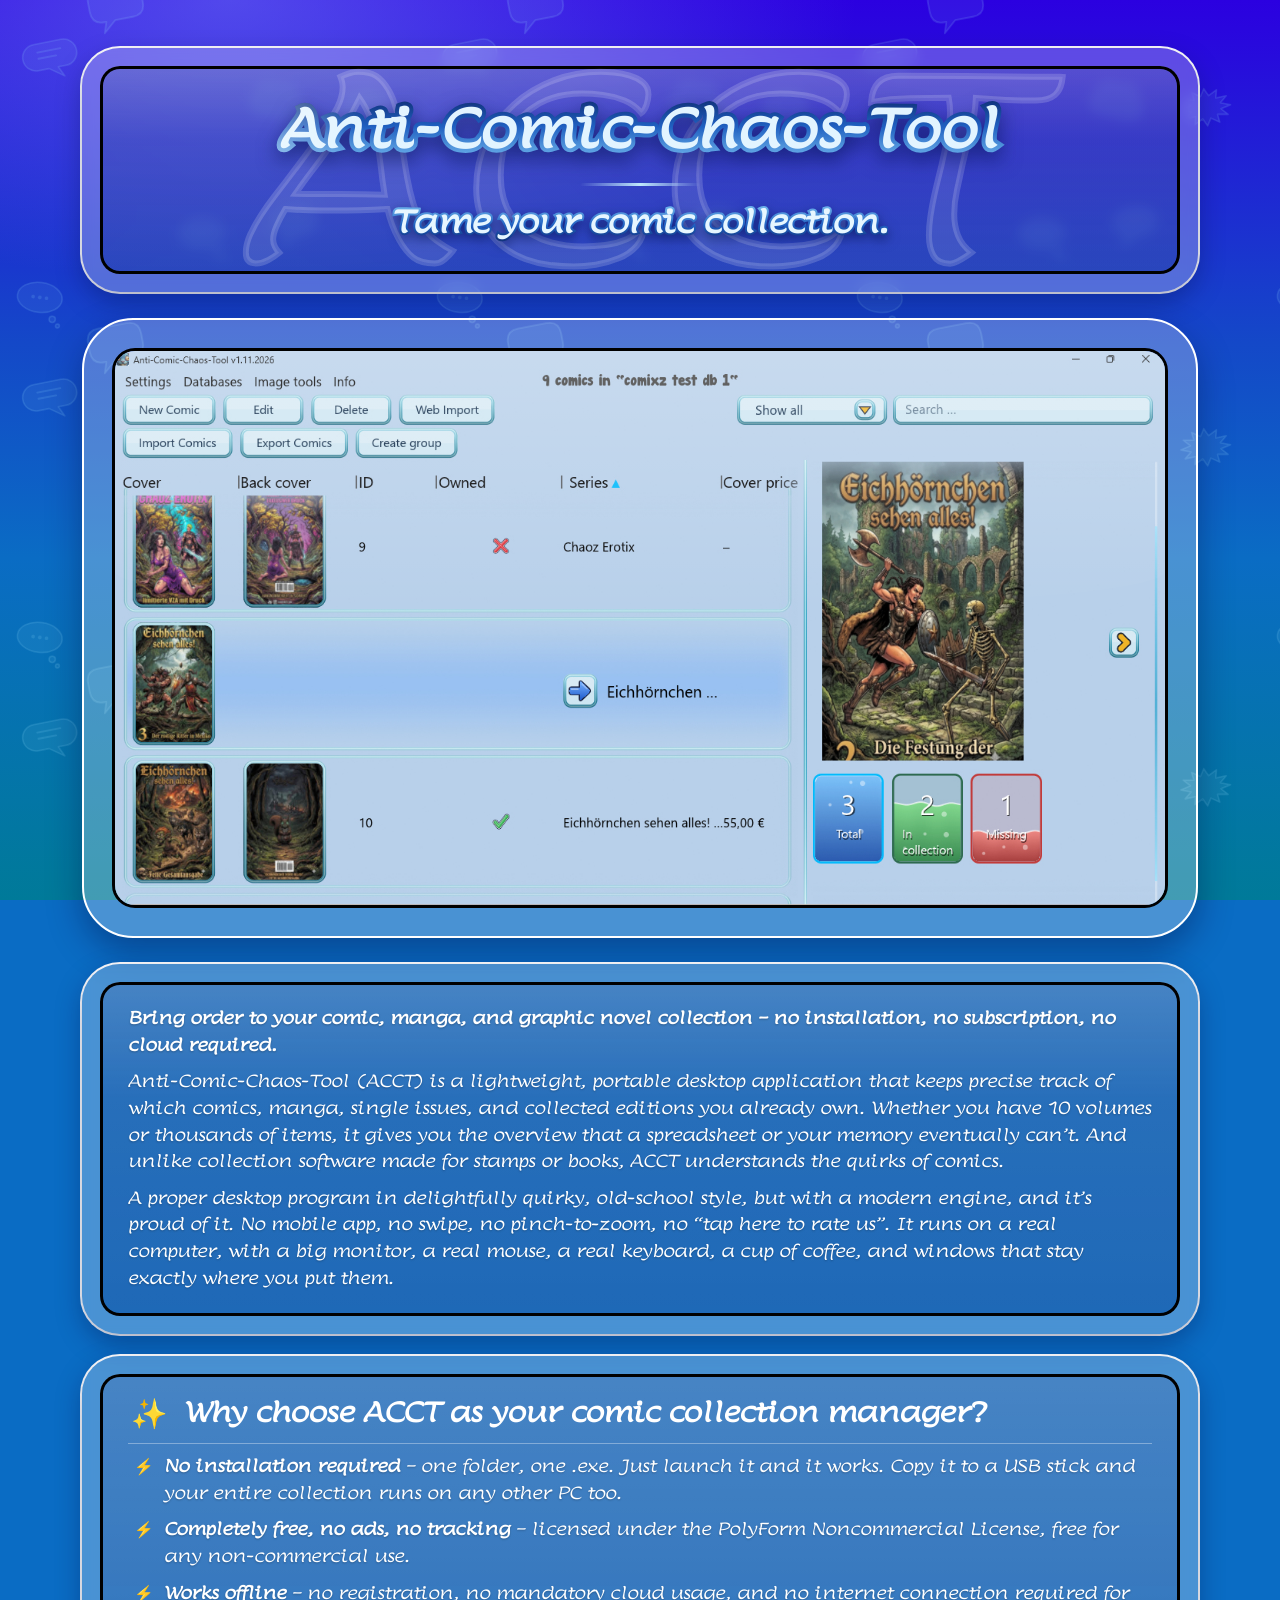
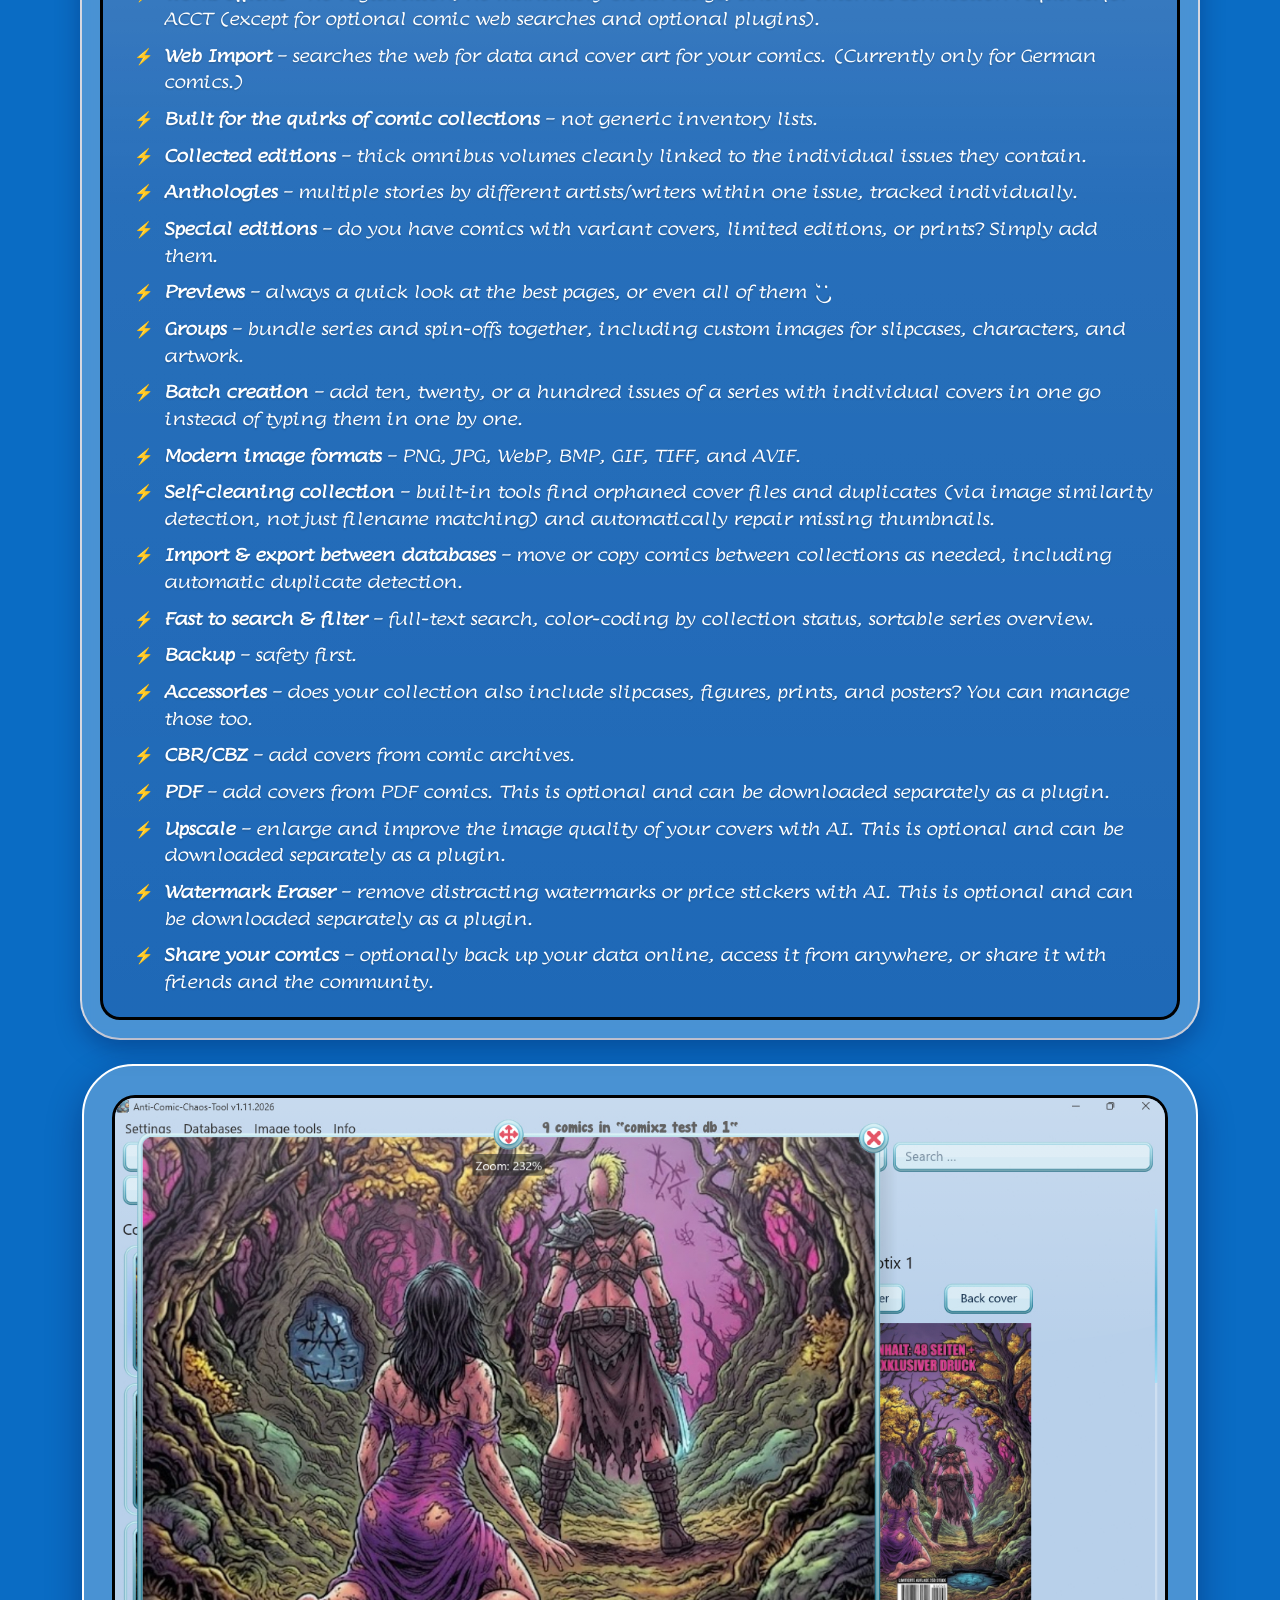
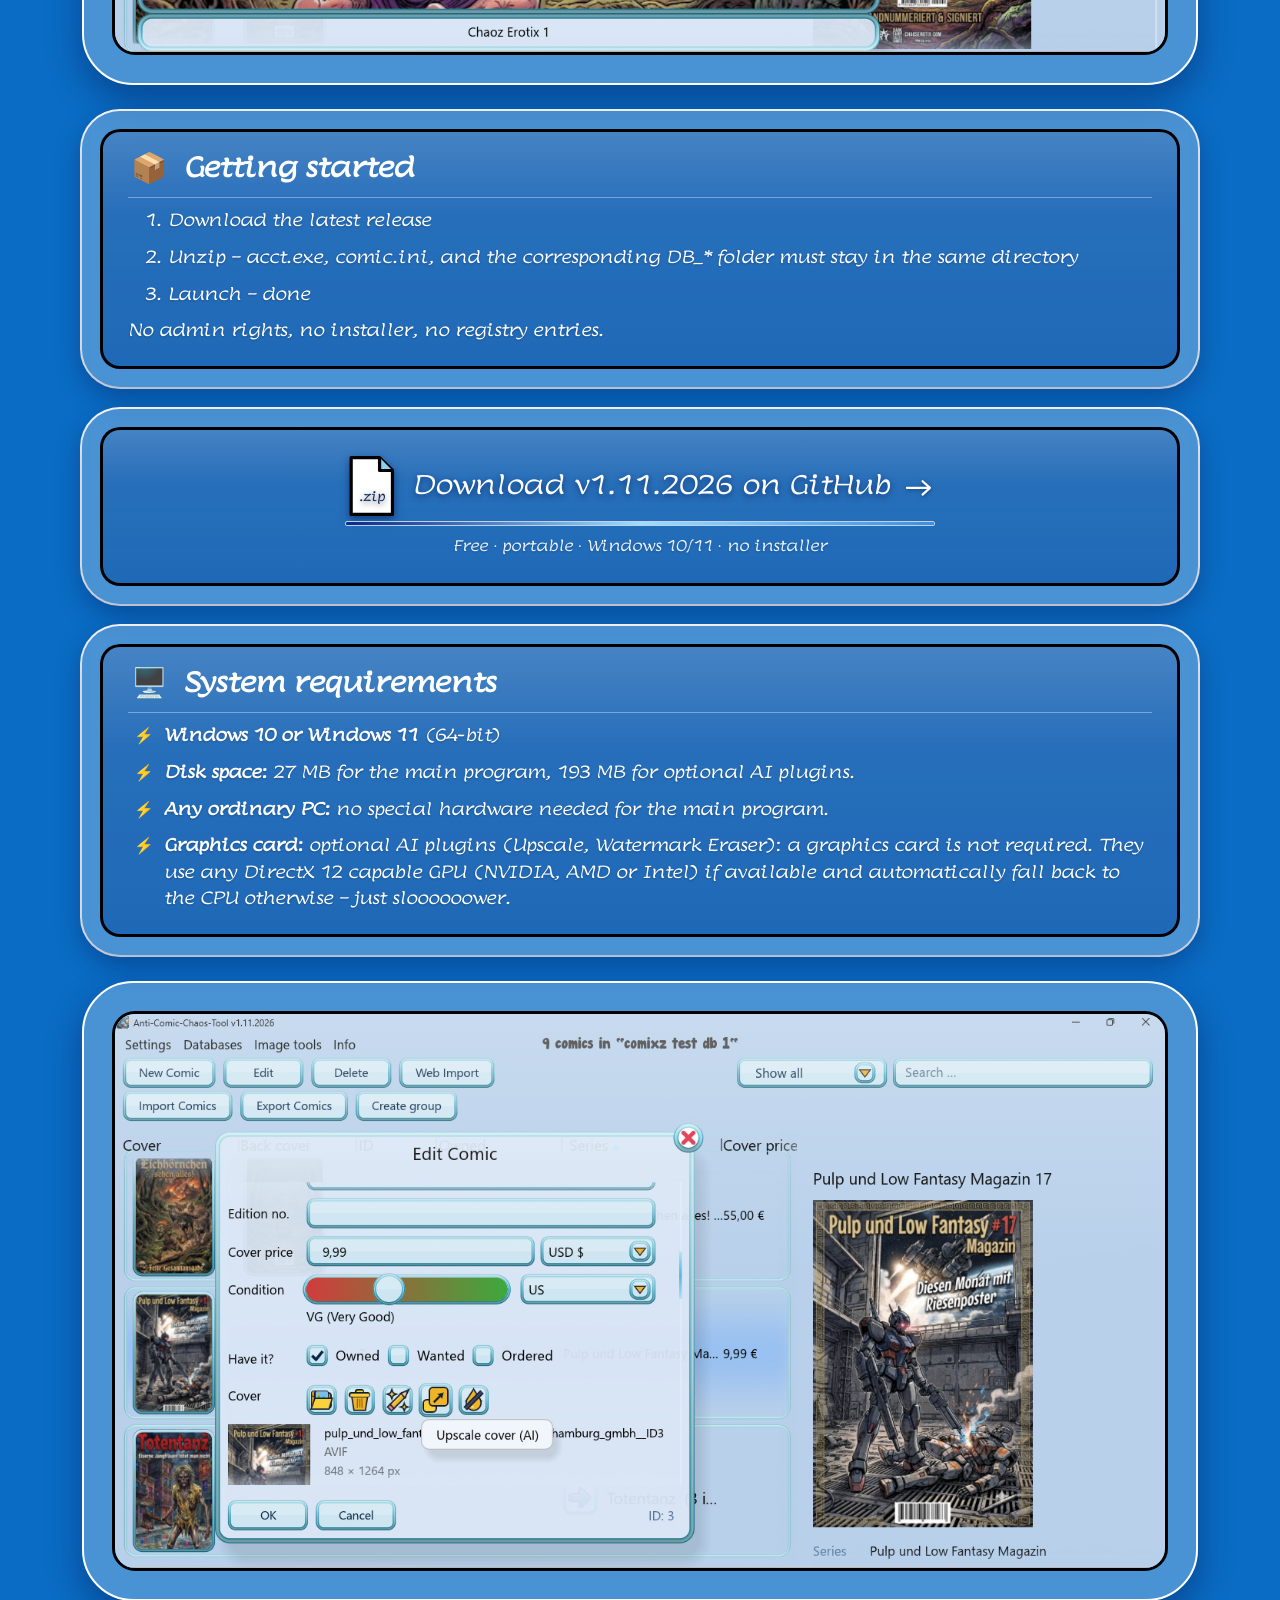
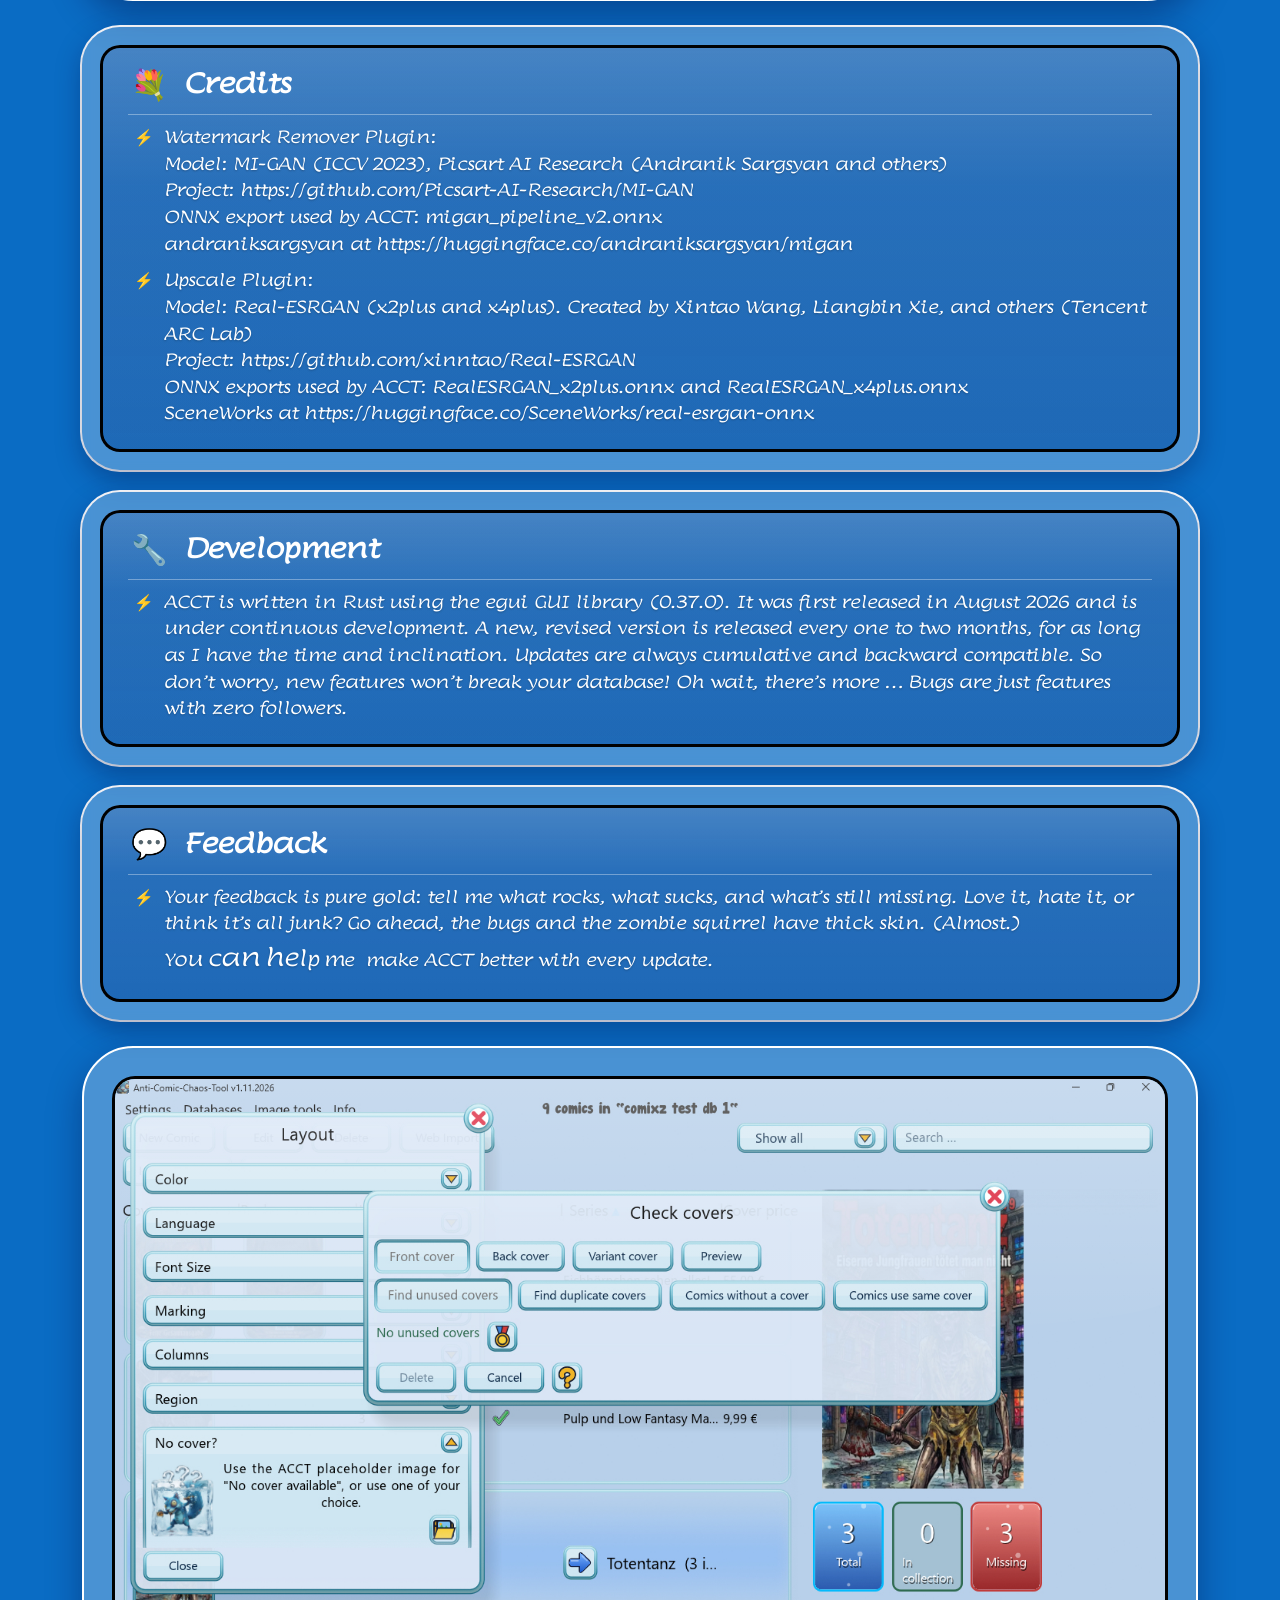
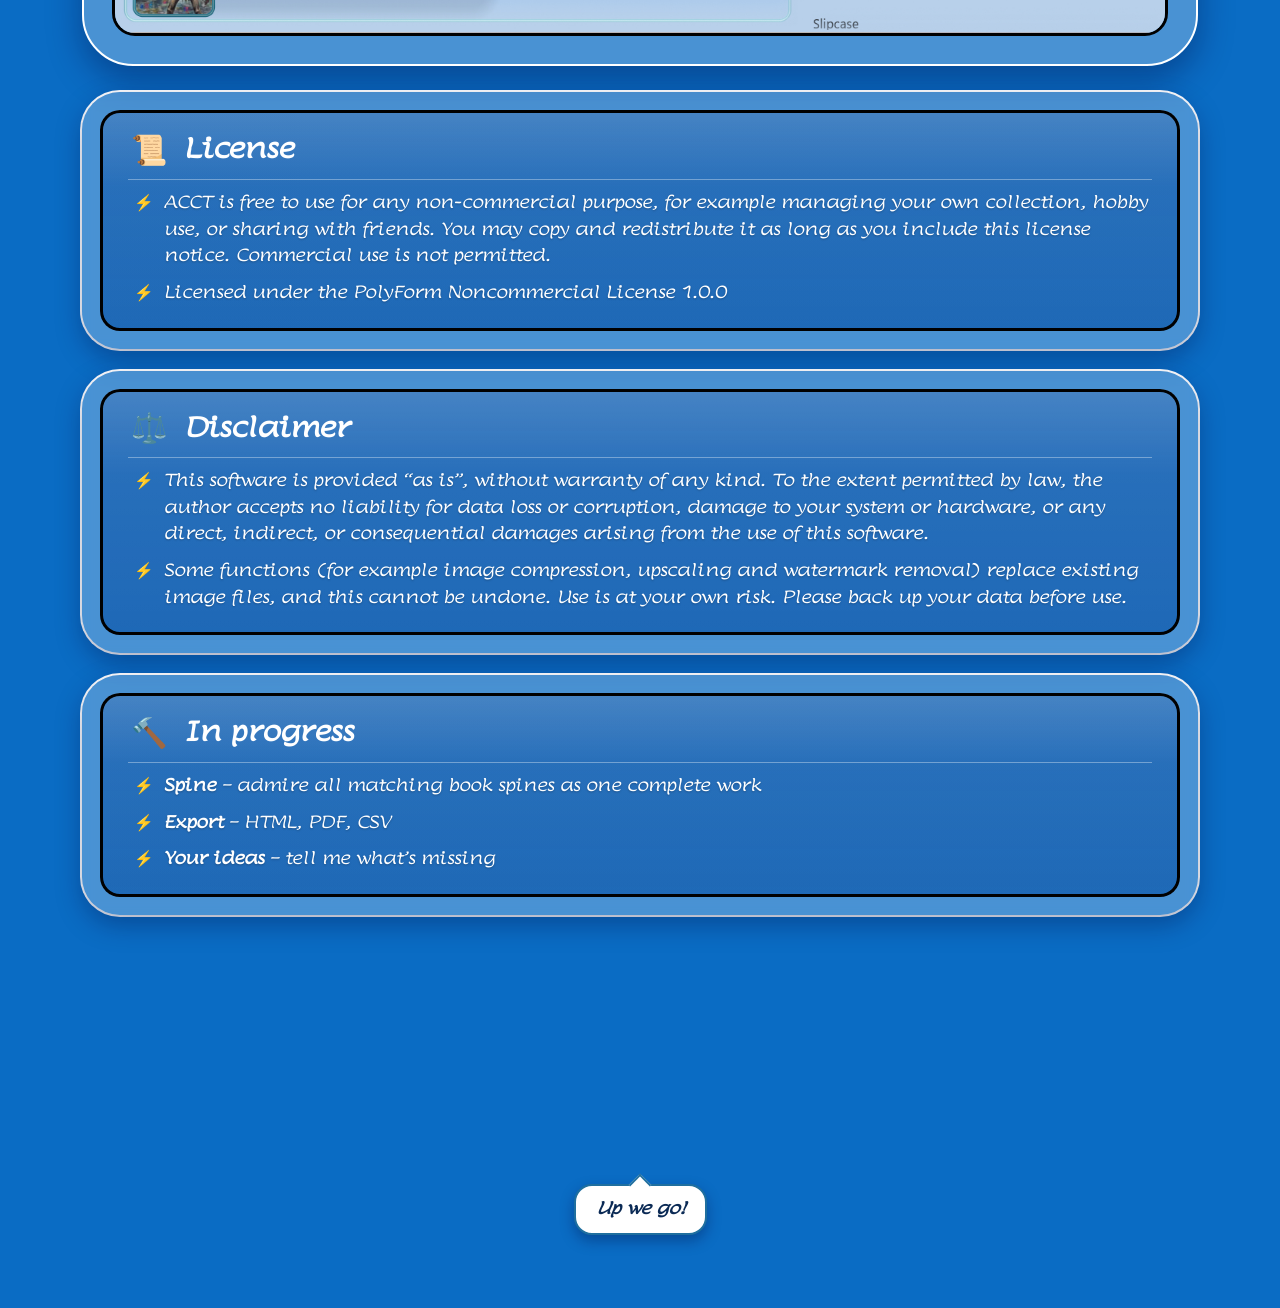
<file: index.html>
<!DOCTYPE html>
<html lang="en">
  <head>
    <meta charset="UTF-8">
    <meta http-equiv="X-UA-Compatible" content="IE=edge">
    <meta name="viewport" content="width=device-width, initial-scale=1">
 
    <!-- Google Search Console Verifikation -->
    <meta name="google-site-verification" content="mg1lO8U7OeHvnRUdLeWcUprtxGNMlcH7f46Z-f9PWr4" />
 
    <!-- SEO Meta Tags -->
    <title>Anti-Comic-Chaos-Tool – Free Comic Collection Software</title>
    <meta name="description" content="Free, portable Windows desktop app to catalog your comic, manga, and graphic novel collection. No installation, no subscription, no cloud required.">
    <meta name="keywords" content="comic collection software, comic database software, comic cataloging software, comic collection manager, manga collection tracker, graphic novel organizer, comic book inventory software, free comic collection software, portable comic software, offline comic manager">
    <meta name="author" content="ComixZ">
    <link rel="canonical" href="https://comixz.github.io/" />
 
    <!-- Open Graph / Social Media (Facebook, Discord, LinkedIn) -->
    <meta property="og:title" content="Anti-Comic-Chaos-Tool (ACCT)" />
    <meta property="og:description" content="Free, portable Windows app to catalog your comic, manga, and graphic novel collection — no installation, no subscription, no cloud required." />
    <meta property="og:url" content="https://comixz.github.io/" />
    <meta property="og:site_name" content="Anti-Comic-Chaos-Tool" />
    <meta property="og:type" content="website" />
    <meta property="og:image" content="https://comixz.github.io/acct-comic-collection-software-main-window.jpg" />
    <meta property="og:image:width" content="1366" />
    <meta property="og:image:height" content="721" />
    <meta property="og:image:alt" content="Anti-Comic-Chaos-Tool main window: comic collection list with covers and collection status counters" />
    <meta property="og:locale" content="en_US" />
 
    <!-- Twitter Card -->
    <meta name="twitter:card" content="summary_large_image" />
    <meta name="twitter:title" content="Anti-Comic-Chaos-Tool (ACCT)" />
    <meta name="twitter:description" content="Free, portable Windows app to catalog your comic, manga, and graphic novel collection — no installation, no subscription, no cloud required." />
    <meta name="twitter:image" content="https://comixz.github.io/acct-comic-collection-software-main-window.jpg" />
 
    <!-- Erweitertes Schema.org (SoftwareApplication) für Google Rich Results -->
    <script type="application/ld+json">
{
  "@context": "https://schema.org",
  "@type": "SoftwareApplication",
  "name": "Anti-Comic-Chaos-Tool",
  "alternateName": "ACCT",
  "operatingSystem": "Windows 10, Windows 11",
  "applicationCategory": "DatabaseApplication",
  "browserRequirements": "Requires Windows 64-bit",
  "softwareVersion": "1.11.2026",
  "url": "https://comixz.github.io/",
  "downloadUrl": "https://github.com/ComixZ/Anti-Comic-Chaos-Tool/releases/latest",
  "image": "https://comixz.github.io/acct-comic-collection-software-main-window.jpg",
  "screenshot": [
    "https://comixz.github.io/acct-comic-collection-software-main-window.jpg",
    "https://comixz.github.io/acct-comic-database-edit-comic.jpg",
    "https://comixz.github.io/acct-comic-cover-zoom-viewer.jpg",
    "https://comixz.github.io/acct-comic-collection-check-duplicate-covers.jpg"
  ],
  "description": "Free, portable Windows app to catalog your comic, manga, and graphic novel collection — no installation, no subscription, no cloud required.",
  "offers": {
    "@type": "Offer",
    "price": "0",
    "priceCurrency": "USD"
  },
  "author": {
    "@type": "Person",
    "name": "ComixZ"
  }
}
</script>
 

    <script>document.documentElement.classList.add('js');</script>
    <link rel="icon" type="image/x-icon" href="favicon.ico">
    <link rel="preconnect" href="https://fonts.googleapis.com">
    <link rel="preconnect" href="https://fonts.gstatic.com" crossorigin>
    <link rel="stylesheet" href="https://fonts.googleapis.com/css2?family=Lumanosimo&display=swap">
    <link rel="stylesheet" href="acct_index.css">
  </head>
  <body>
  
      <section class="karte hero">
        <h1 data-text="Anti-Comic-Chaos-Tool">Anti-Comic-Chaos-Tool</h1>
        <h2><span class="umriss" data-text="Tame your comic collection.">Tame your comic collection.</span></h2>
      </section>

      <!-- Screenshots mit optimierten alt-Attributen für Google Bildersuche -->
      <div class="shot reveal"><img src="https://comixz.github.io/acct-comic-collection-software-main-window.jpg" alt="Anti-Comic-Chaos-Tool main window: comic collection list with front and back covers, grouped series and collection status counters"></div>

      <section class="karte reveal">
<p><strong>Bring order to your comic, manga, and graphic novel collection – no installation, no subscription, no cloud required.</strong></p>
      <p>Anti-Comic-Chaos-Tool (ACCT) is a lightweight, portable desktop application that keeps precise track of which comics, manga, single issues, and collected editions you already own. Whether you have 10 volumes or thousands of items, it gives you the overview that a spreadsheet or your memory eventually can’t. And unlike collection software made for stamps or books, ACCT understands the quirks of comics.</p>
	  <p>A proper desktop program in delightfully quirky, old-school style, but with a modern engine, and it’s proud of it. No mobile app, no swipe, no pinch-to-zoom, no “tap here to rate us”. It runs on a real computer, with a big monitor, a real mouse, a real keyboard, a cup of coffee, and windows that stay exactly where you put them.</p>
	  </section>

      <section class="karte reveal">
<h2><span class="emoji">✨</span> Why choose ACCT as your comic collection manager?</h2>

      <ul>
        <li><strong>No installation required</strong> – one folder, one .exe. Just launch it and it works. Copy it to a USB stick and your entire collection runs on any other PC too.</li>
        <li><strong>Completely free, no ads, no tracking</strong> – licensed under the PolyForm Noncommercial License, free for any non-commercial use.</li>
        <li><strong>Works offline</strong> – no registration, no mandatory cloud usage, and no internet connection required for ACCT (except for optional comic web searches and optional plugins).</li>
      	<li><strong>Web Import</strong> – searches the web for data and cover art for your comics. (Currently only for German comics.)</li>
		<li><strong>Built for the quirks of comic collections</strong> – not generic inventory lists.</li>
        <li><strong>Collected editions</strong> – thick omnibus volumes cleanly linked to the individual issues they contain.</li>
        <li><strong>Anthologies</strong> – multiple stories by different artists/writers within one issue, tracked individually.</li>
        <li><strong>Special editions</strong> – do you have comics with variant covers, limited editions, or prints? Simply add them.</li>
        <li><strong>Previews</strong> – always a quick look at the best pages, or even all of them <span style="display: inline-block; transform: rotate(90deg);">; )</span></li>
		<li><strong>Groups</strong> – bundle series and spin-offs together, including custom images for slipcases, characters, and artwork.</li>
        <li><strong>Batch creation</strong> – add ten, twenty, or a hundred issues of a series with individual covers in one go instead of typing them in one by one.</li>
        <li><strong>Modern image formats</strong> – PNG, JPG, WebP, BMP, GIF, TIFF, and AVIF.</li>
        <li><strong>Self-cleaning collection</strong> – built-in tools find orphaned cover files and duplicates (via image similarity detection, not just filename matching) and automatically repair missing thumbnails.</li>
        <li><strong>Import &amp; export between databases</strong> – move or copy comics between collections as needed, including automatic duplicate detection.</li>
        <li><strong>Fast to search &amp; filter</strong> – full-text search, color-coding by collection status, sortable series overview.</li>
        <li><strong>Backup</strong> – safety first.</li>
        <li><strong>Accessories</strong> – does your collection also include slipcases, figures, prints, and posters? You can manage those too.</li>
        <li><strong>CBR/CBZ</strong> – add covers from comic archives.</li>
        <li><strong>PDF</strong> – add covers from PDF comics. This is optional and can be downloaded separately as a plugin.</li>
        <li><strong>Upscale</strong> – enlarge and improve the image quality of your covers with AI. This is optional and can be downloaded separately as a plugin.</li>
        <li><strong>Watermark Eraser</strong> – remove distracting watermarks or price stickers with AI. This is optional and can be downloaded separately as a plugin.</li>
        <li><strong>Share your comics</strong> – optionally back up your data online, access it from anywhere, or share it with friends and the community.</li>
	  </ul>

      </section>
      <div class="shot reveal"><img src="https://comixz.github.io/acct-comic-cover-zoom-viewer.jpg" alt="ACCT comic cover viewer: zoom into a comic cover in full detail, with pan and close controls" loading="lazy"></div>

    

      <section class="karte reveal">
<h2><span class="emoji">📦</span> Getting started</h2>

      <ol>
        <li>Download the latest release</li>
        <li>Unzip – acct.exe, comic.ini, and the corresponding DB_* folder must stay in the same directory</li>
        <li>Launch – done</li>
      </ol>

      <p>No admin rights, no installer, no registry entries.</p>

      </section>

      <section class="karte reveal">
<div class="download-bereich">
        <a class="download-link" href="https://github.com/ComixZ/Anti-Comic-Chaos-Tool/releases/latest">
          <svg class="zip-icon" viewBox="0 0 40 48" width="40" height="48" aria-hidden="true" focusable="false"><path d="M4 2h22l10 10v34H4z" fill="#fff" stroke="#000" stroke-width="2.5" stroke-linejoin="round"/><path d="M26 2v10h10" fill="#8fd0f2" stroke="#000" stroke-width="2.5" stroke-linejoin="round"/><text x="20" y="36" font-size="10" text-anchor="middle" fill="#0b2a55" font-family="Lumanosimo, cursive">.zip</text></svg>
          <span class="download-text">Download v1.11.2026 on GitHub <span class="pfeil" aria-hidden="true"><svg viewBox="0 0 40 24" width="40" height="24" focusable="false"><path d="M4 12H35M25 3l10 9-10 9" fill="none" stroke="#fff" stroke-width="3" stroke-linecap="round" stroke-linejoin="round"/></svg></span></span>
        </a>
        <p class="download-meta">Free · portable · Windows 10/11 · no installer</p>
     </div>

      </section>

      <section class="karte reveal">
<h2><span class="emoji">🖥️</span> System requirements</h2>

      <ul>
        <li><strong>Windows 10 or Windows 11</strong> (64-bit)</li>
	    <li><strong>Disk space:</strong> 27 MB for the main program, 193 MB for optional AI plugins.</li>
        <li><strong>Any ordinary PC:</strong> no special hardware needed for the main program.</li>
		<li><strong>Graphics card:</strong> optional AI plugins (Upscale, Watermark Eraser): a graphics card is not required. They use any DirectX 12 capable GPU (NVIDIA, AMD or Intel) if available and automatically fall back to the CPU otherwise – just sloooooower.</li>
      </ul>

      </section>
      <div class="shot reveal"><img src="https://comixz.github.io/acct-comic-database-edit-comic.jpg" alt="ACCT comic database: edit comic dialog with cover price, condition, ownership status and AI cover upscale" loading="lazy"></div>


  <section class="karte reveal">
<h2><span class="emoji">💐</span> Credits</h2>
      <ul>
	  <li>Watermark Remover Plugin:<br>
	  Model: MI-GAN (ICCV 2023), Picsart AI Research (Andranik Sargsyan and others)<br>
	  Project: https://github.com/Picsart-AI-Research/MI-GAN<br>
	  ONNX export used by ACCT: migan_pipeline_v2.onnx<br>
	  andraniksargsyan at https://huggingface.co/andraniksargsyan/migan
	  </li>
	  
	  
	  <li>Upscale Plugin: <br>
	  Model: Real-ESRGAN (x2plus and x4plus). Created by Xintao Wang, Liangbin Xie, and others (Tencent ARC Lab)<br>
	  Project: https://github.com/xinntao/Real-ESRGAN<br>
	  ONNX exports used by ACCT: RealESRGAN_x2plus.onnx and RealESRGAN_x4plus.onnx<br>
	  SceneWorks at https://huggingface.co/SceneWorks/real-esrgan-onnx<br>
	  </li>
	  </ul>
      </section>



      <section class="karte reveal">
<h2><span class="emoji">🔧</span> Development</h2>
      <ul>
	  <li>ACCT is written in Rust using the egui GUI library (0.37.0). It was first released in August 2026 and is under continuous development. A new, revised version is released every one to two months, for as long as I have the time and inclination. Updates are always cumulative and backward compatible. So don’t worry, new features won’t break your database! Oh wait, there’s more … Bugs are just features with zero followers.</li>
	  </ul>
      </section>

      <section class="karte reveal">
<h2><span class="emoji">💬</span> Feedback</h2>
      <ul><li>Your feedback is pure gold: tell me what rocks, what sucks, and what’s still missing. Love it, hate it, or think it’s all junk? Go ahead, the bugs and the zombie squirrel have thick skin. (Almost.)&nbsp;
	   <span class="growing-word"><span>Y</span><span>o</span><span>u</span><span>&nbsp;</span><span>c</span><span>a</span><span>n</span><span>&nbsp;</span><span>h</span><span>e</span><span>l</span><span>p</span><span>&nbsp;</span><span>m</span><span>e</span><span>&nbsp;</span></span>
	     make ACCT better with every update.</li></ul>
      </section>

      <div class="shot reveal"><img src="https://comixz.github.io/acct-comic-collection-check-duplicate-covers.jpg" alt="ACCT comic collection software: check covers dialog to find duplicate covers, unused cover files and comics without a cover, next to the layout settings" loading="lazy"></div>


 <section class="karte reveal">
<h2><span class="emoji">📜</span> License</h2>
      <ul>
	  <li>ACCT is free to use for any non-commercial purpose, for example managing your own collection, hobby use, or sharing with friends. You may copy and redistribute it as long as you include this license notice. Commercial use is not permitted.</li>
	  	  <li>Licensed under the PolyForm Noncommercial License 1.0.0</li>
	  </ul>
      </section>



 <section class="karte reveal">
<h2><span class="emoji">⚖️</span> Disclaimer</h2>
      <ul>
	  <li>This software is provided “as is”, without warranty of any kind. To the extent permitted by law, the author accepts no liability for data loss or corruption, damage to your system or hardware, or any direct, indirect, or consequential damages arising from the use of this software.</li>
	  	  <li>Some functions (for example image compression, upscaling and watermark removal) replace existing image files, and this cannot be undone. Use is at your own risk. Please back up your data before use.</li>
	  </ul>
      </section>






    <section class="karte reveal">
<h2><span class="emoji">🔨</span> In progress</h2>

      <ul>
        <li><strong>Spine</strong> – admire all matching book spines as one complete work</li>
        <li><strong>Export</strong> – HTML, PDF, CSV</li>
        <li><strong>Your ideas</strong> – tell me what’s missing</li>

	  </ul>
      </section>







	  
	  
	  <section class="karte kontakt reveal">
        <div class="kontakt-zeile">
          <div class="kontakt-text">
            <h2><span class="emoji">📢</span> Contact</h2>
            <ul><li>comixz@tuta.io</li></ul>
          </div>
          <div class="maskottchen">
            <div class="sprechblase">Questions? Bugs? Ideas?</div>
            <div class="rahmen-klein"><img src="https://comixz.github.io/comixz_logo.png" alt="ComixZ" loading="lazy"></div>
          </div>
        </div>
      </section>

      <!-- Back to top: Sprechblase im Comic-Stil, wackelt beim Darüberfahren -->
      <div class="nach-oben-zeile">
        <a class="nach-oben" href="#" aria-label="Back to top">Up we go!</a>
      </div>
<br><br>
	  
	  



  <script>
    // Karten und Screenshots erscheinen einmalig sanft von unten, sobald sie ins Bild kommen.
    // Ohne JavaScript oder mit "Bewegung reduzieren" im System sind sie sofort sichtbar.
    (function () {
      var elemente = document.querySelectorAll('.reveal');
      var reduziert = window.matchMedia && window.matchMedia('(prefers-reduced-motion: reduce)').matches;
      if (reduziert || !('IntersectionObserver' in window)) {
        elemente.forEach(function (e) { e.classList.add('sichtbar'); });
        return;
      }
      var beobachter = new IntersectionObserver(function (eintraege) {
        eintraege.forEach(function (eintrag) {
          if (eintrag.isIntersecting) {
            eintrag.target.classList.add('sichtbar');
            beobachter.unobserve(eintrag.target);
          }
        });
      }, { threshold: 0.05 });
      elemente.forEach(function (e) { beobachter.observe(e); });
    })();
  </script>

  <script>
    // "ACCT" im Titelkasten: Höhe exakt an die Karte anpassen (ca. 3 px Abstand oben und unten, mittig; ABSTAND fein justieren).
    // Ist die Karte zu schmal (Handy), wird die Schrift so verkleinert, dass sie in die Breite passt.
    (function () {
      var ABSTAND = 3, KONTUR = 6, SPACING = 0.06;
      function anpassen() {
        var hero = document.querySelector('.hero');
        if (!hero) return;
        var c = document.createElement('canvas').getContext('2d');
        c.font = "100px 'Lumanosimo', cursive";
        var m = c.measureText('ACCT');
        if (!m.actualBoundingBoxAscent) return;
        var asc = m.actualBoundingBoxAscent, desc = m.actualBoundingBoxDescent;
        var fa = m.fontBoundingBoxAscent, fd = m.fontBoundingBoxDescent;
        var breite = m.width + 4 * SPACING * 100;
        var H = hero.clientHeight, B = hero.clientWidth;
        var F = Math.min((H - 2 * ABSTAND - KONTUR) / (asc + desc) * 100,
                         (B - 2 * ABSTAND - KONTUR) / breite * 100);
        var s = F / 100;
        var gesamt = (asc + desc) * s + KONTUR;
        var tintenOben = (H - gesamt) / 2 + KONTUR / 2;
        var grundlinie = (F - (fa + fd) * s) / 2 + fa * s;
        hero.style.setProperty('--wm-size', F.toFixed(1) + 'px');
        hero.style.setProperty('--wm-top', (tintenOben - (grundlinie - asc * s)).toFixed(1) + 'px');
        hero.style.setProperty('--wm-ty', '0px');
      }
      var los = function () { anpassen(); };
      if (document.fonts && document.fonts.load) {
        document.fonts.load("100px 'Lumanosimo'").then(los, los);
      }
      window.addEventListener('load', los);
      window.addEventListener('resize', los);
      los();
    })();
  </script>

  <script>
    // "Up we go!": sanft nach oben scrollen (ohne Animation bei "Bewegung reduzieren").
    (function () {
      var link = document.querySelector('.nach-oben');
      if (!link) return;
      link.addEventListener('click', function (e) {
        e.preventDefault();
        var reduziert = window.matchMedia && window.matchMedia('(prefers-reduced-motion: reduce)').matches;
        window.scrollTo({ top: 0, behavior: reduziert ? 'auto' : 'smooth' });
      });
    })();
  </script>

  <script>
    // Glanzstreifen über dem Eichhörnchen, sobald die Seite ganz nach unten gescrollt ist.
    // Läuft nur EINMAL pro Seitenaufruf (links -> rechts), beim ersten Ankommen ganz unten.
    (function () {
      var bild = document.querySelector('.rahmen-klein');
      if (!bild) return;
      function pruefen() {
        var restweg = document.documentElement.scrollHeight - (window.scrollY + window.innerHeight);
        if (restweg <= 4) {
          bild.classList.add('glanz');
          window.removeEventListener('scroll', pruefen);
          window.removeEventListener('resize', pruefen);
        }
      }
      window.addEventListener('scroll', pruefen, { passive: true });
      window.addEventListener('resize', pruefen);
    })();
  </script>
  </body>
</html>
</file>
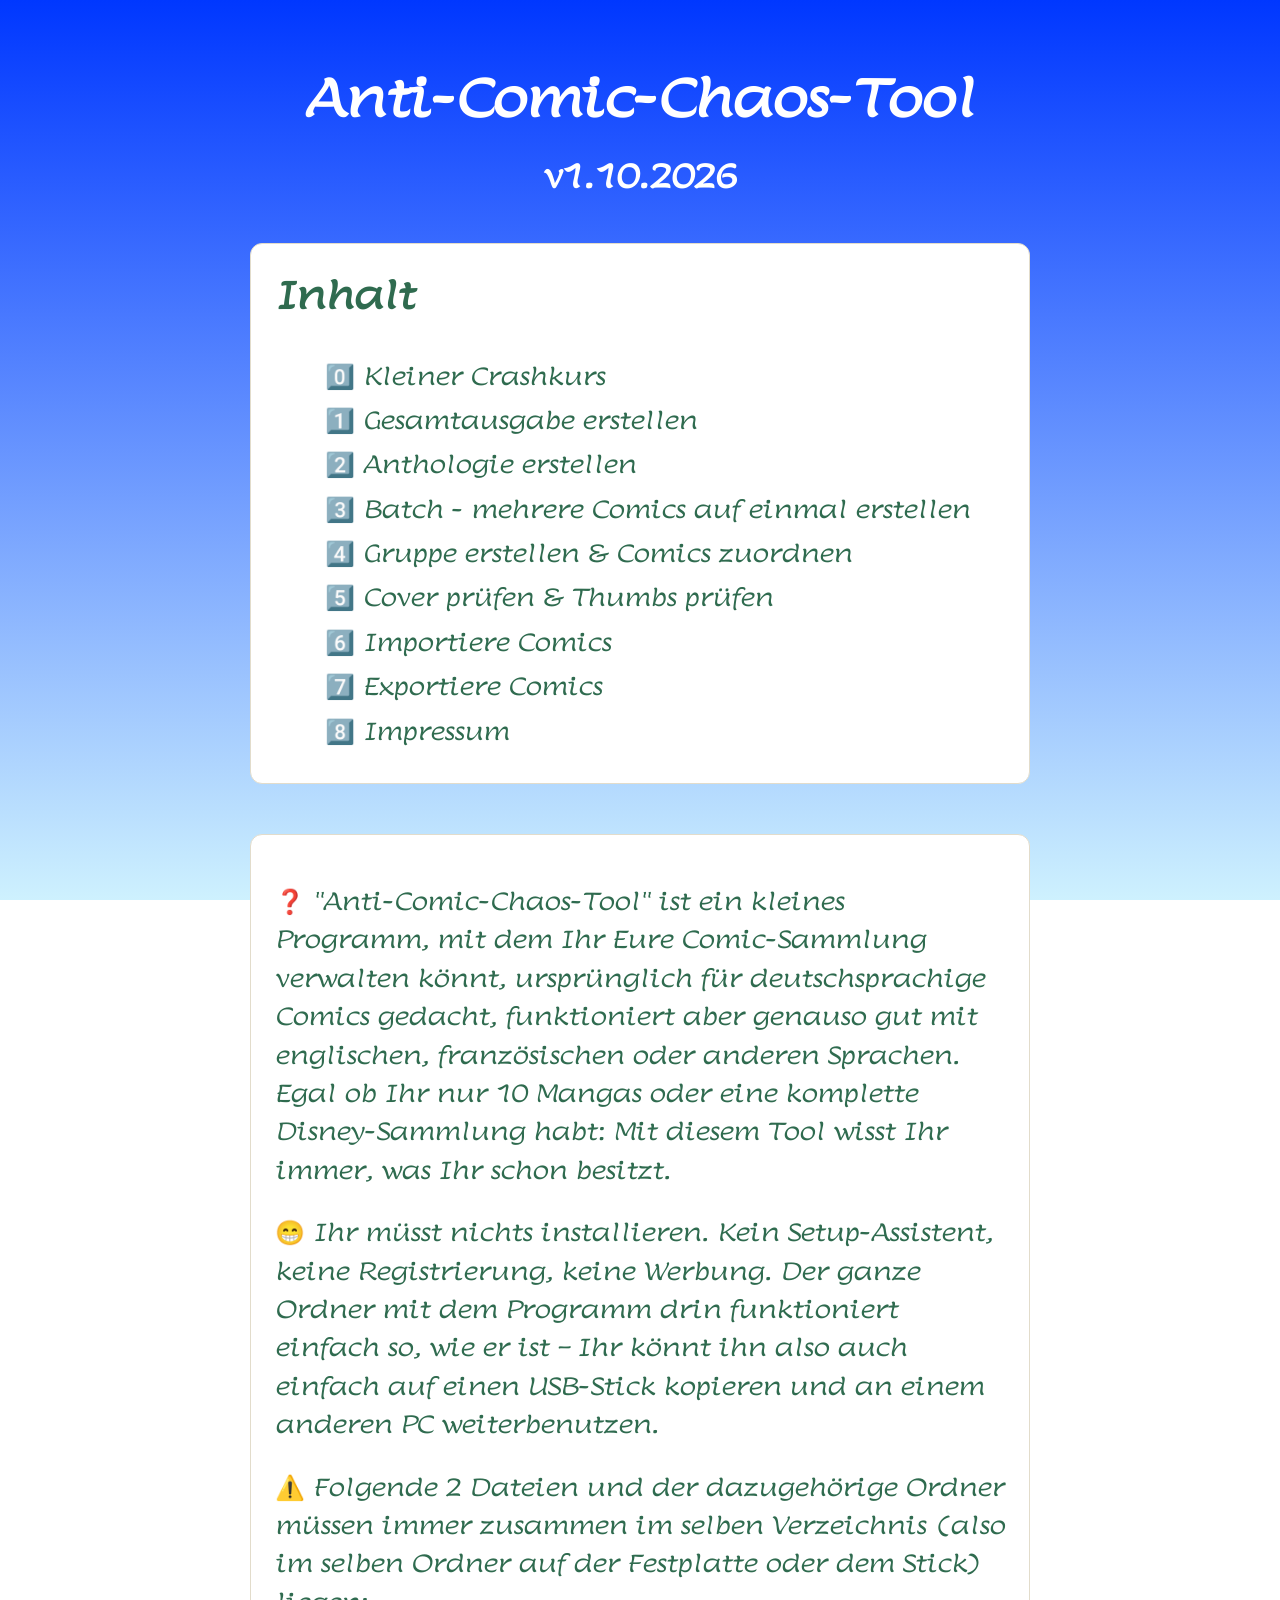
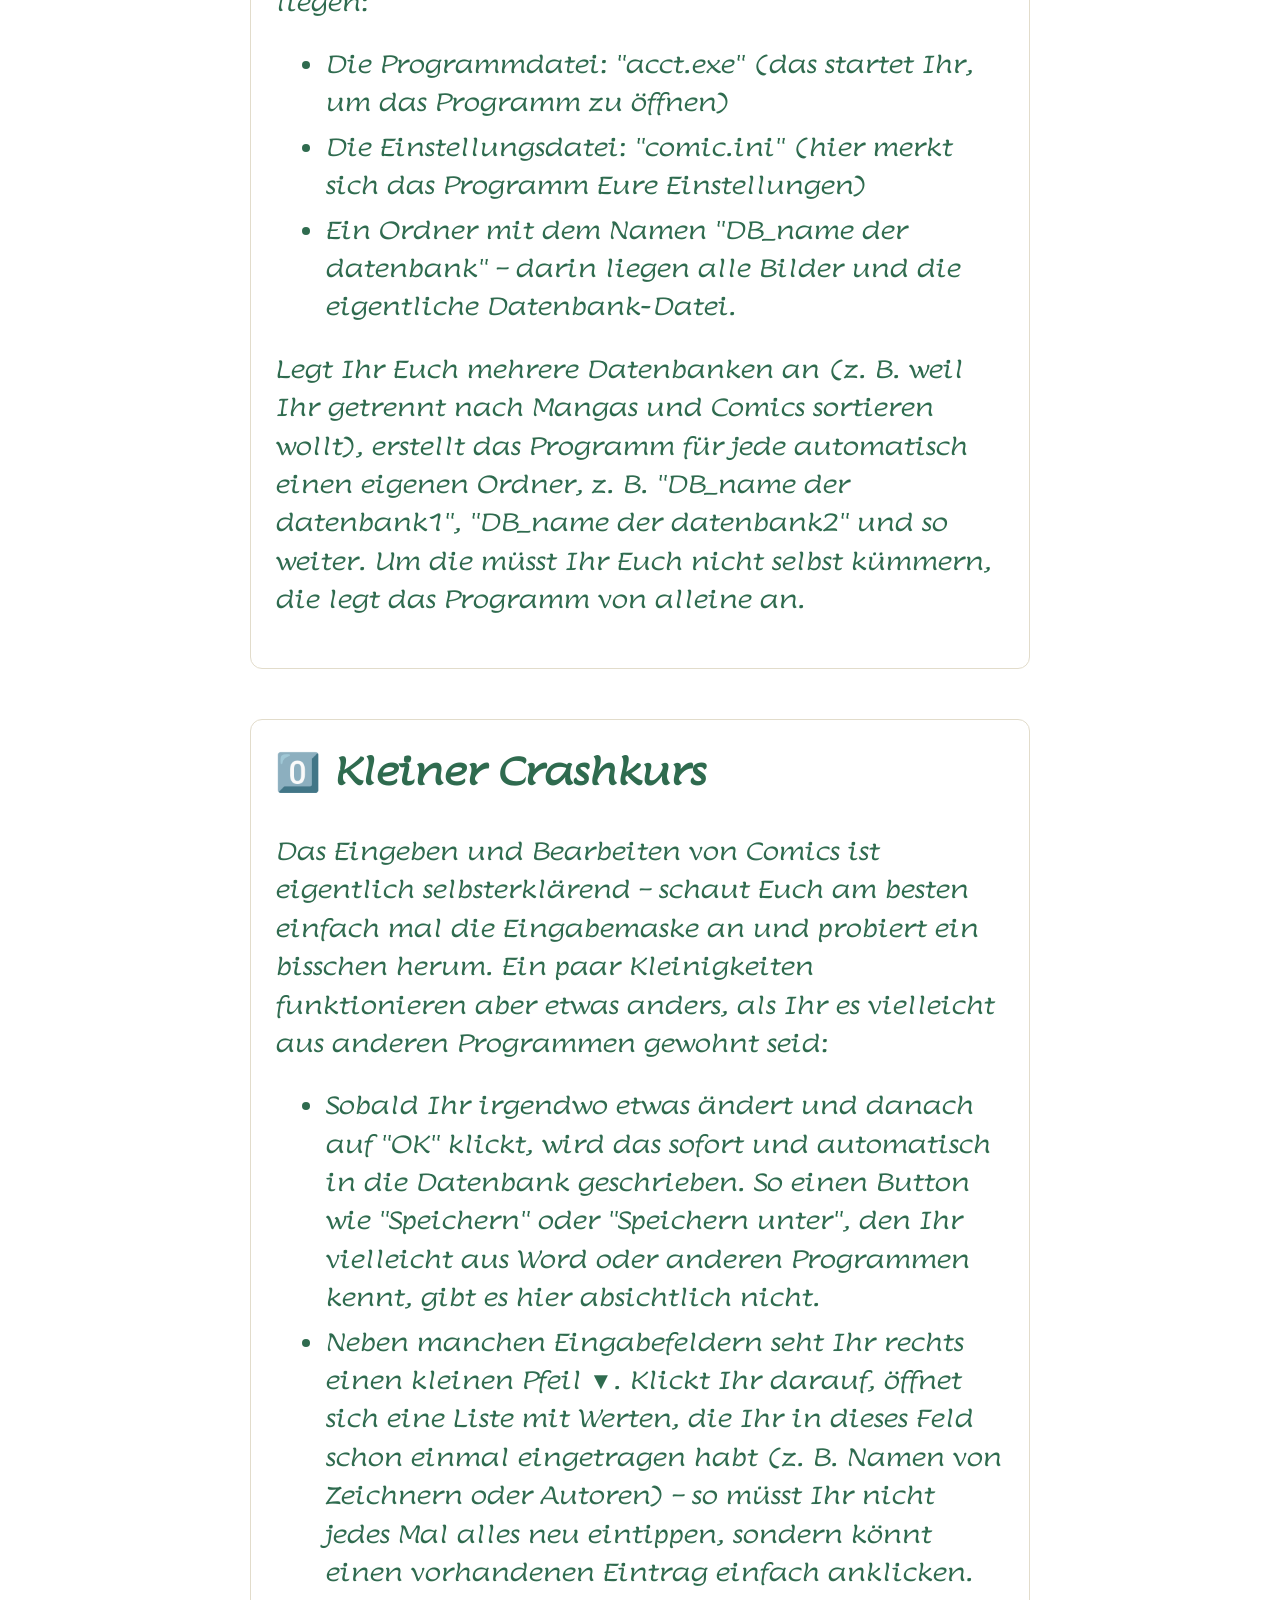
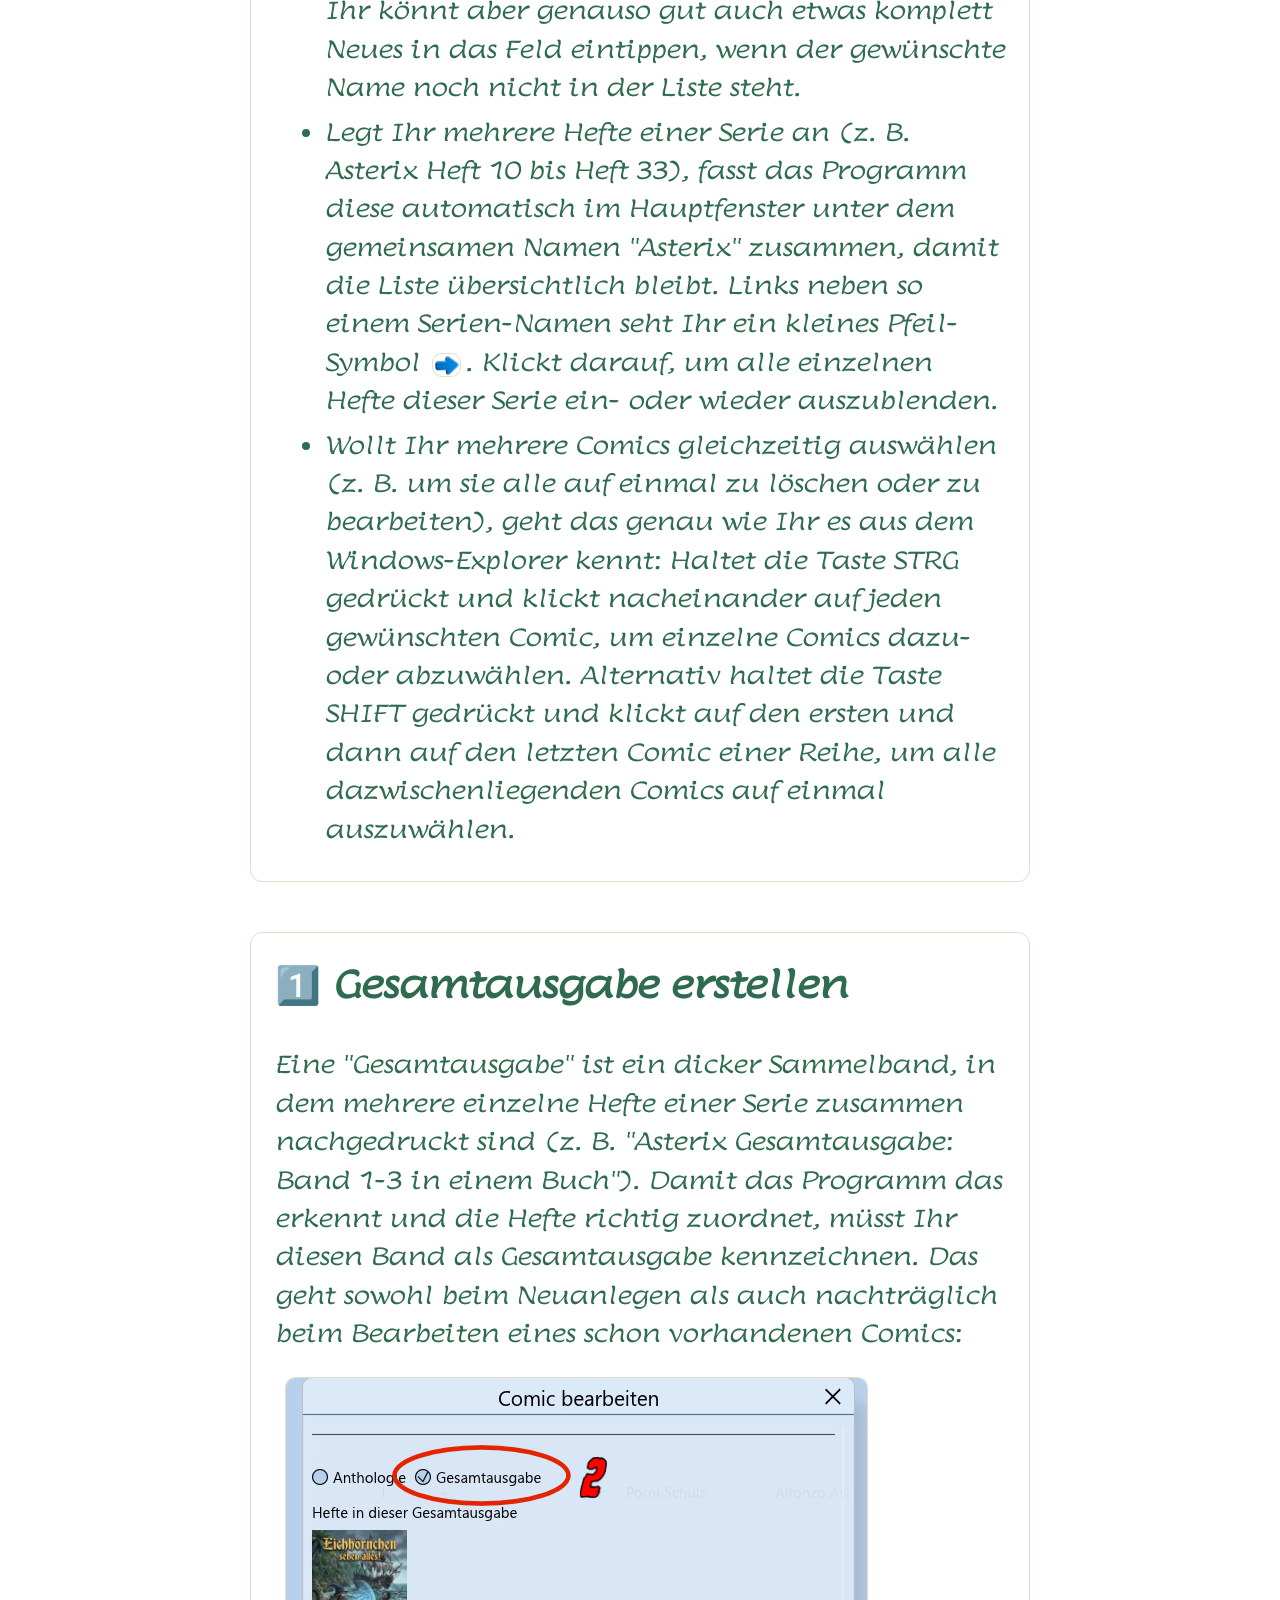
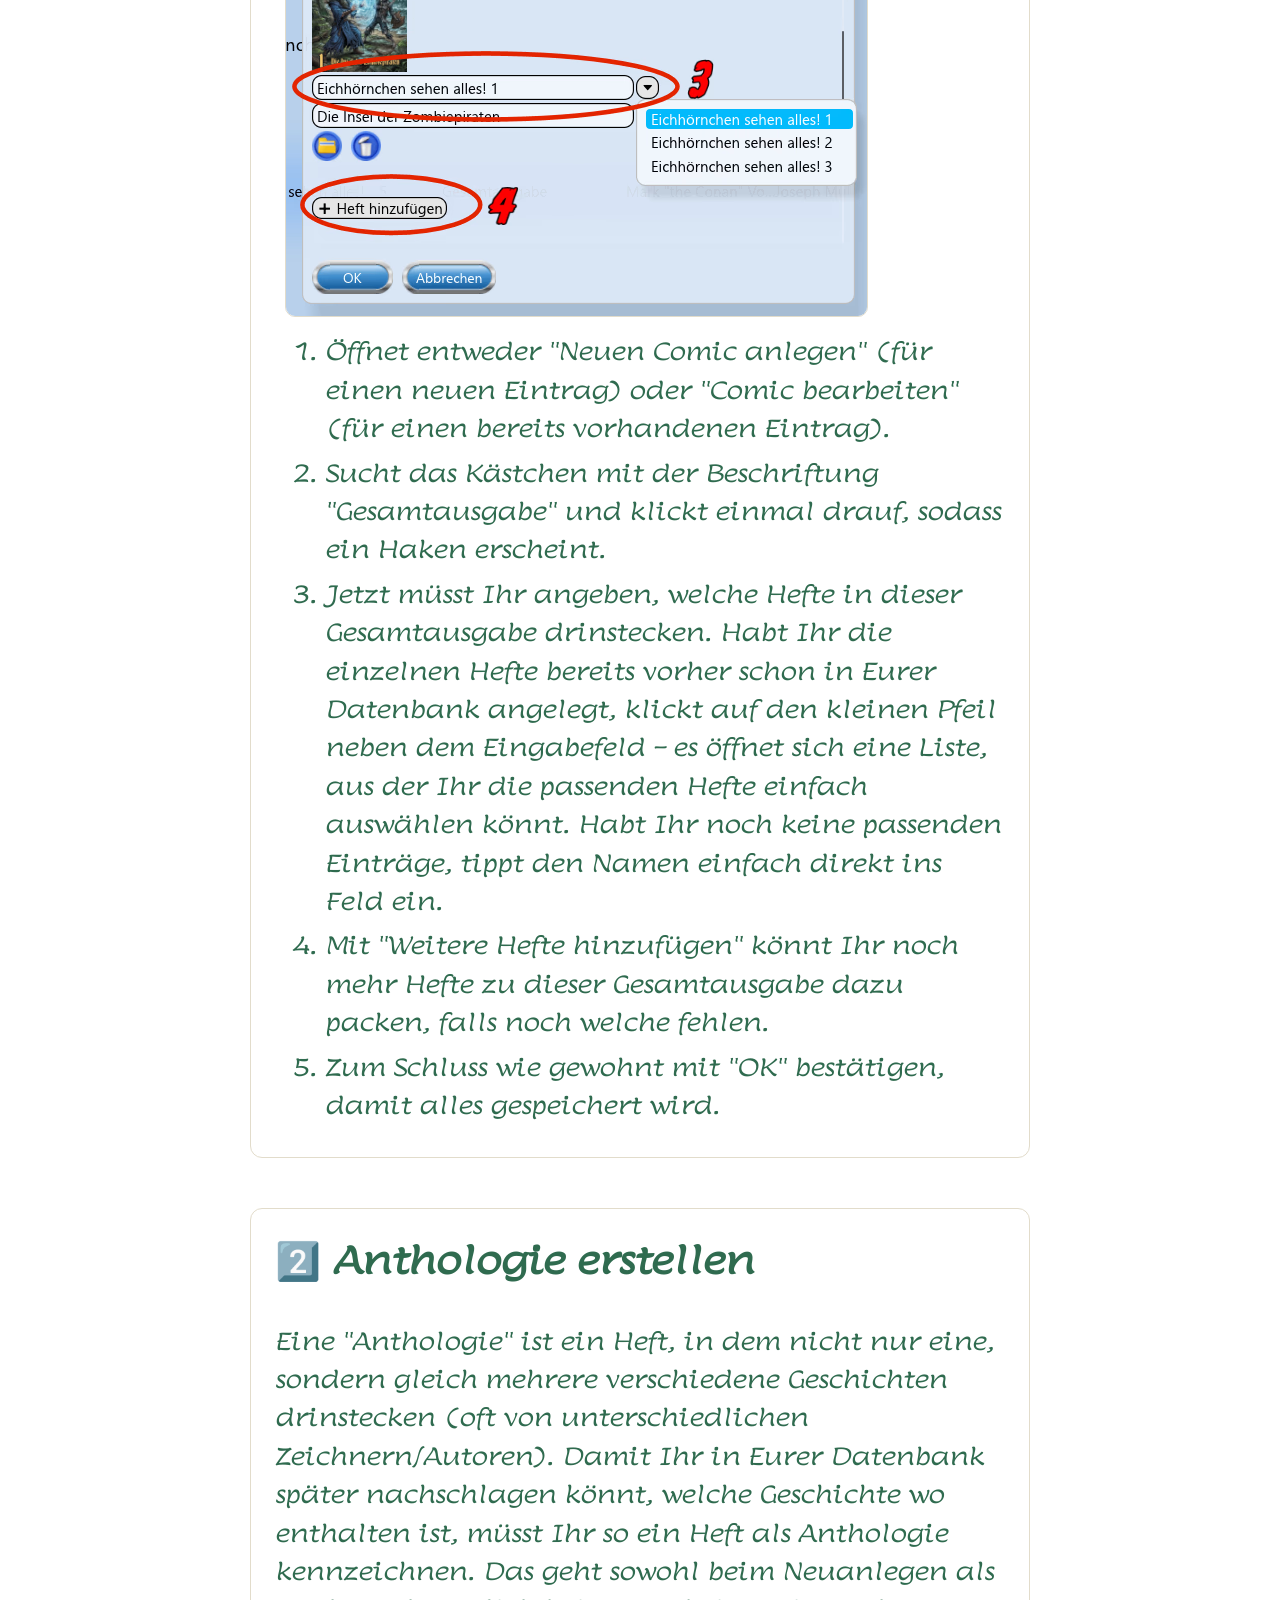
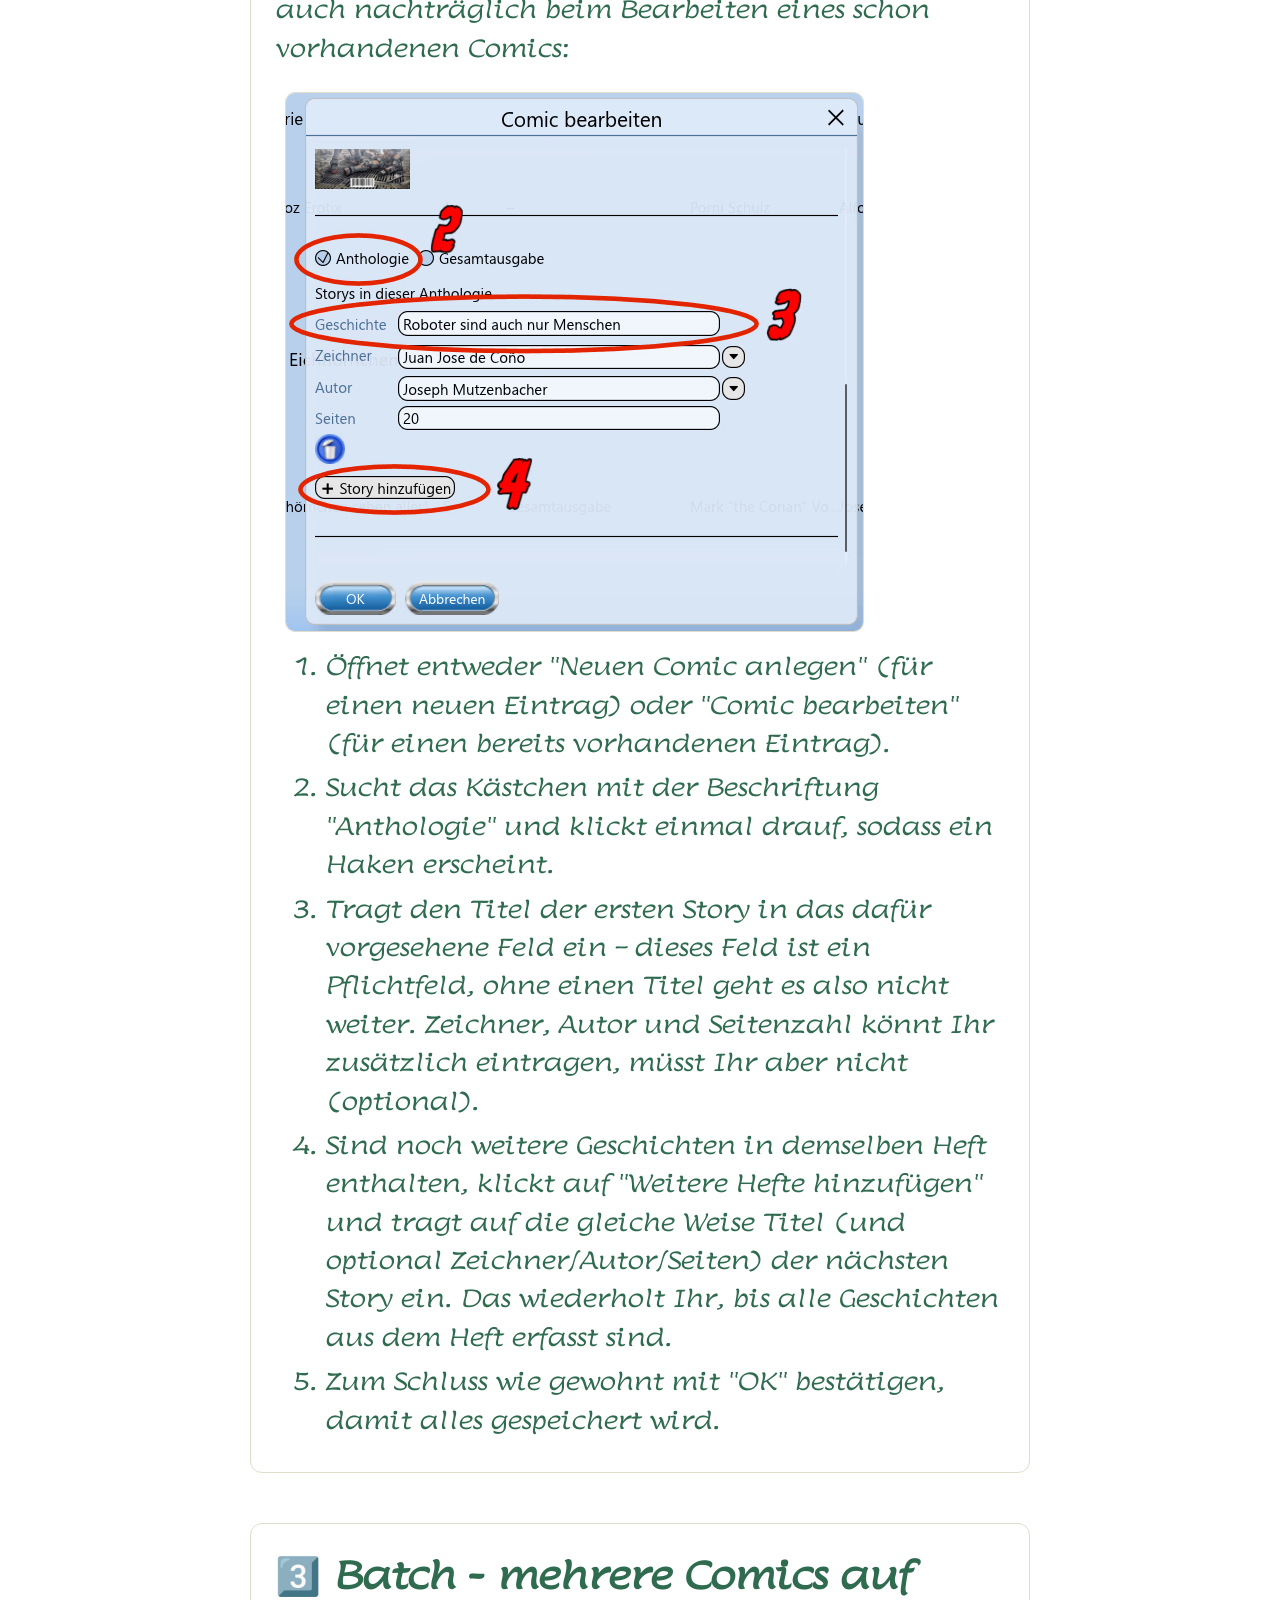
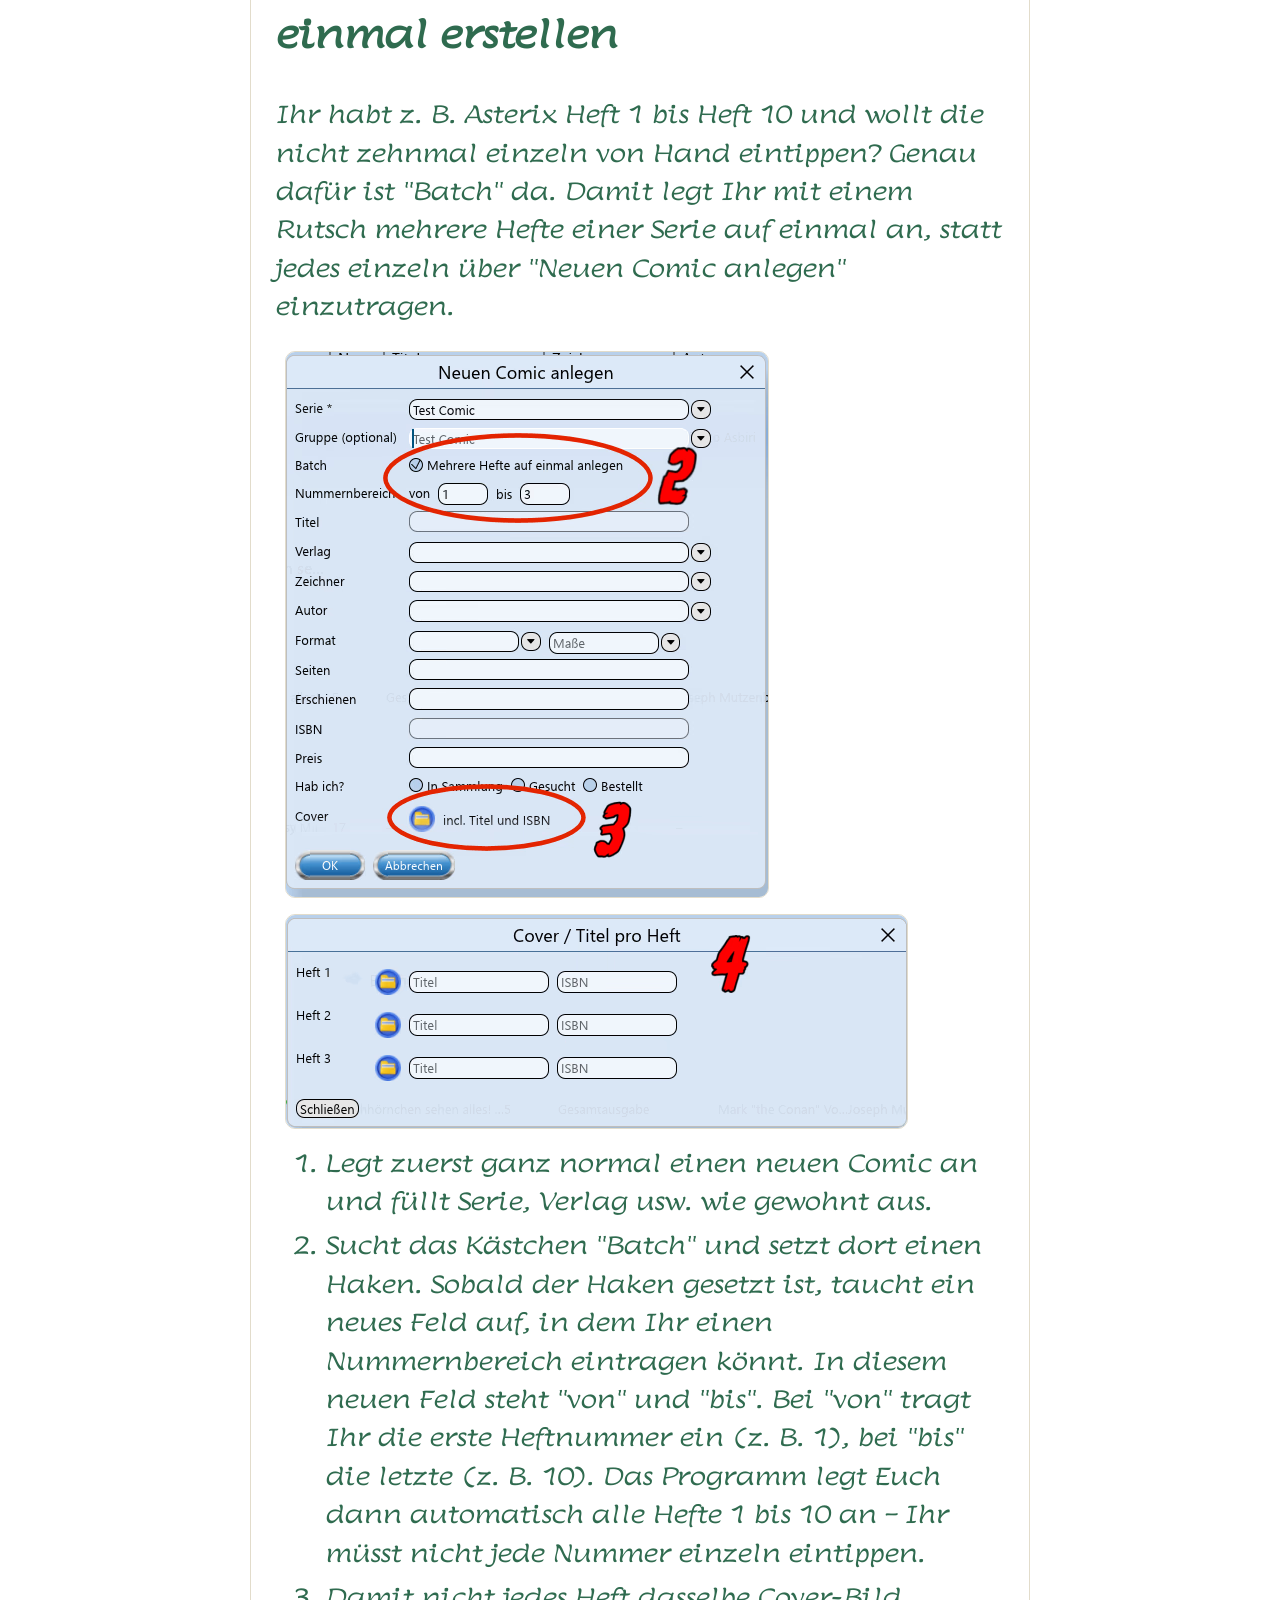
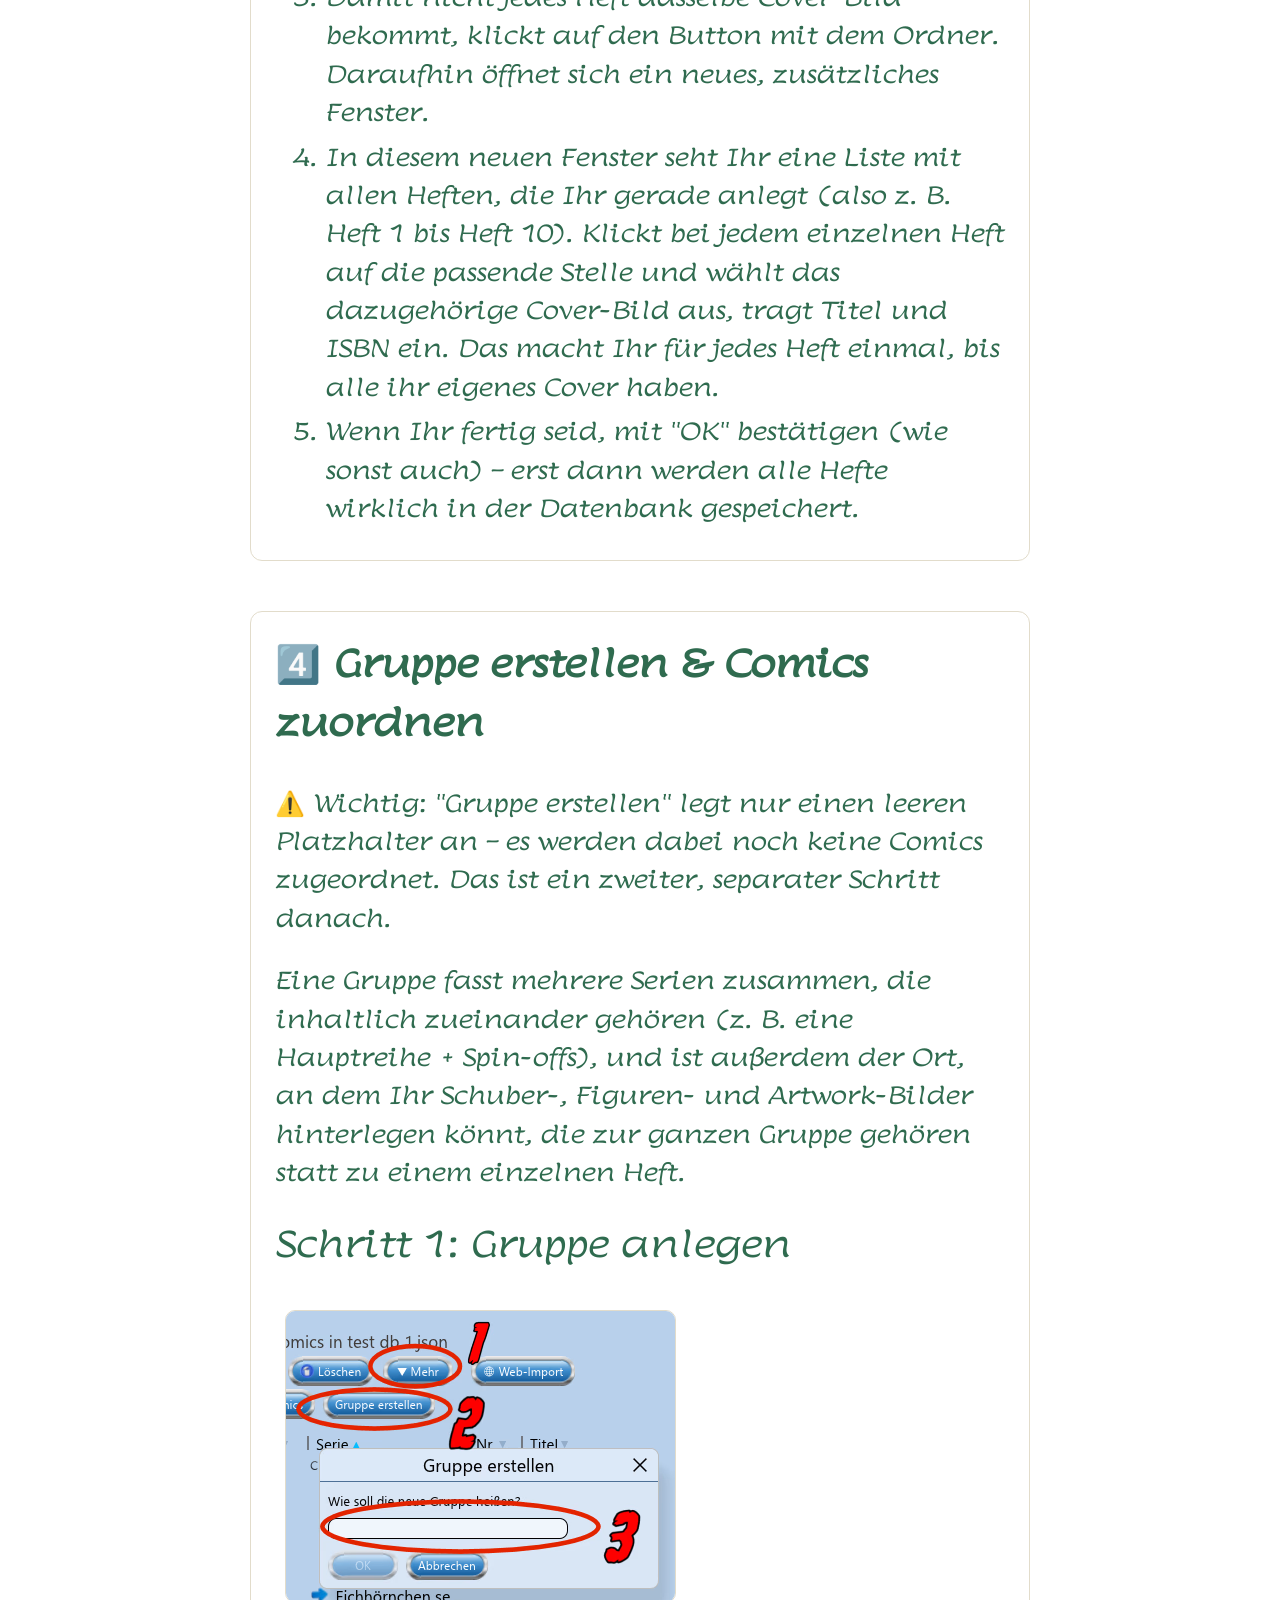
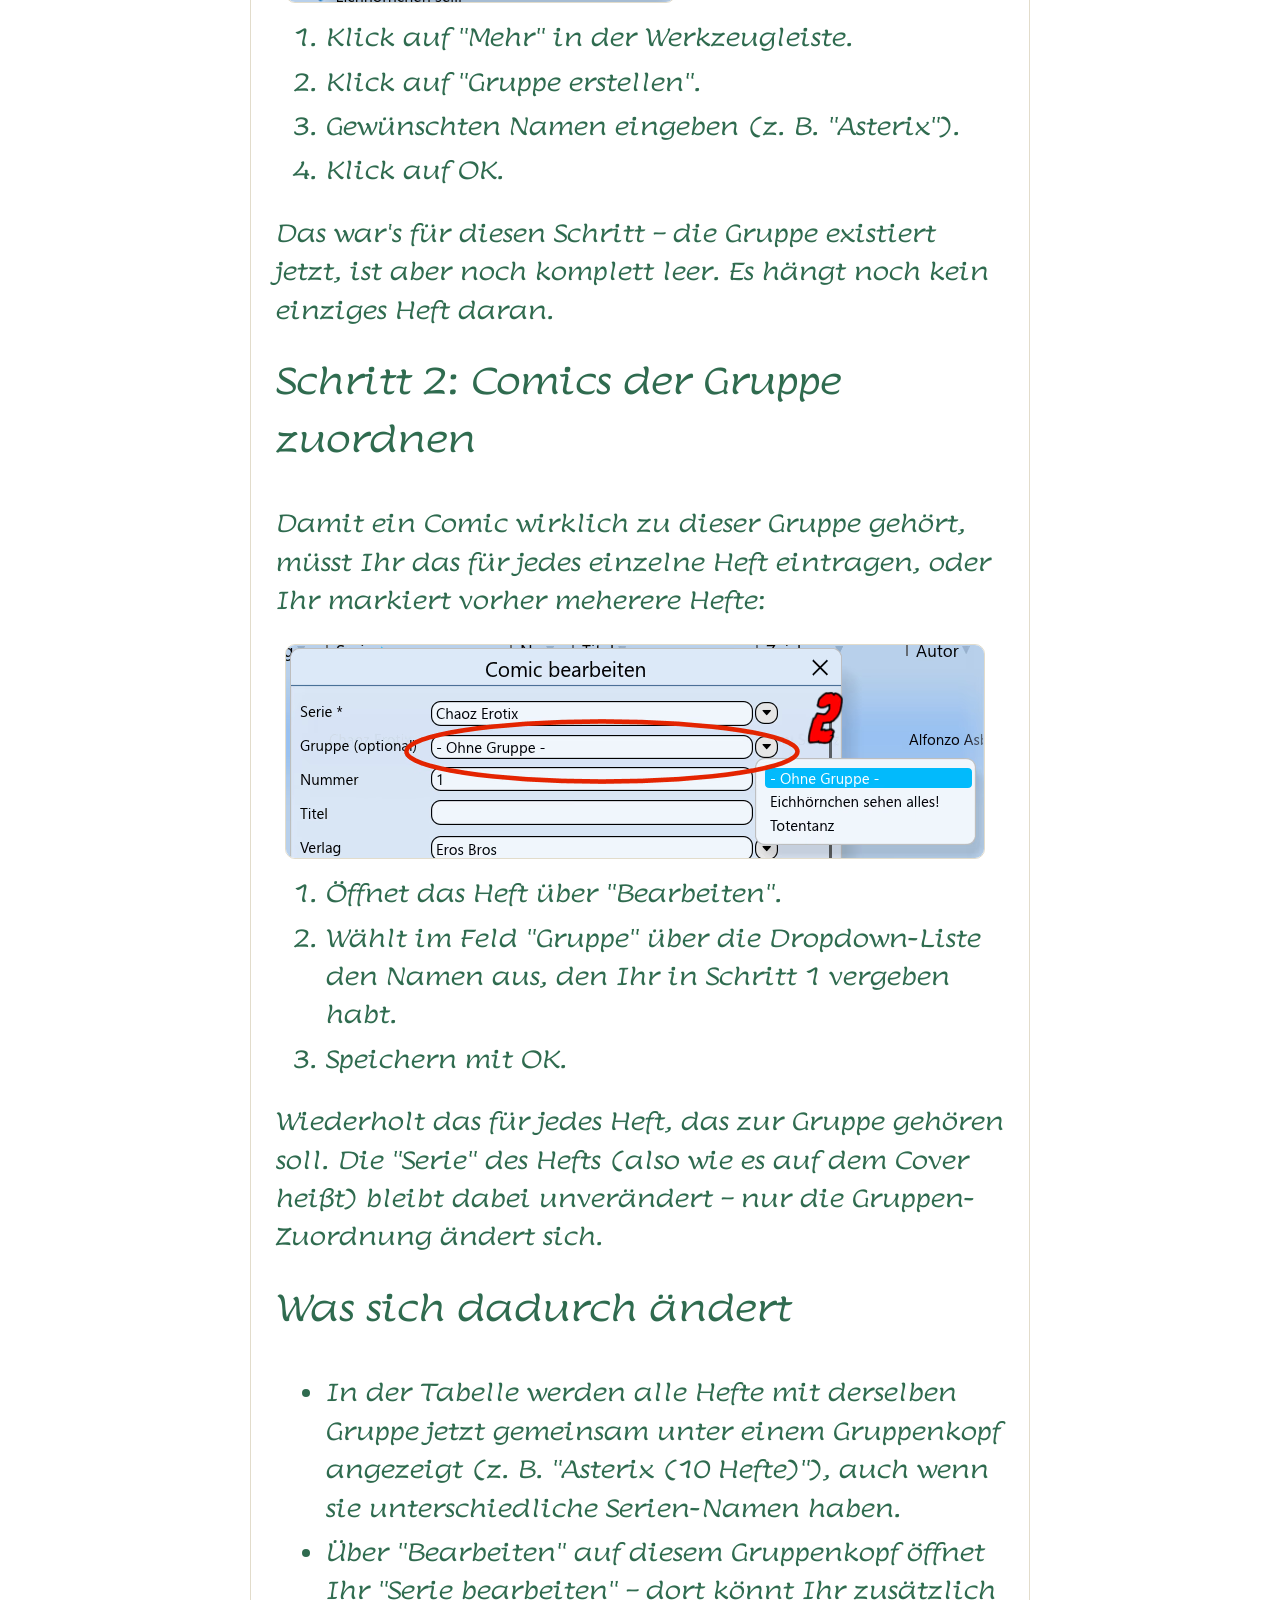
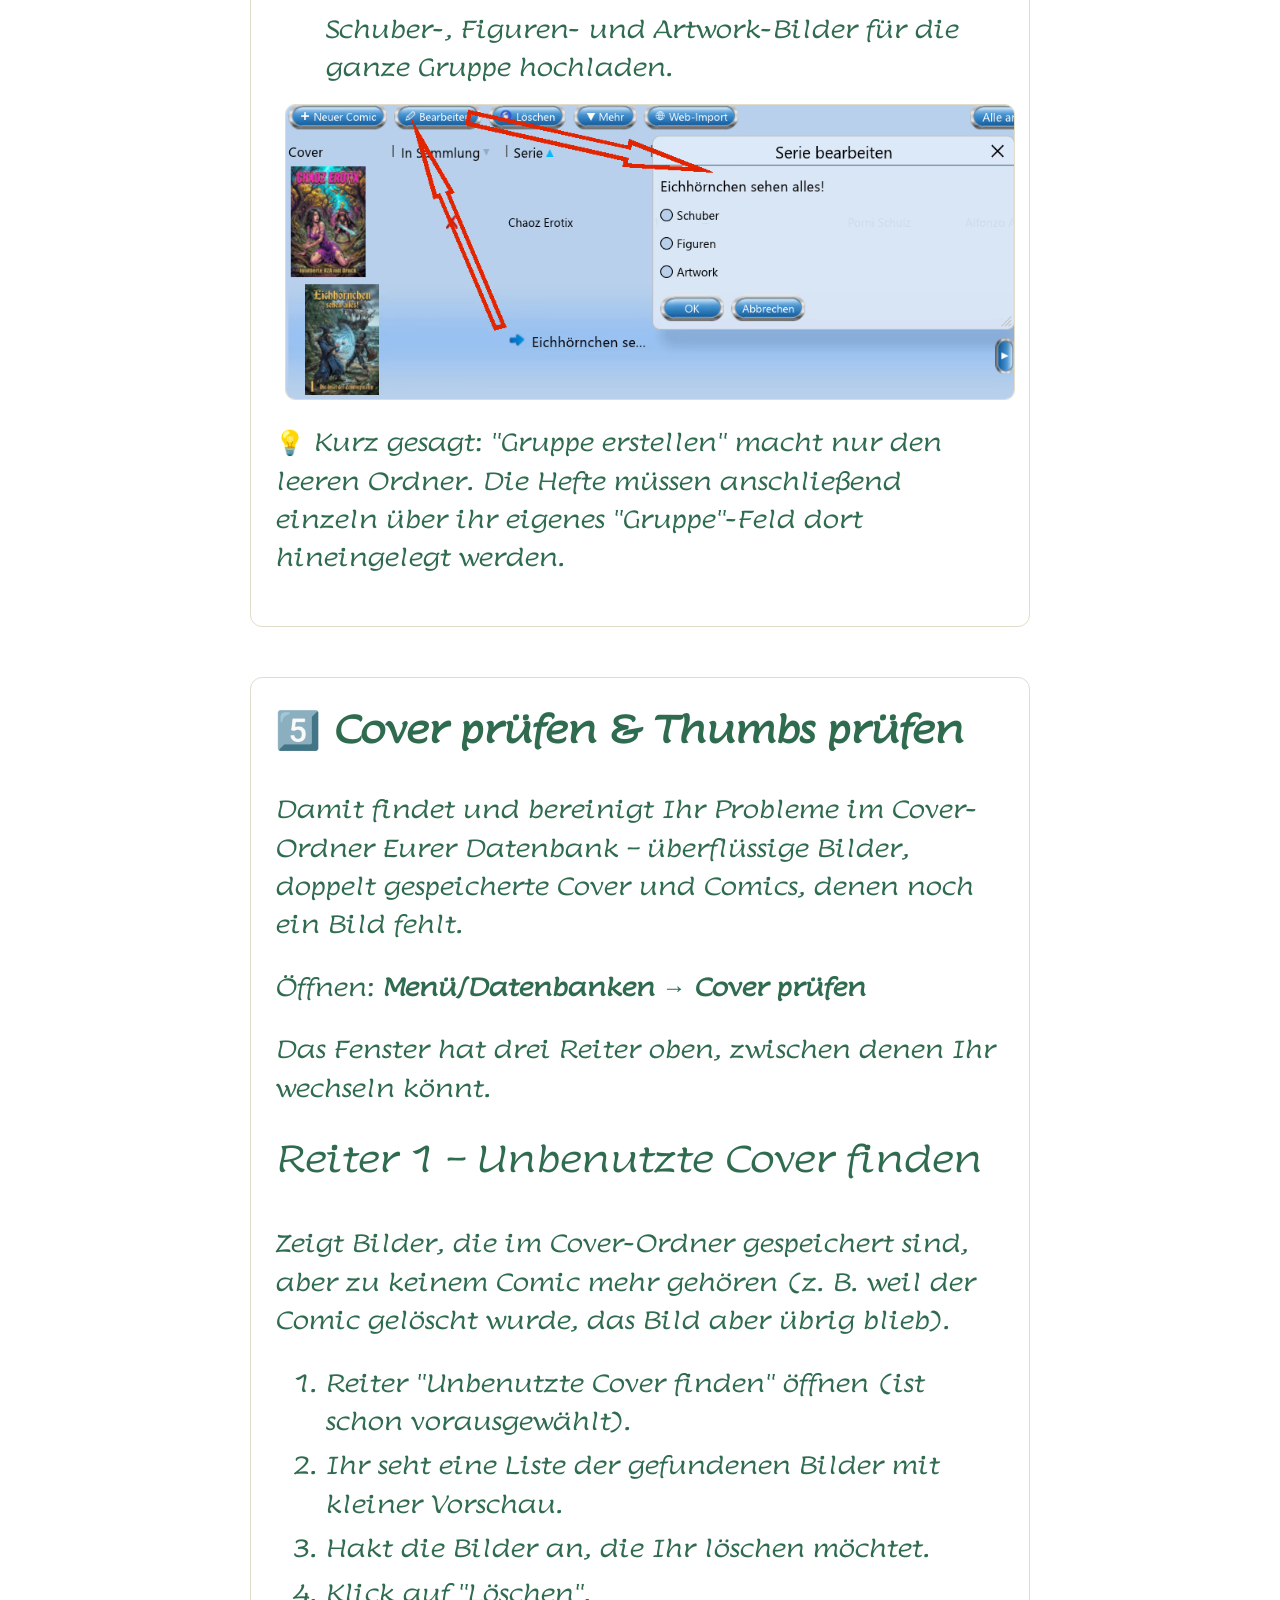
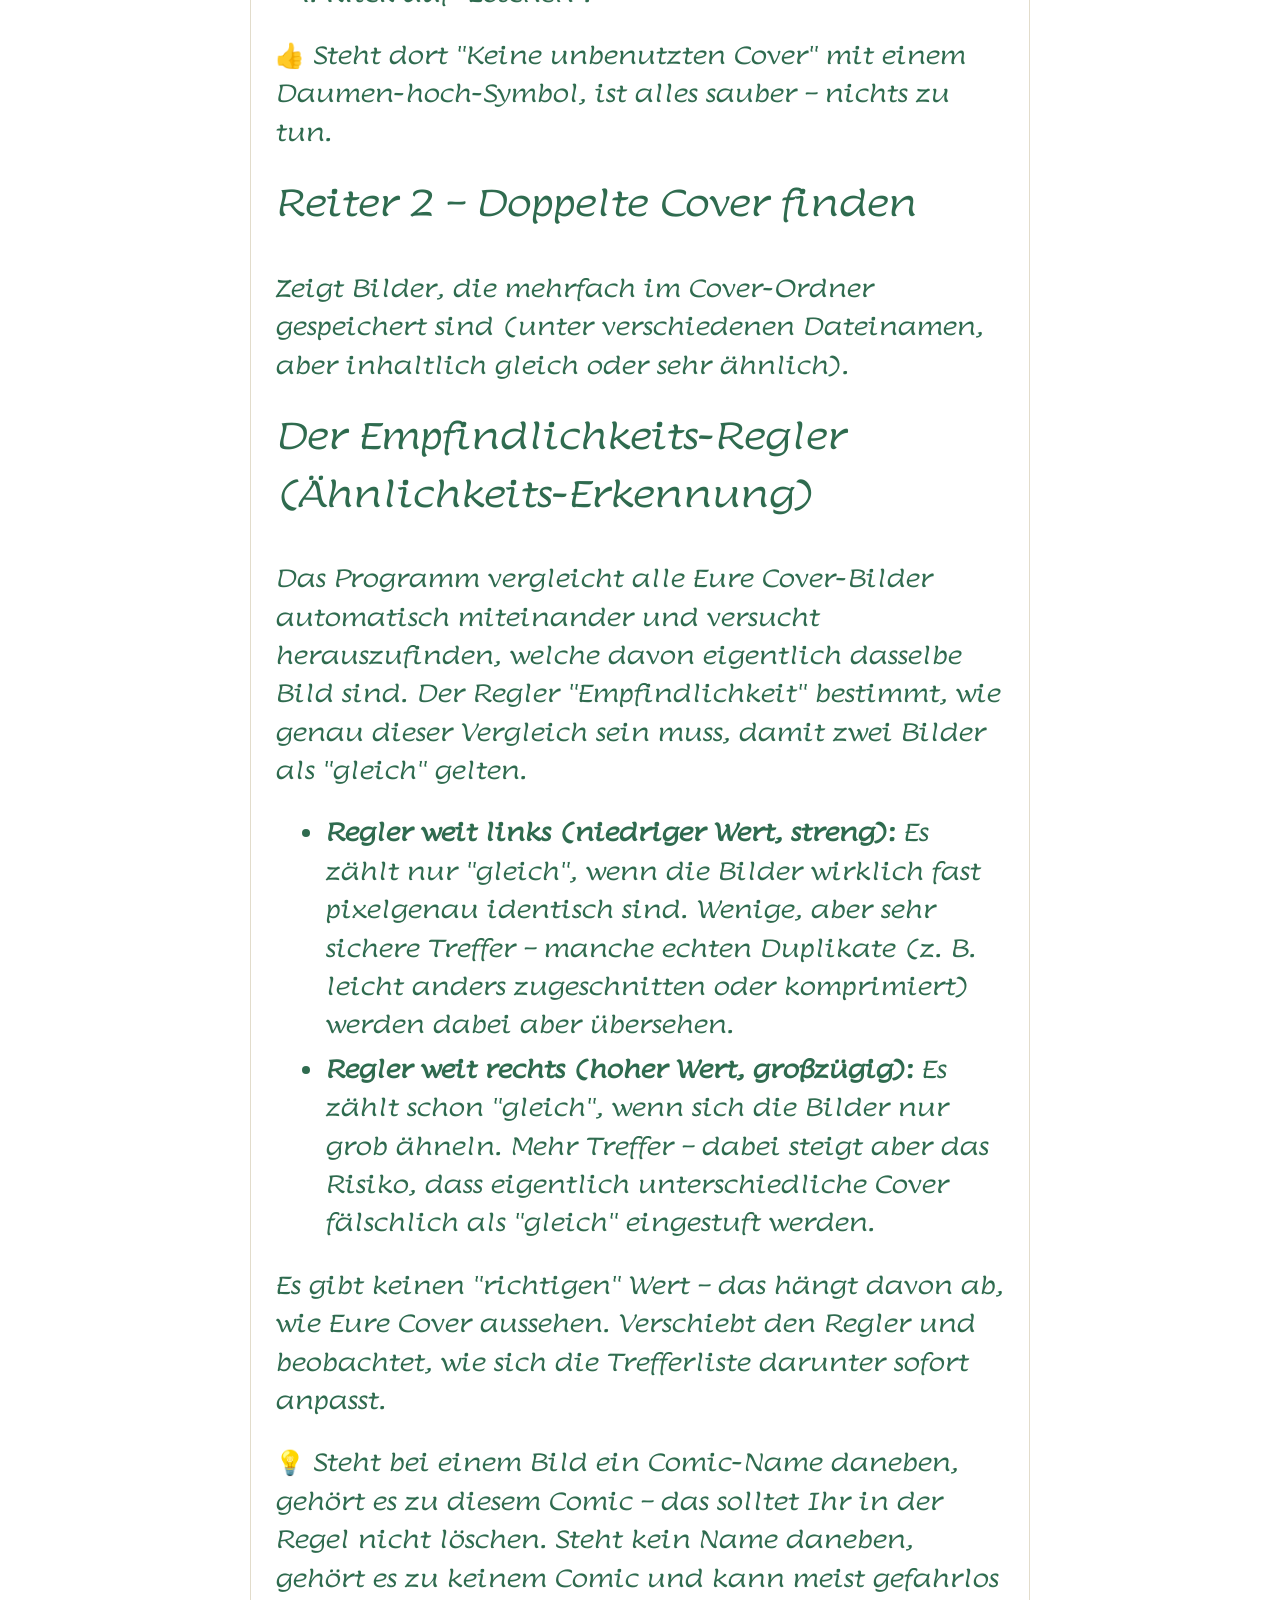
<file: tut/tut_de.html>
<!DOCTYPE html>
<html lang="de">
<head>
  <meta charset="UTF-8">
  <meta name="viewport" content="width=device-width, initial-scale=1.0">
  <title>Kurze Anleitung</title>
  <link rel="stylesheet" href="style.css">
  <style>@import url('https://fonts.googleapis.com/css2?family=Lumanosimo&display=swap');</style>
  
</head>
<body>

  <header>
    <h4>Anti-Comic-Chaos-Tool</h4>
    <h3>v1.10.2026</h3>
  </header>


  <main>

    <!-- ============================================================
         Inhaltsverzeichnis
         ============================================================ -->
    <section class="step" id="inhaltsverzeichnis">
      <h2>Inhalt</h2>
      <div class="description">
        <ul style="list-style: none; ">
		  <li><a class="weiter-btn" href="#crashkurs">0️⃣ Kleiner Crashkurs</a></li>
          <li><a class="weiter-btn" href="#kapitel1">1️⃣ Gesamtausgabe erstellen</a></li>
          <li><a class="weiter-btn" href="#kapitel2">2️⃣ Anthologie erstellen</a></li>
          <li><a class="weiter-btn" href="#kapitel3">3️⃣ Batch - mehrere Comics auf einmal erstellen</a></li>
          <li><a class="weiter-btn" href="#kapitel4">4️⃣ Gruppe erstellen &amp; Comics zuordnen</a></li>
          <li><a class="weiter-btn" href="#kapitel5">5️⃣ Cover prüfen &amp; Thumbs prüfen</a></li>
          <li><a class="weiter-btn" href="#kapitel6">6️⃣ Importiere Comics</a></li>
          <li><a class="weiter-btn" href="#kapitel7">7️⃣ Exportiere Comics</a></li>
	      <li><a class="weiter-btn" href="#comixz">8️⃣ Impressum</a></li>
        </ul>
      </div>
    </section>


    <!-- ============================================================
         Einleitung / Wichtige Hinweise
         ============================================================ -->
    <section class="step">
      
      <div class="description">
        <p>❓ "Anti-Comic-Chaos-Tool" ist ein kleines Programm, mit dem Ihr Eure Comic-Sammlung verwalten könnt, ursprünglich für deutschsprachige Comics gedacht, funktioniert aber genauso gut mit englischen, französischen oder anderen Sprachen. Egal ob Ihr nur 10 Mangas oder eine komplette Disney-Sammlung habt: Mit diesem Tool wisst Ihr immer, was Ihr schon besitzt.</p>
        <p>😁 Ihr müsst nichts installieren. Kein Setup-Assistent, keine Registrierung, keine Werbung. Der ganze Ordner mit dem Programm drin funktioniert einfach so, wie er ist – Ihr könnt ihn also auch einfach auf einen USB-Stick kopieren und an einem anderen PC weiterbenutzen.</p>
        <p>⚠️ Folgende 2 Dateien und der dazugehörige Ordner müssen immer zusammen im selben Verzeichnis (also im selben Ordner auf der Festplatte oder dem Stick) liegen:</p>
        <ul>
          <li>Die Programmdatei: "acct.exe" (das startet Ihr, um das Programm zu öffnen)</li>
          <li>Die Einstellungsdatei: "comic.ini" (hier merkt sich das Programm Eure Einstellungen)</li>
          <li>Ein Ordner mit dem Namen "DB_name der datenbank" – darin liegen alle Bilder und die eigentliche Datenbank-Datei.</li>
        </ul>
        <p>Legt Ihr Euch mehrere Datenbanken an (z. B. weil Ihr getrennt nach Mangas und Comics sortieren wollt), erstellt das Programm für jede automatisch einen eigenen Ordner, z. B. "DB_name der datenbank1", "DB_name der datenbank2" und so weiter. Um die müsst Ihr Euch nicht selbst kümmern, die legt das Programm von alleine an.</p>
      </div>
    </section>


    <!-- ============================================================
         Crashkurs
         ============================================================ -->
    <section class="step" id="crashkurs">
      <h2>0️⃣ Kleiner Crashkurs</h2>
      <div class="description">
        <p>Das Eingeben und Bearbeiten von Comics ist eigentlich selbsterklärend – schaut Euch am besten einfach mal die Eingabemaske an und probiert ein bisschen herum. Ein paar Kleinigkeiten funktionieren aber etwas anders, als Ihr es vielleicht aus anderen Programmen gewohnt seid:</p>
        
        <ul>
          <li>Sobald Ihr irgendwo etwas ändert und danach auf "OK" klickt, wird das sofort und automatisch in die Datenbank geschrieben. So einen Button wie "Speichern" oder "Speichern unter", den Ihr vielleicht aus Word oder anderen Programmen kennt, gibt es hier absichtlich nicht.</li>
          <li>Neben manchen Eingabefeldern seht Ihr rechts einen kleinen Pfeil ▼. Klickt Ihr darauf, öffnet sich eine Liste mit Werten, die Ihr in dieses Feld schon einmal eingetragen habt (z. B. Namen von Zeichnern oder Autoren) – so müsst Ihr nicht jedes Mal alles neu eintippen, sondern könnt einen vorhandenen Eintrag einfach anklicken. Ihr könnt aber genauso gut auch etwas komplett Neues in das Feld eintippen, wenn der gewünschte Name noch nicht in der Liste steht.</li>
          <li>Legt Ihr mehrere Hefte einer Serie an (z. B. Asterix Heft 10 bis Heft 33), fasst das Programm diese automatisch im Hauptfenster unter dem gemeinsamen Namen "Asterix" zusammen, damit die Liste übersichtlich bleibt. Links neben so einem Serien-Namen seht Ihr ein kleines Pfeil-Symbol <img src="pfeil_blau_treeview.png" style="height: 1em; width: auto; vertical-align: middle; display: inline; margin: 0 4px;">. Klickt darauf, um alle einzelnen Hefte dieser Serie ein- oder wieder auszublenden.</li>
          <li>Wollt Ihr mehrere Comics gleichzeitig auswählen (z. B. um sie alle auf einmal zu löschen oder zu bearbeiten), geht das genau wie Ihr es aus dem Windows-Explorer kennt: Haltet die Taste STRG gedrückt und klickt nacheinander auf jeden gewünschten Comic, um einzelne Comics dazu- oder abzuwählen. Alternativ haltet die Taste SHIFT gedrückt und klickt auf den ersten und dann auf den letzten Comic einer Reihe, um alle dazwischenliegenden Comics auf einmal auszuwählen.</li>
        </ul>
      </div>
    </section>


    <!-- ============================================================
         1) Gesamtausgabe
         ============================================================ -->
    <section class="step" id="kapitel1">
      <h2>1️⃣ Gesamtausgabe erstellen</h2>
      
      <div class="description">
          <p>Eine "Gesamtausgabe" ist ein dicker Sammelband, in dem mehrere einzelne Hefte einer Serie zusammen nachgedruckt sind (z. B. "Asterix Gesamtausgabe: Band 1-3 in einem Buch"). Damit das Programm das erkennt und die Hefte richtig zuordnet, müsst Ihr diesen Band als Gesamtausgabe kennzeichnen. Das geht sowohl beim Neuanlegen als auch nachträglich beim Bearbeiten eines schon vorhandenen Comics:</p>
<img src="anleitung_gesamtausgabe_de.avif">
          <ol>
          <li>Öffnet entweder "Neuen Comic anlegen" (für einen neuen Eintrag) oder "Comic bearbeiten" (für einen bereits vorhandenen Eintrag).</li>
          <li>Sucht das Kästchen mit der Beschriftung "Gesamtausgabe" und klickt einmal drauf, sodass ein Haken erscheint.</li>
          <li>Jetzt müsst Ihr angeben, welche Hefte in dieser Gesamtausgabe drinstecken. Habt Ihr die einzelnen Hefte bereits vorher schon in Eurer Datenbank angelegt, klickt auf den kleinen Pfeil neben dem Eingabefeld – es öffnet sich eine Liste, aus der Ihr die passenden Hefte einfach auswählen könnt. Habt Ihr noch keine passenden Einträge, tippt den Namen einfach direkt ins Feld ein.</li>
          <li>Mit "Weitere Hefte hinzufügen" könnt Ihr noch mehr Hefte zu dieser Gesamtausgabe dazu packen, falls noch welche fehlen.</li>
          <li>Zum Schluss wie gewohnt mit "OK" bestätigen, damit alles gespeichert wird.</li>
        </ol>
       </div>
    </section>


    <!-- ============================================================
         2) Anthologie
         ============================================================ -->
    <section class="step" id="kapitel2">
      <h2>2️⃣ Anthologie erstellen</h2>
     
      <div class="description">
          <p>Eine "Anthologie" ist ein Heft, in dem nicht nur eine, sondern gleich mehrere verschiedene Geschichten drinstecken (oft von unterschiedlichen Zeichnern/Autoren). Damit Ihr in Eurer Datenbank später nachschlagen könnt, welche Geschichte wo enthalten ist, müsst Ihr so ein Heft als Anthologie kennzeichnen. Das geht sowohl beim Neuanlegen als auch nachträglich beim Bearbeiten eines schon vorhandenen Comics:</p>
 <img src="anleitung_anthologie_de.avif">
          <ol>
          <li>Öffnet entweder "Neuen Comic anlegen" (für einen neuen Eintrag) oder "Comic bearbeiten" (für einen bereits vorhandenen Eintrag).</li>
          <li>Sucht das Kästchen mit der Beschriftung "Anthologie" und klickt einmal drauf, sodass ein Haken erscheint.</li>
          <li>Tragt den Titel der ersten Story in das dafür vorgesehene Feld ein – dieses Feld ist ein Pflichtfeld, ohne einen Titel geht es also nicht weiter. Zeichner, Autor und Seitenzahl könnt Ihr zusätzlich eintragen, müsst Ihr aber nicht (optional).</li>
          <li>Sind noch weitere Geschichten in demselben Heft enthalten, klickt auf "Weitere Hefte hinzufügen" und tragt auf die gleiche Weise Titel (und optional Zeichner/Autor/Seiten) der nächsten Story ein. Das wiederholt Ihr, bis alle Geschichten aus dem Heft erfasst sind.</li>
          <li>Zum Schluss wie gewohnt mit "OK" bestätigen, damit alles gespeichert wird.</li>
        </ol>
      </div>
    </section>


    <!-- ============================================================
         3) Batch
         ============================================================ -->
    <section class="step" id="kapitel3">
      <h2>3️⃣ Batch - mehrere Comics auf einmal erstellen</h2>
      <div class="description">
          <p>Ihr habt z. B. Asterix Heft 1 bis Heft 10 und wollt die nicht zehnmal einzeln von Hand eintippen? Genau dafür ist "Batch" da. Damit legt Ihr mit einem Rutsch mehrere Hefte einer Serie auf einmal an, statt jedes einzeln über "Neuen Comic anlegen" einzutragen.</p>
      <img src="anleitung_batch_1_de.avif">
      <img src="anleitung_batch_2_de.avif">

          <ol>
          <li>Legt zuerst ganz normal einen neuen Comic an und füllt Serie, Verlag usw. wie gewohnt aus.</li>
          <li>Sucht das Kästchen "Batch" und setzt dort einen Haken. Sobald der Haken gesetzt ist, taucht ein neues Feld auf, in dem Ihr einen Nummernbereich eintragen könnt.
          In diesem neuen Feld steht "von" und "bis". Bei "von" tragt Ihr die erste Heftnummer ein (z. B. 1), bei "bis" die letzte (z. B. 10). Das Programm legt Euch dann automatisch alle Hefte 1 bis 10 an – Ihr müsst nicht jede Nummer einzeln eintippen.</li>
          <li>Damit nicht jedes Heft dasselbe Cover-Bild bekommt, klickt auf den Button mit dem Ordner. Daraufhin öffnet sich ein neues, zusätzliches Fenster.</li>
          <li>In diesem neuen Fenster seht Ihr eine Liste mit allen Heften, die Ihr gerade anlegt (also z. B. Heft 1 bis Heft 10). Klickt bei jedem einzelnen Heft auf die passende Stelle und wählt das dazugehörige Cover-Bild aus, tragt Titel und ISBN ein. Das macht Ihr für jedes Heft einmal, bis alle ihr eigenes Cover haben.</li>
          <li>Wenn Ihr fertig seid, mit "OK" bestätigen (wie sonst auch) – erst dann werden alle Hefte wirklich in der Datenbank gespeichert.</li>
        </ol>
      </div>
    </section>


    <!-- ============================================================
         4) Gruppe erstellen & zuordnen
         ============================================================ -->
    <section class="step" id="kapitel4">
      <h2>4️⃣ Gruppe erstellen &amp; Comics zuordnen</h2>
      <div class="description">
        <p>⚠️ Wichtig: "Gruppe erstellen" legt nur einen leeren Platzhalter an – es werden dabei noch keine Comics zugeordnet. Das ist ein zweiter, separater Schritt danach.</p>
        <p>Eine Gruppe fasst mehrere Serien zusammen, die inhaltlich zueinander gehören (z. B. eine Hauptreihe + Spin-offs), und ist außerdem der Ort, an dem Ihr Schuber-, Figuren- und Artwork-Bilder hinterlegen könnt, die zur ganzen Gruppe gehören statt zu einem einzelnen Heft.</p>

        <p class="note">Schritt 1: Gruppe anlegen</p>
		<img src="anleitung_gruppe_1_de.avif">
        <ol>
          <li>Klick auf "Mehr" in der Werkzeugleiste.</li>
          <li>Klick auf "Gruppe erstellen".</li>
          <li>Gewünschten Namen eingeben (z. B. "Asterix").</li>
          <li>Klick auf OK.</li>
        </ol>
        <p>Das war's für diesen Schritt – die Gruppe existiert jetzt, ist aber noch komplett leer. Es hängt noch kein einziges Heft daran.</p>

        <p class="note">Schritt 2: Comics der Gruppe zuordnen</p>
        <p>Damit ein Comic wirklich zu dieser Gruppe gehört, müsst Ihr das für jedes einzelne Heft eintragen, oder Ihr markiert vorher meherere Hefte:</p>
		<img src="anleitung_gruppe_2_de.avif">
        <ol>
          <li>Öffnet das Heft über "Bearbeiten".</li>
          <li>Wählt im Feld "Gruppe" über die Dropdown-Liste den Namen aus, den Ihr in Schritt 1 vergeben habt.</li>
          <li>Speichern mit OK.</li>
        </ol>
        <p>Wiederholt das für jedes Heft, das zur Gruppe gehören soll. Die "Serie" des Hefts (also wie es auf dem Cover heißt) bleibt dabei unverändert – nur die Gruppen-Zuordnung ändert sich.</p>

        <p class="note">Was sich dadurch ändert</p>
        <ul>
          <li>In der Tabelle werden alle Hefte mit derselben Gruppe jetzt gemeinsam unter einem Gruppenkopf angezeigt (z. B. "Asterix (10 Hefte)"), auch wenn sie unterschiedliche Serien-Namen haben.</li>
		  <li>Über "Bearbeiten" auf diesem Gruppenkopf öffnet Ihr "Serie bearbeiten" – dort könnt Ihr zusätzlich Schuber-, Figuren- und Artwork-Bilder für die ganze Gruppe hochladen.</li>
        </ul>
          <img src="anleitung_gruppe_3_de.avif">

        <p>💡 Kurz gesagt: "Gruppe erstellen" macht nur den leeren Ordner. Die Hefte müssen anschließend einzeln über ihr eigenes "Gruppe"-Feld dort hineingelegt werden.</p>
      </div>
    </section>



    <!-- ============================================================
         5) Cover prüfen & Thumbs prüfen
         ============================================================ -->
    <section class="step" id="kapitel5">
      <h2>5️⃣ Cover prüfen &amp; Thumbs prüfen</h2>
      <div class="description">
        <p>Damit findet und bereinigt Ihr Probleme im Cover-Ordner Eurer Datenbank – überflüssige Bilder, doppelt gespeicherte Cover und Comics, denen noch ein Bild fehlt.</p>
        <p>Öffnen: <strong>Menü/Datenbanken → Cover prüfen</strong></p>
        <p>Das Fenster hat drei Reiter oben, zwischen denen Ihr wechseln könnt.</p>

        <p class="note">Reiter 1 – Unbenutzte Cover finden</p>
        <p>Zeigt Bilder, die im Cover-Ordner gespeichert sind, aber zu keinem Comic mehr gehören (z. B. weil der Comic gelöscht wurde, das Bild aber übrig blieb).</p>
        <ol>
          <li>Reiter "Unbenutzte Cover finden" öffnen (ist schon vorausgewählt).</li>
          <li>Ihr seht eine Liste der gefundenen Bilder mit kleiner Vorschau.</li>
          <li>Hakt die Bilder an, die Ihr löschen möchtet.</li>
          <li>Klick auf "Löschen".</li>
        </ol>
        <p>👍 Steht dort "Keine unbenutzten Cover" mit einem Daumen-hoch-Symbol, ist alles sauber – nichts zu tun.</p>

        <p class="note">Reiter 2 – Doppelte Cover finden</p>
        <p>Zeigt Bilder, die mehrfach im Cover-Ordner gespeichert sind (unter verschiedenen Dateinamen, aber inhaltlich gleich oder sehr ähnlich).</p>

        <p class="note">Der Empfindlichkeits-Regler (Ähnlichkeits-Erkennung)</p>
        <p>Das Programm vergleicht alle Eure Cover-Bilder automatisch miteinander und versucht herauszufinden, welche davon eigentlich dasselbe Bild sind. Der Regler "Empfindlichkeit" bestimmt, wie genau dieser Vergleich sein muss, damit zwei Bilder als "gleich" gelten.</p>
        <ul>
          <li><strong>Regler weit links (niedriger Wert, streng):</strong> Es zählt nur "gleich", wenn die Bilder wirklich fast pixelgenau identisch sind. Wenige, aber sehr sichere Treffer – manche echten Duplikate (z. B. leicht anders zugeschnitten oder komprimiert) werden dabei aber übersehen.</li>
          <li><strong>Regler weit rechts (hoher Wert, großzügig):</strong> Es zählt schon "gleich", wenn sich die Bilder nur grob ähneln. Mehr Treffer – dabei steigt aber das Risiko, dass eigentlich unterschiedliche Cover fälschlich als "gleich" eingestuft werden.</li>
        </ul>
        <p>Es gibt keinen "richtigen" Wert – das hängt davon ab, wie Eure Cover aussehen. Verschiebt den Regler und beobachtet, wie sich die Trefferliste darunter sofort anpasst.</p>
        <p>💡 Steht bei einem Bild ein Comic-Name daneben, gehört es zu diesem Comic – das solltet Ihr in der Regel nicht löschen. Steht kein Name daneben, gehört es zu keinem Comic und kann meist gefahrlos gelöscht werden.</p>
        <ol>
          <li>Reiter "Doppelte Cover finden" öffnen.</li>
          <li>Bei Bedarf die Empfindlichkeit anpassen.</li>
          <li>Die gefundenen Gruppen durchsehen – jedes Bild einzeln per Vorschau prüfen, ob es wirklich ein Duplikat ist.</li>
          <li>Nur anhaken, was Ihr wirklich löschen möchtet.</li>
          <li>Klick auf "Löschen".</li>
        </ol>
        <p>⚠️ Vor dem Löschen prüfen, ob die Cover wirklich identisch sind! Die automatische Erkennung kann sich täuschen, besonders bei Covern mit ähnlichem Rahmen/Layout aber unterschiedlichem Inhalt – der Regler ist nur eine Hilfe, keine Garantie.</p>

        <p class="note">Reiter 3 – Comics ohne Cover</p>
        <p>Zeigt Comics in Eurer Datenbank, denen noch gar kein Bild zugeordnet ist (Ihr erkennt sie in der normalen Tabelle am Kamera-Symbol statt eines Covers). Hier könnt Ihr direkt nichts löschen – die Liste dient nur zur Übersicht. Klick auf einen Eintrag, um den betreffenden Comic zu bearbeiten und dort ein Bild hinzuzufügen.</p>

        <p class="note">Thumbs prüfen</p>
        <p>Cover-Bilder können mehrere MB groß sein – je mehr davon, desto länger dauert das Laden. Deshalb legt das Programm automatisch kleine, schnell ladende Kopien an ("Thumbs"). Das passiert eigentlich von selbst, Ihr müsst Euch normalerweise nicht darum kümmern.</p>
        <p>Falls doch mal etwas schiefgelaufen ist (z. B. nach einem Absturz oder manuellen Eingriffen im Dateisystem), prüft "Thumbs prüfen", ob für jedes Cover auch wirklich eine Thumb-Kopie existiert, und ergänzt fehlende automatisch.</p>
        <p>Öffnen: <strong><p>Öffnen: <strong>Menü/Datenbanken → Thumbs prüfen</strong></p></strong></p>
        <ol>
          <li>Klick auf "Prüfen".</li>
          <li>Das Programm geht im Hintergrund alle Cover durch (bei vielen Comics kann das kurz dauern).</li>
          <li>Fehlende Thumbnails werden automatisch neu erstellt.</li>
        </ol>
        <p>💡 Was passiert, wenn mal ein Thumb fehlt? Nichts Schlimmes – die App funktioniert trotzdem einwandfrei, Bilder laden dann nur etwas langsamer, bis Ihr diese Funktion einmal ausführt.</p>

        <p>💡 Kurz gesagt: "Cover prüfen" räumt den Bilder-Ordner auf, "Thumbs prüfen" repariert die schnellen Vorschaubilder – beides könnt Ihr gefahrlos gelegentlich laufen lassen, solltet bei "Doppelte Cover finden" aber immer selbst nachschauen, bevor Ihr löscht.</p>
      </div>
    </section>



    <!-- ============================================================
         6) Importiere Comics
         ============================================================ -->
    <section class="step" id="kapitel6">
      <h2>6️⃣ Importiere Comics</h2>
      <div class="description">
        <p>Damit holt Ihr Comics aus einer anderen Datenbank in Eure aktuell geöffnete Datenbank hinein.</p>

        <p class="note">Schritt 1: Fenster öffnen</p>
        <ol>
          <li>Klick auf "Mehr" in der Werkzeugleiste.</li>
          <li>Klick auf "Importiere Comics".</li>
        </ol>

        <p class="note">Schritt 2: Datei auswählen</p>
        <p>Ihr seht eine Liste aller anderen Datenbanken, die gefunden wurden. Klick auf den Namen der Datenbank, aus der Ihr Comics holen möchtet – sie wird dadurch markiert.</p>

        <p class="note">Schritt 3: Bestätigen</p>
        <p>Sobald eine Datei markiert ist, erscheint der OK-Button. Klick darauf.</p>

        <p class="note">Was danach passiert</p>
        <ul>
          <li>Alle Comics aus der ausgewählten Datei werden in Eure aktuelle Datenbank übernommen.</li>
          <li>Comics, die inhaltlich exakt einem bereits vorhandenen Comic entsprechen, werden nicht doppelt importiert.</li>
          <li>Zugehörige Bilder (Cover, Kunstdruck, Schuber, Figuren, Artwork) werden automatisch mit übernommen.</li>
          <li>Ein Ergebnis-Fenster zeigt Euch am Ende, wie viele Comics übernommen wurden und wie viele als Duplikate übersprungen wurden.</li>
        </ul>
        <p>💡 Die andere Datenbank bleibt dabei unverändert – es werden nur Kopien in Eure aktuelle Datenbank übernommen, nichts wird aus der Quelldatei entfernt.</p>

        <p>💡 Kurz gesagt: "Importiere Comics" ist eine Einbahnstraße in Eure aktuelle Datenbank hinein – sicher zum Ausprobieren, da die Quelldatei nie verändert wird.</p>
      </div>
    </section>



    <!-- ============================================================
         7) Exportiere Comics
         ============================================================ -->
    <section class="step" id="kapitel7">
      <h2>7️⃣ Exportiere Comics</h2>
      <div class="description">
        <p>Damit kopiert (oder verschiebt) Ihr eine Auswahl Eurer Comics in eine andere Datenbank – entweder in eine neu zu erstellende oder in eine bereits vorhandene.</p>

        <p class="note">Schritt 1: Comics auswählen</p>
        <p>Markiert in der Tabelle die Comics, die Ihr exportieren möchtet. Der Button "Exportiere Comics" (unter "Mehr") ist erst anklickbar, sobald mindestens ein Comic markiert ist.</p>

        <p class="note">Schritt 2: Ziel wählen</p>
        <ul>
          <li><strong>Neue Datei:</strong> Es wird eine komplett neue Datenbank angelegt, die nur die ausgewählten Comics enthält. Ihr vergebt einen Namen dafür.</li>
          <li><strong>Bestehende Datenbank:</strong> Die ausgewählten Comics werden zu einer bereits vorhandenen Datenbank hinzugefügt. Ihr wählt die Ziel-Datei aus einer Liste.</li>
        </ul>

        <p class="note">Schritt 3: Kopieren oder Verschieben wählen</p>
        <ul>
          <li><strong>Kopieren (Standard):</strong> Die Comics landen zusätzlich in der Zieldatenbank – in Eurer aktuellen Datenbank bleiben sie unverändert erhalten.</li>
          <li><strong>Verschieben:</strong> Die Comics werden in die Zieldatenbank übertragen und aus Eurer aktuellen Datenbank entfernt. Zugehörige Bilder werden dabei ebenfalls verschoben (nicht doppelt behalten) – außer, ein anderer, verbleibender Comic nutzt genau dasselbe Bild noch (z. B. ein geteiltes Sammelband-Cover), dann bleibt es sicherheitshalber erhalten.</li>
        </ul>

        <p class="note">Schritt 4: Bestätigen</p>
        <p>Klick auf OK.</p>

      </div>
    </section>





    <!-- ============================================================
         Lizenz / Haftungsausschluss / Kontakt
         ============================================================ -->
    <section class="step" id="comixz">
	<h2>8️⃣ Impressum</h2>
      <div class="description">

        <p class="note">Lizenz:</p>
        <p>
          Diese Software ist kostenlos und darf von jedem genutzt,
          kopiert und weiterverbreitet werden.
        </p>
        <p>
          Kommerzielle Nutzung ist nicht gestattet. Erlaubt sind
          ausschließlich private, persönliche und nichtkommerzielle
          Zwecke (z. B. eigene Sammlungsverwaltung, private Nutzung,
          Weitergabe an Freunde/Bekannte).
        </p>
        <p>
          Lizenziert unter der PolyForm Noncommercial License 1.0.0.
        </p>

        <p class="note">Haftungsausschluss:</p>
        <p>
          Diese Software wird „wie besehen", ohne jegliche
          Gewährleistung zur Verfügung gestellt. Der Autor übernimmt
          keine Haftung für:
        </p>
        <ul>
          <li>Datenverlust oder Datenbeschädigung</li>
          <li>Schäden am System oder an Hardware</li>
          <li>direkte, indirekte oder Folgeschäden jeglicher Art,</li>
        </ul>
        <p>
          die durch die Nutzung oder den Betrieb dieser
          Software entstehen.
        </p>
        <p>
          Die Nutzung erfolgt auf eigene Verantwortung und eigenes
          Risiko. Es wird dringend empfohlen, vor der Nutzung
          Sicherungskopien wichtiger Daten anzulegen.
        </p>

        <p class="note">Copyright: </p><p> -=ComixZ=-</p><br>
        <p class="note">eMail: </p><p> comixz@tuta.io</p><br>
        <p class="note">aktuelle Version: </p><p>https://comixz.github.io/</p>

      </div>
    </section>

  </main>



</body>
</html>
</file>
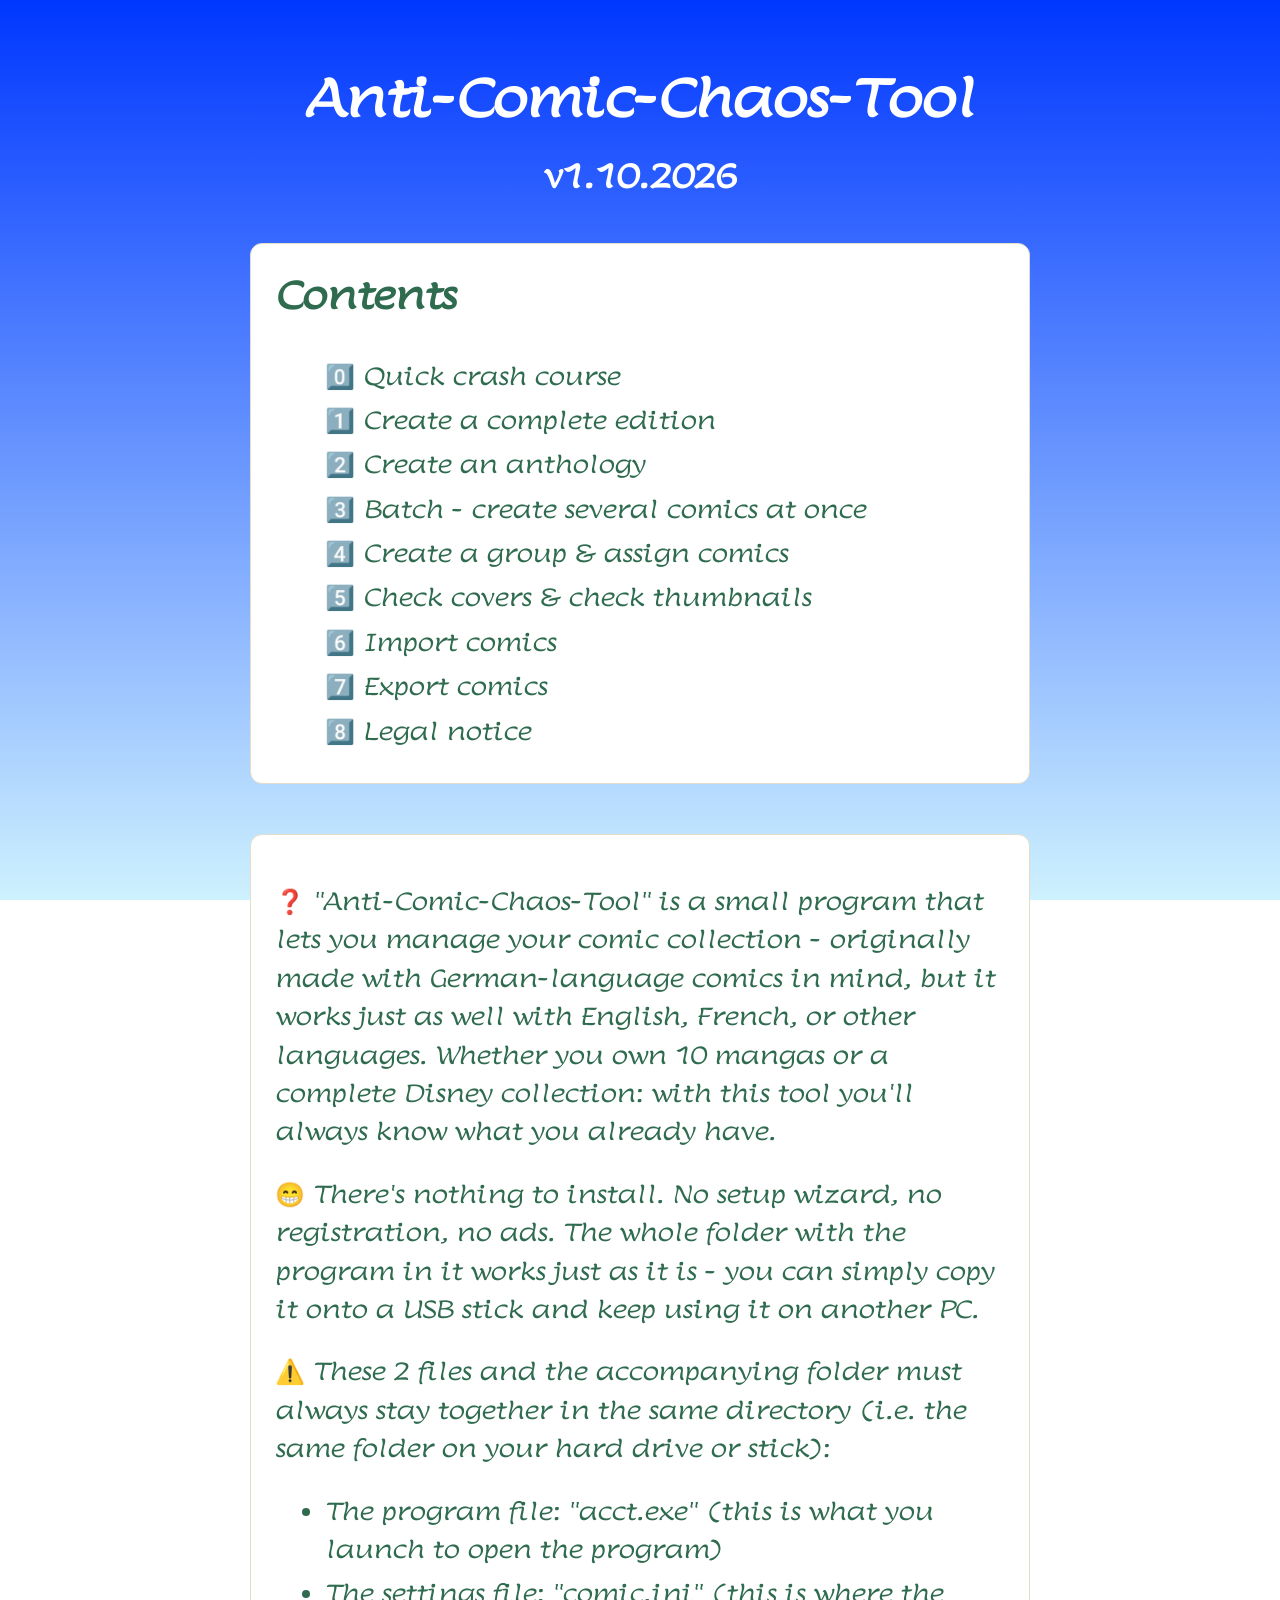
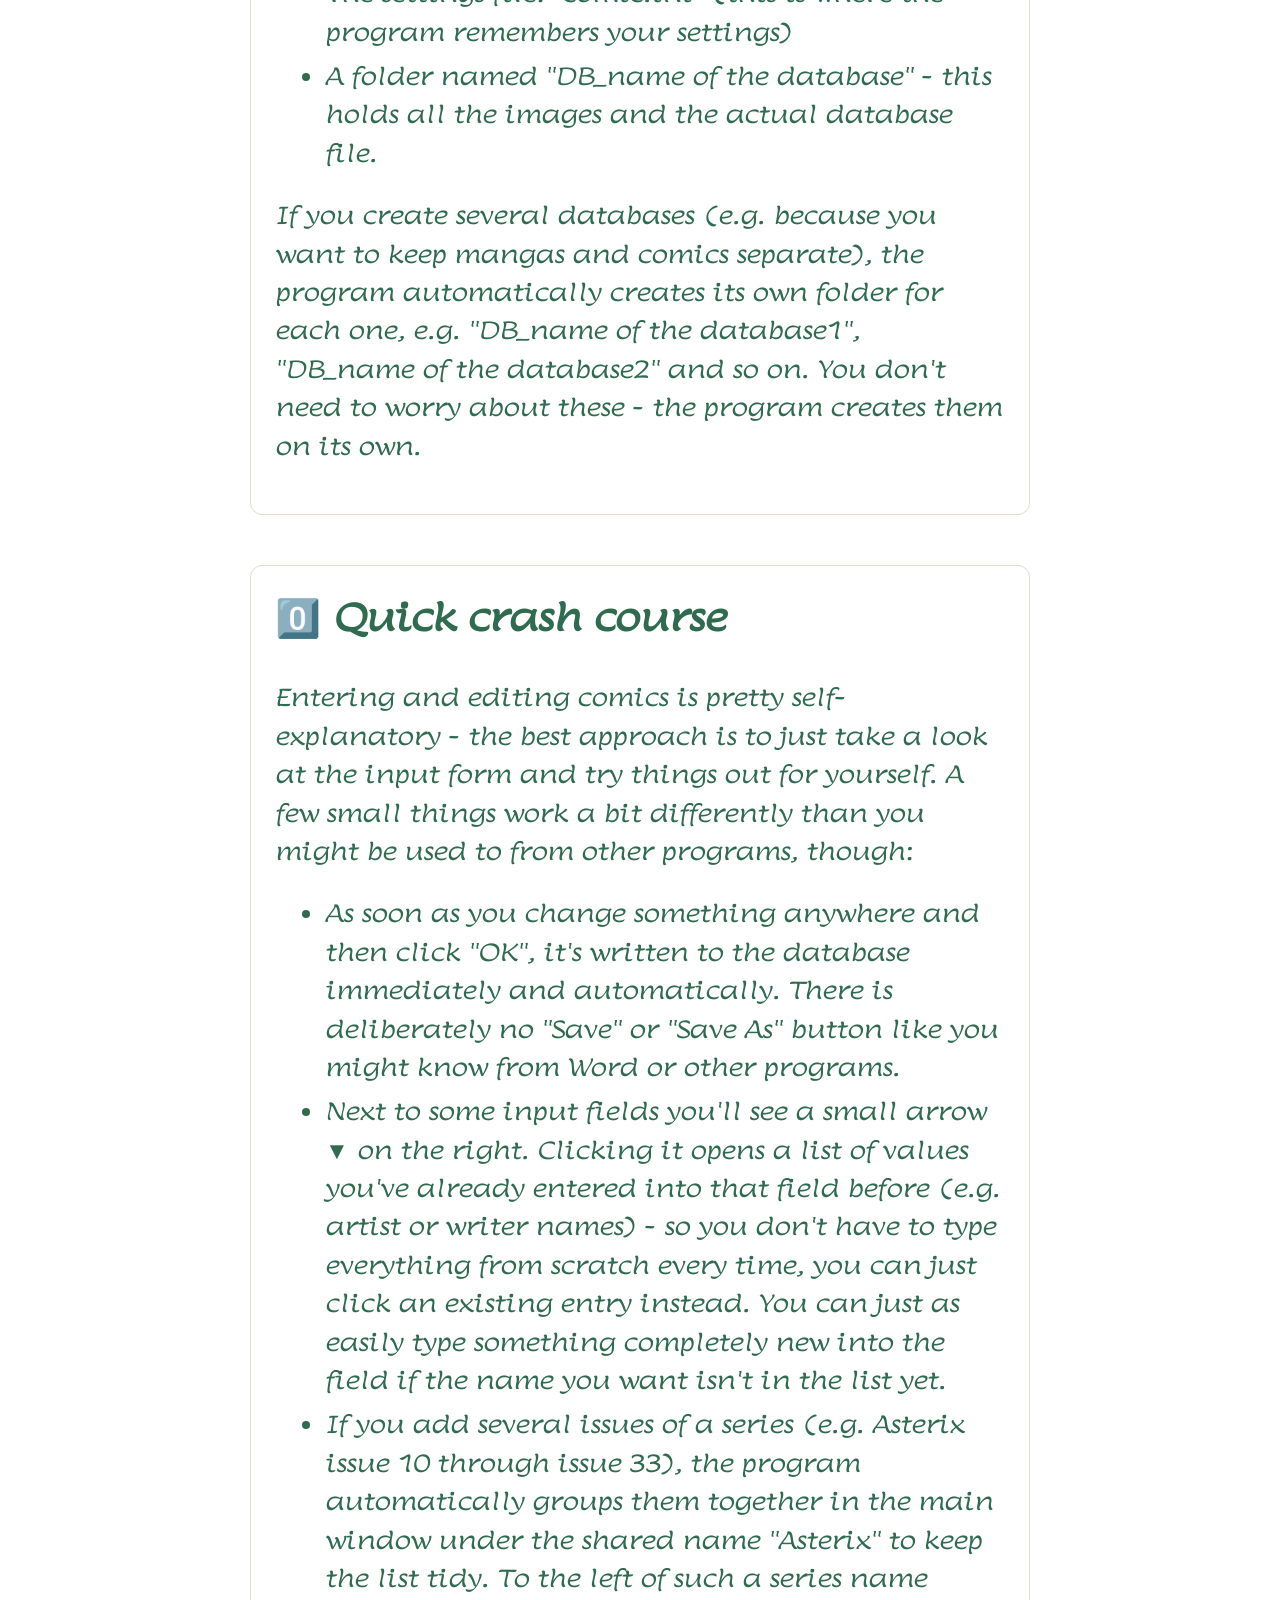
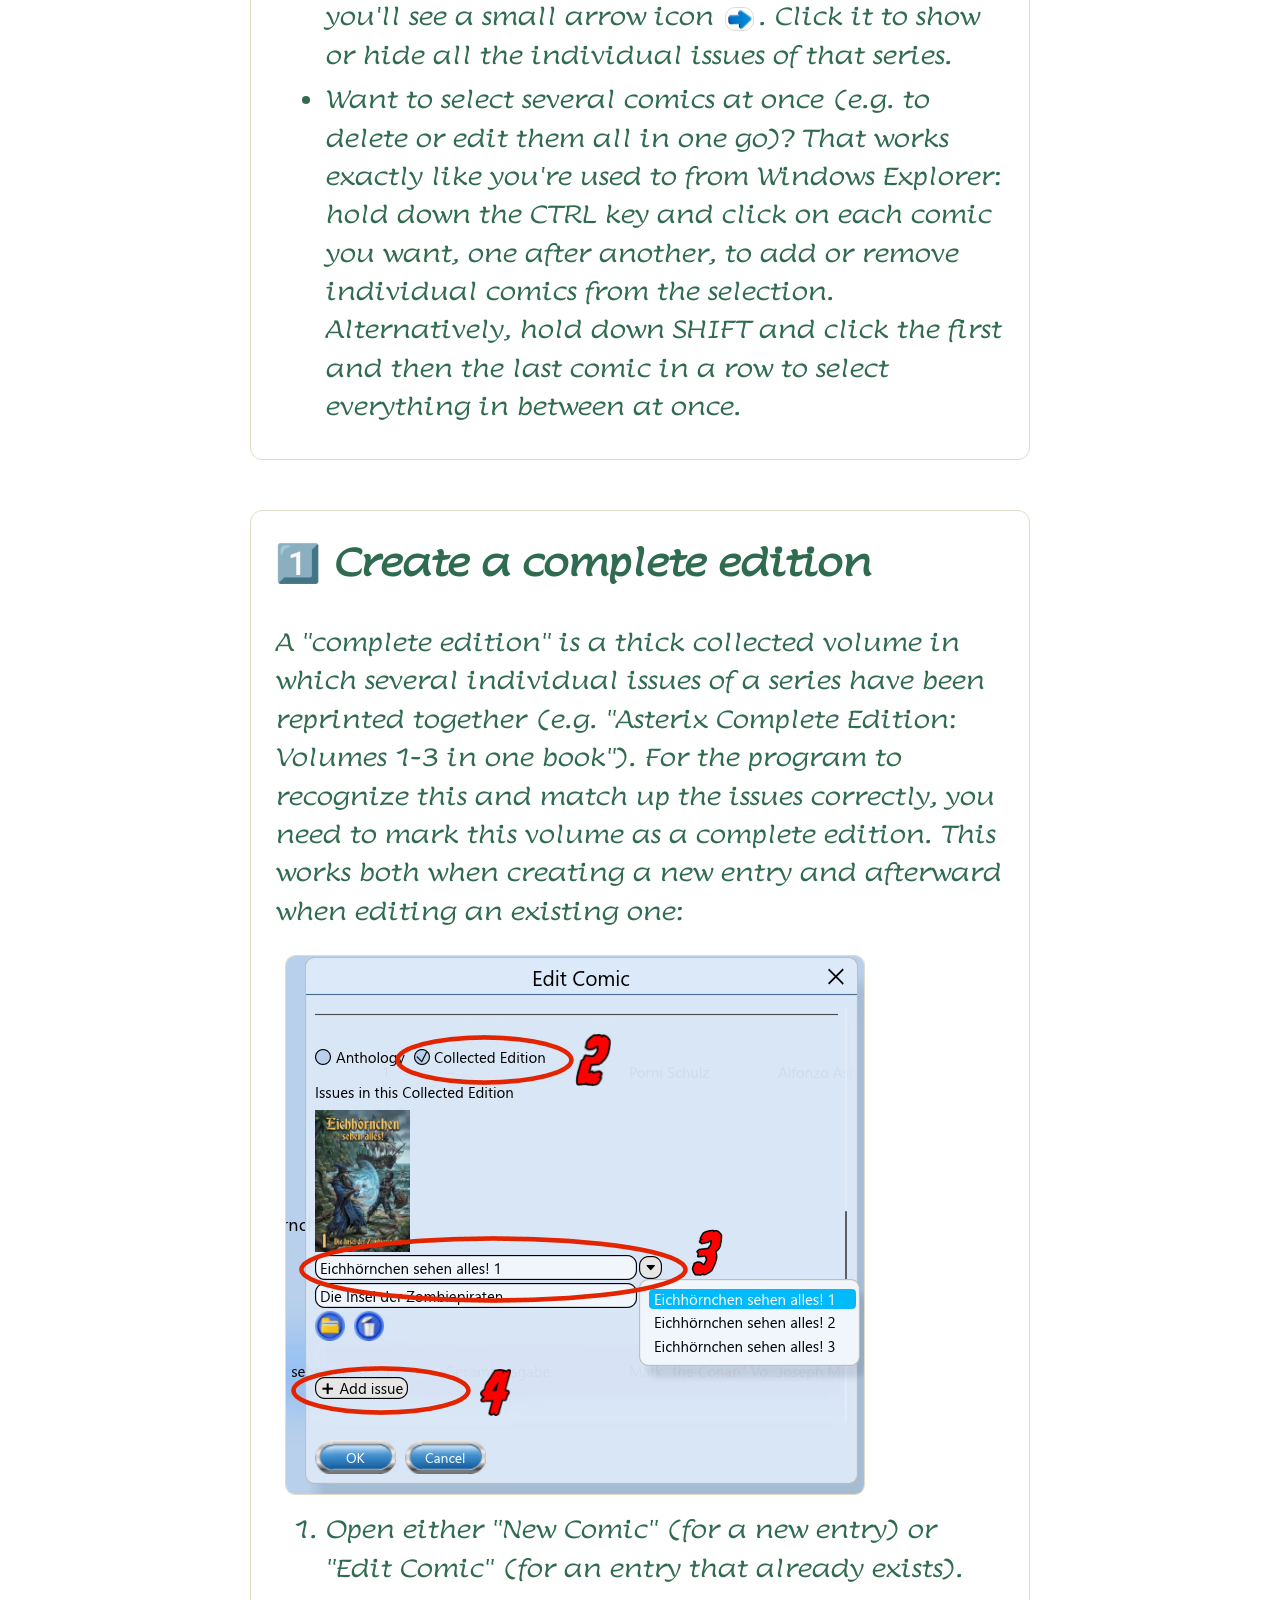
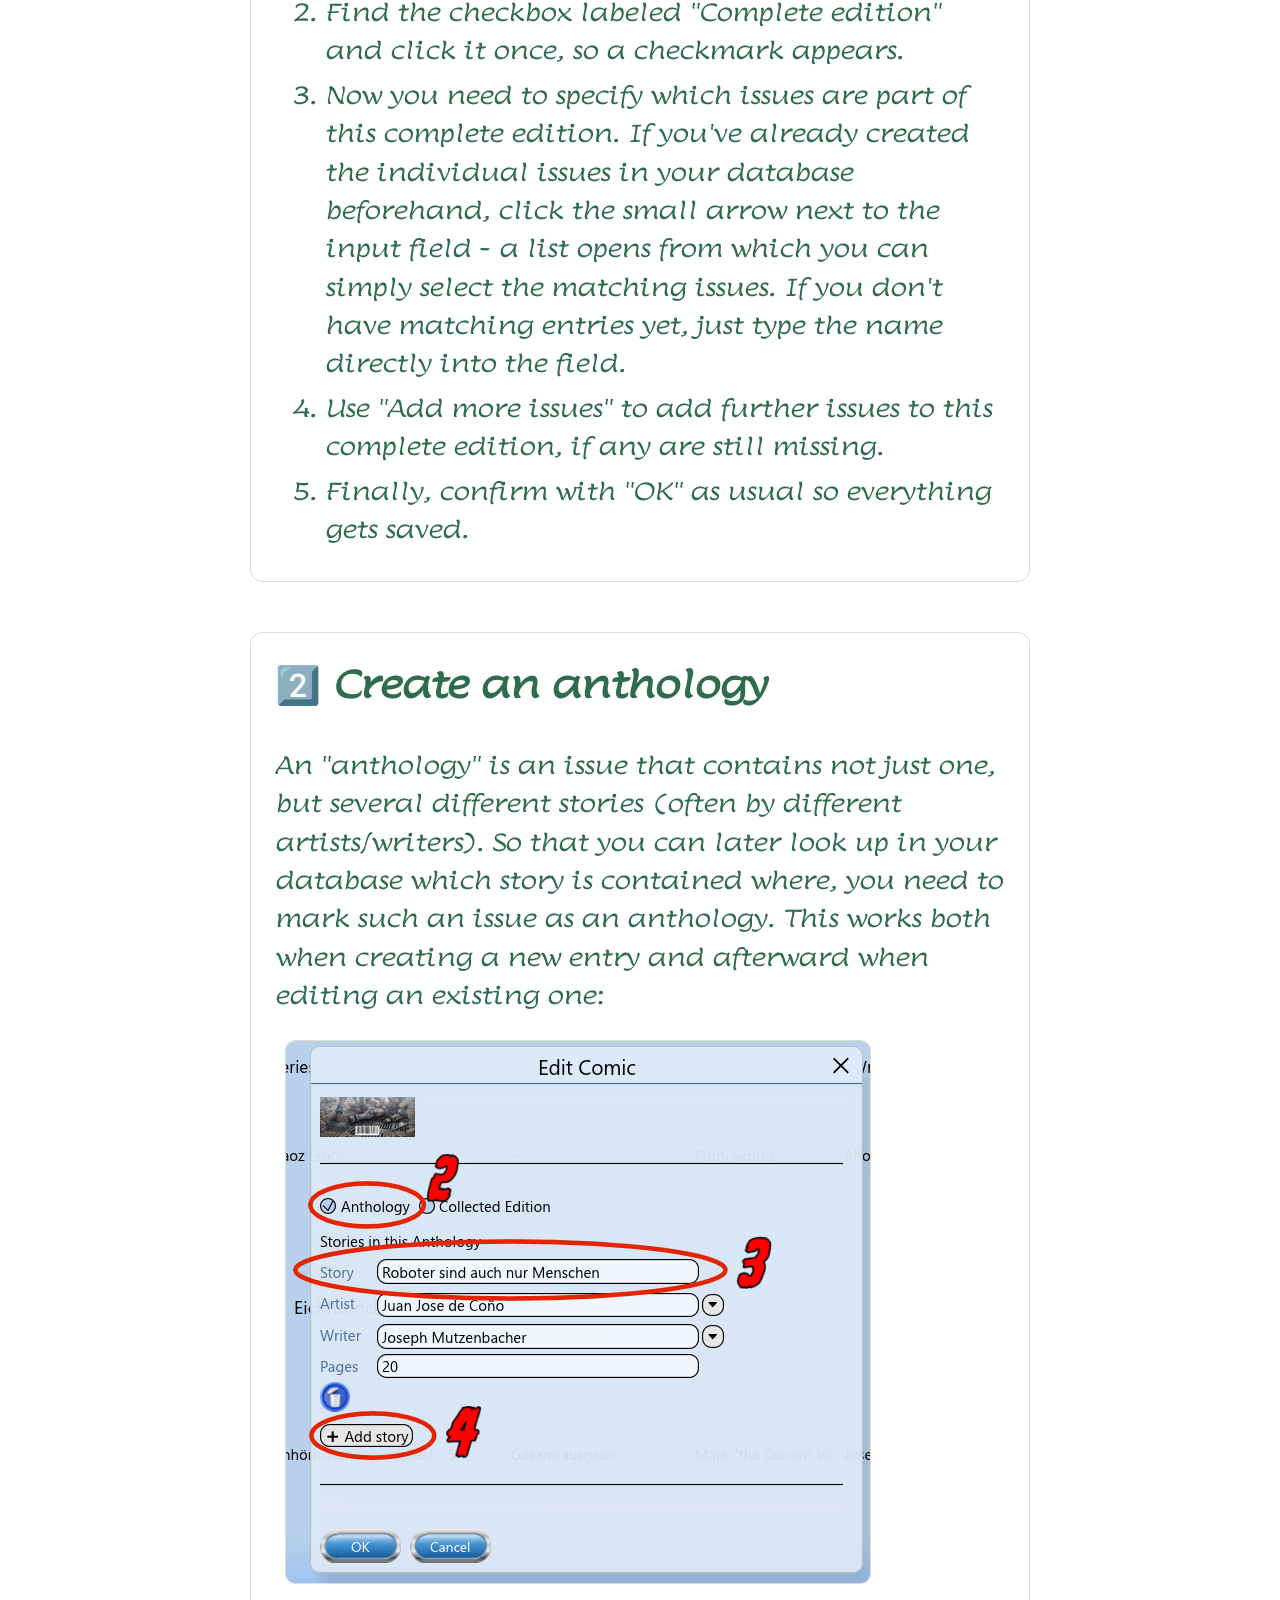
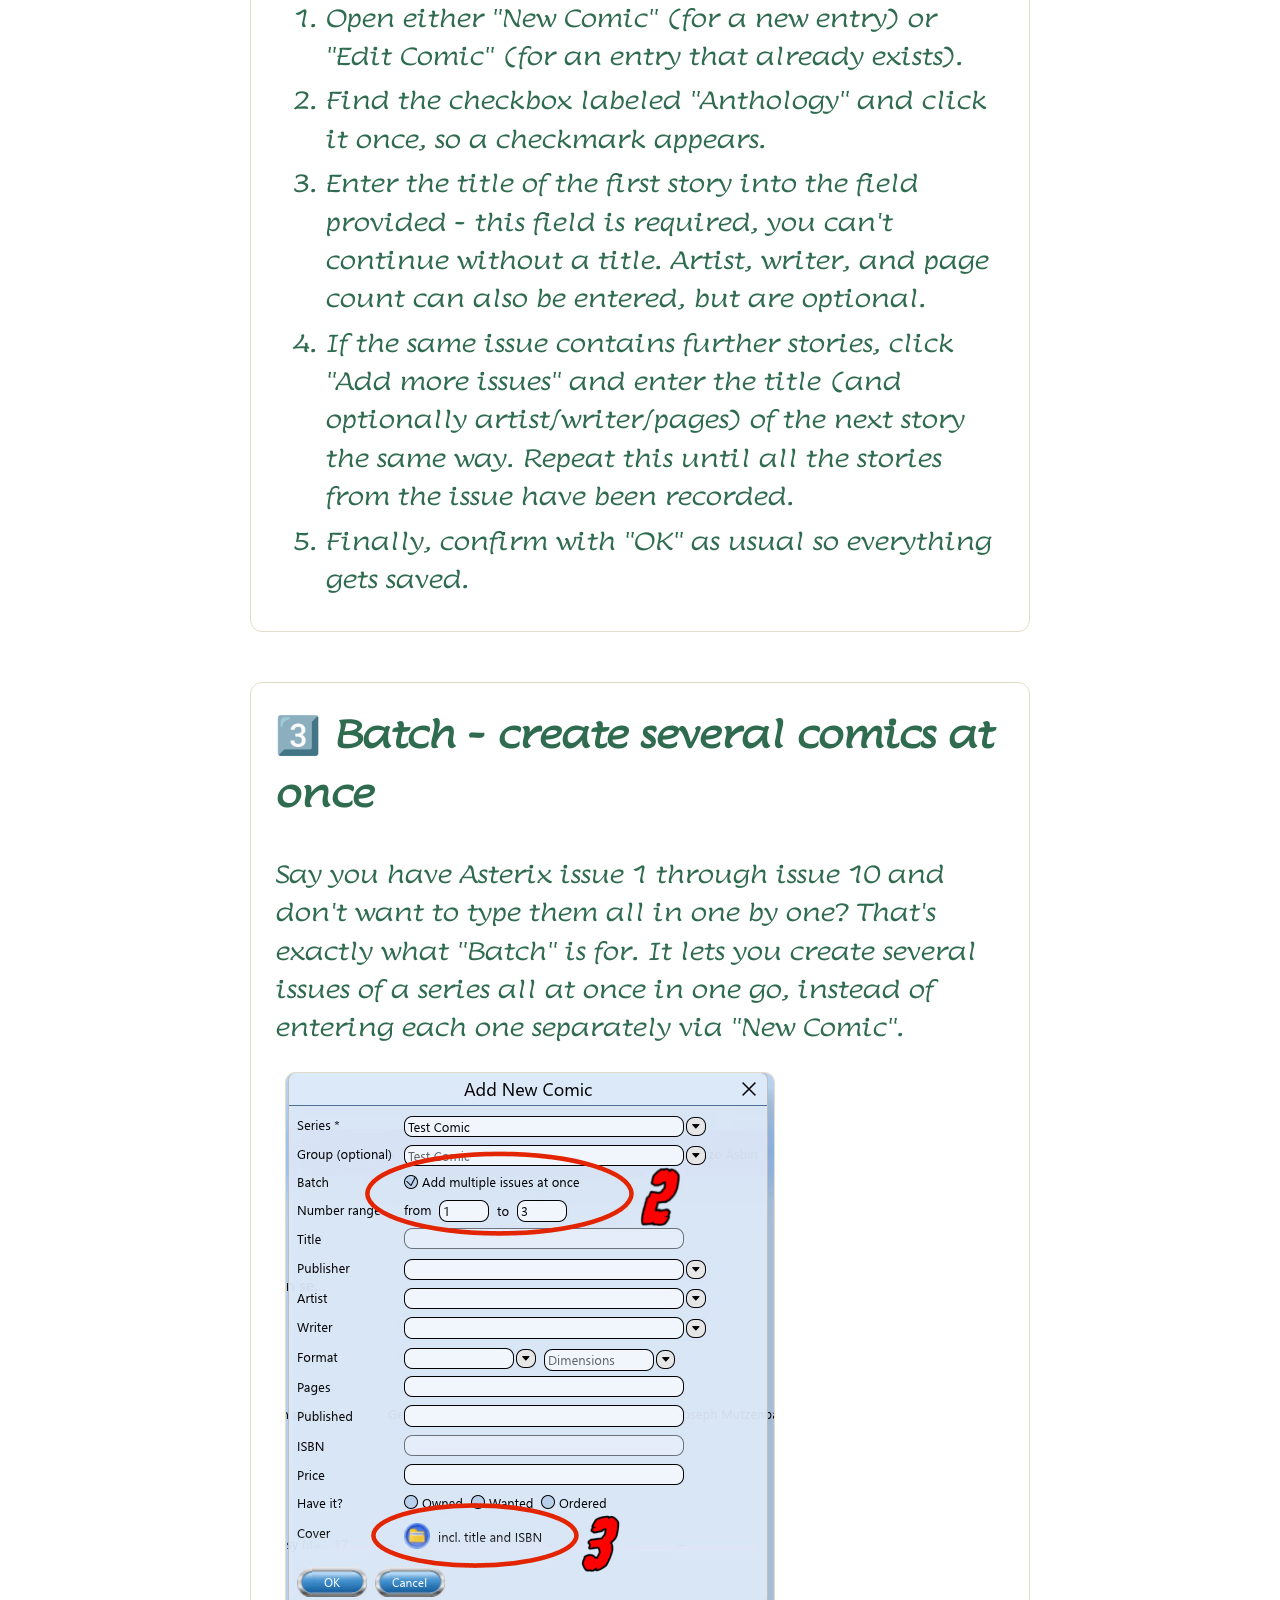
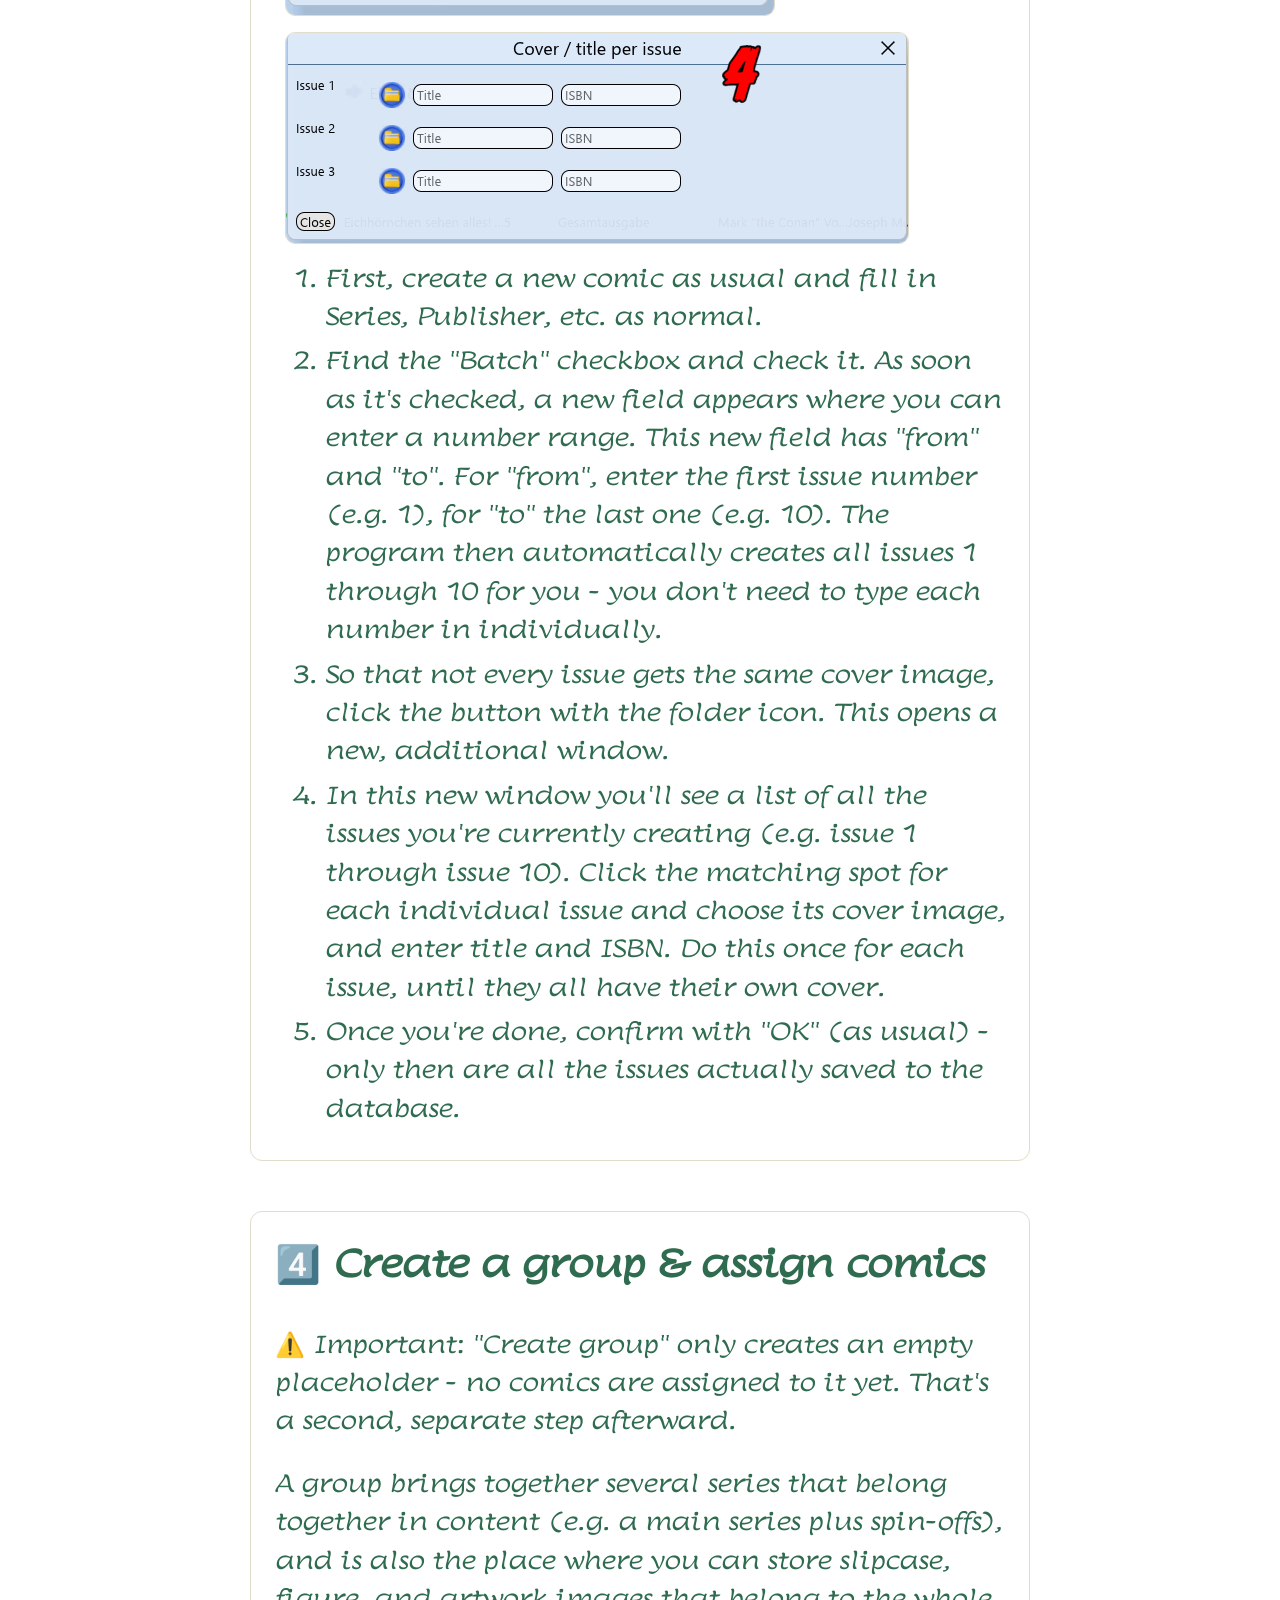
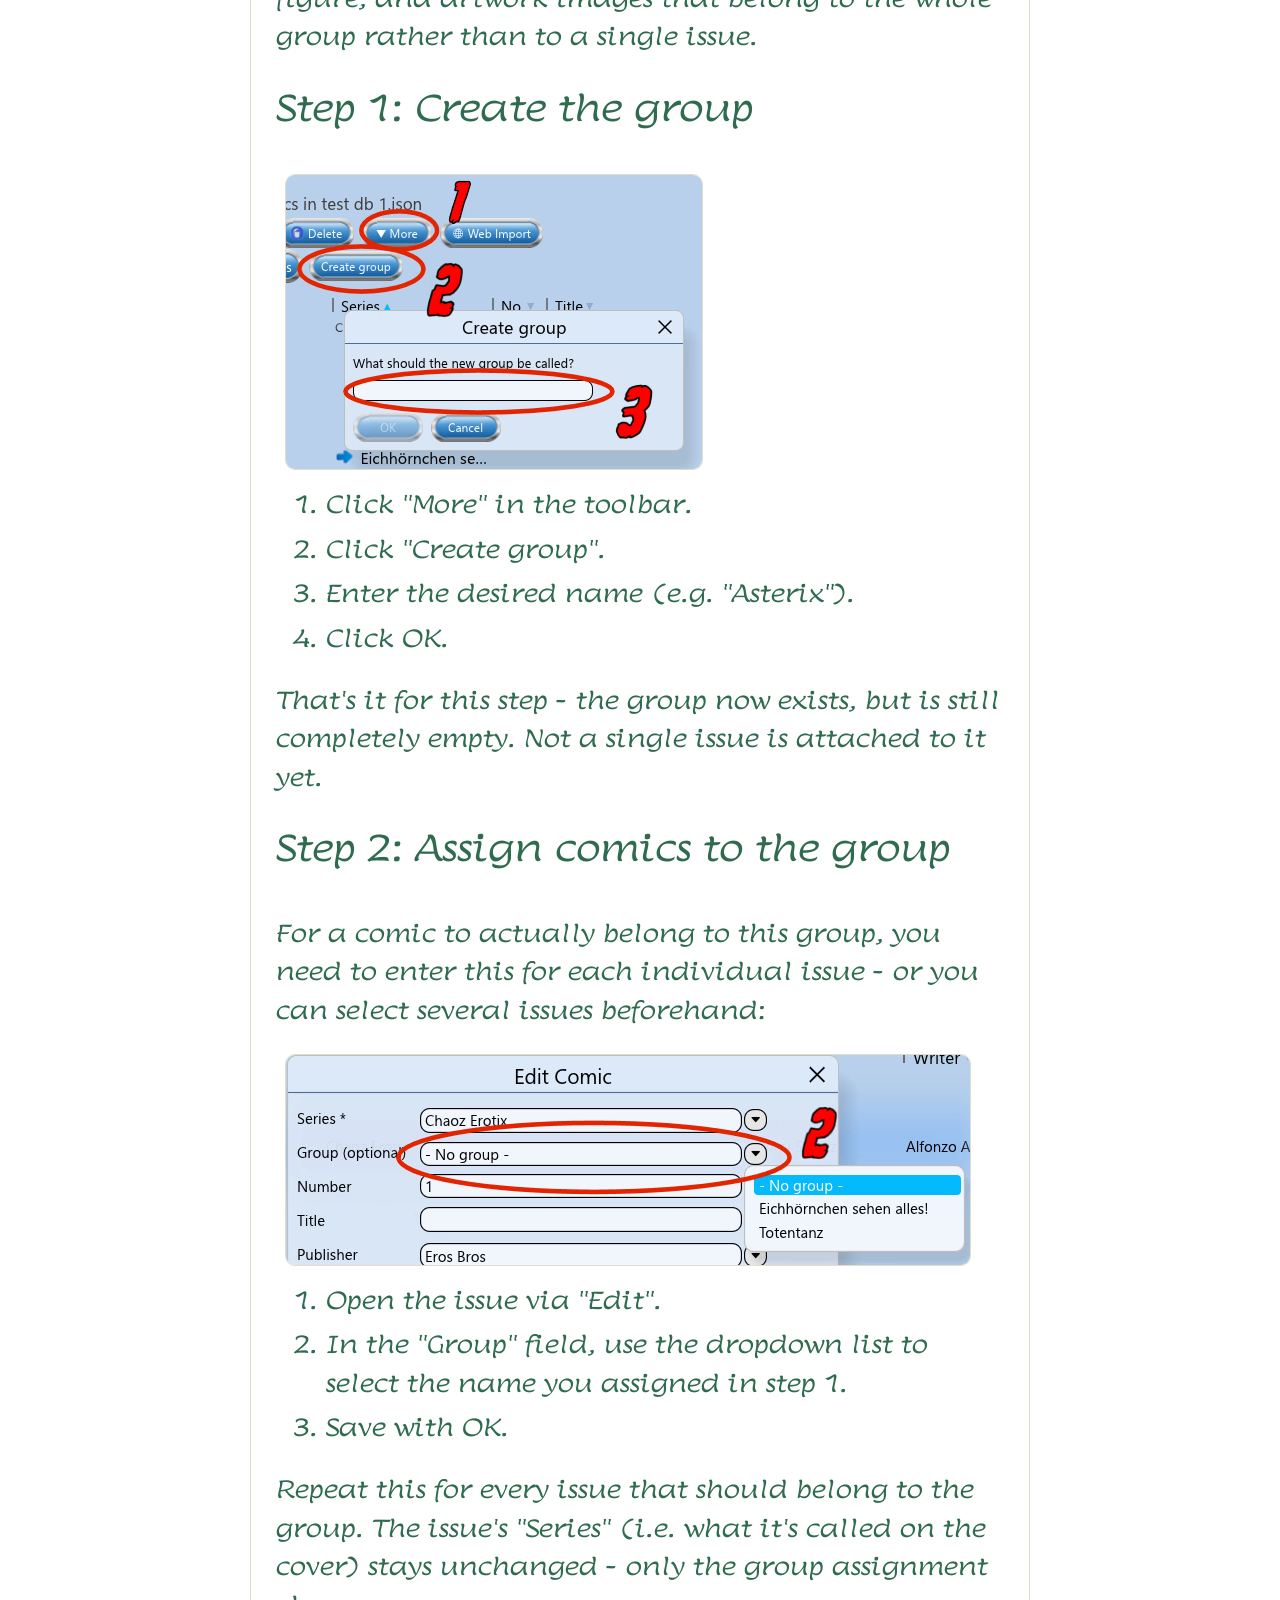
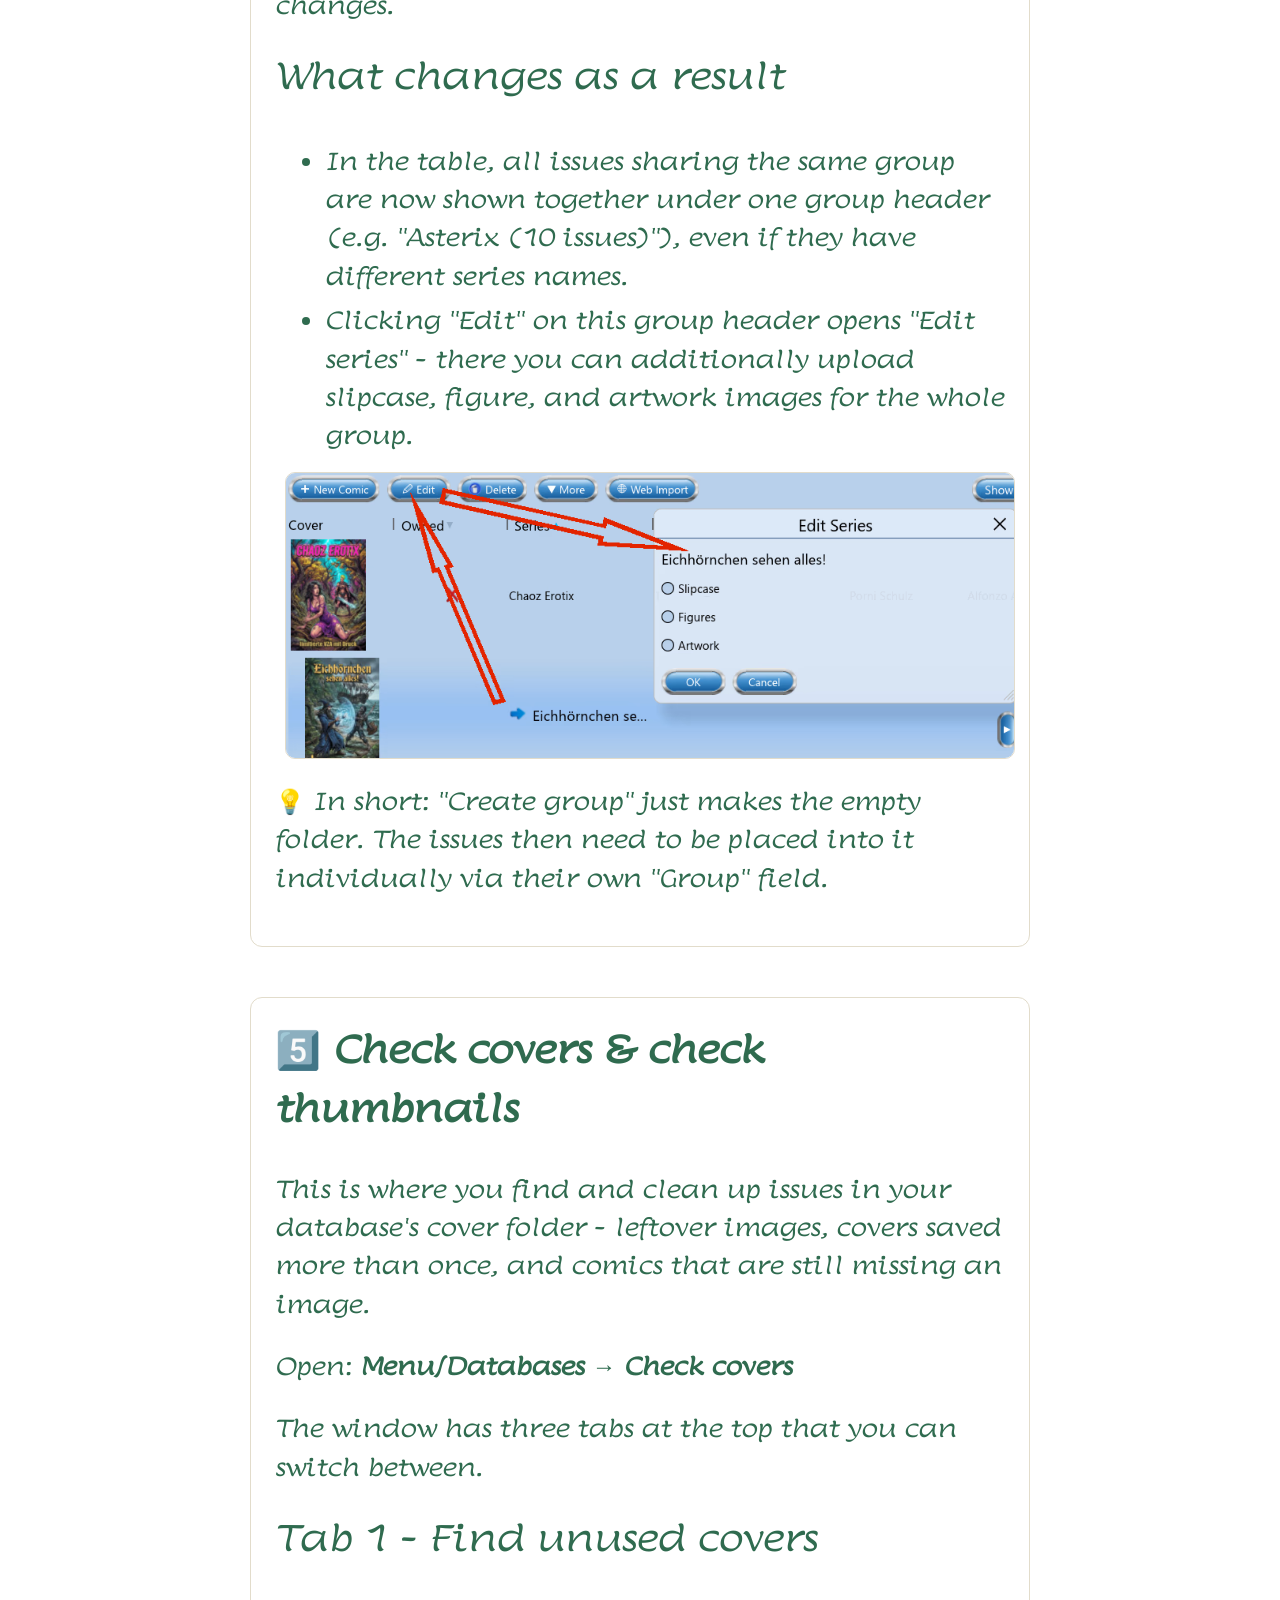
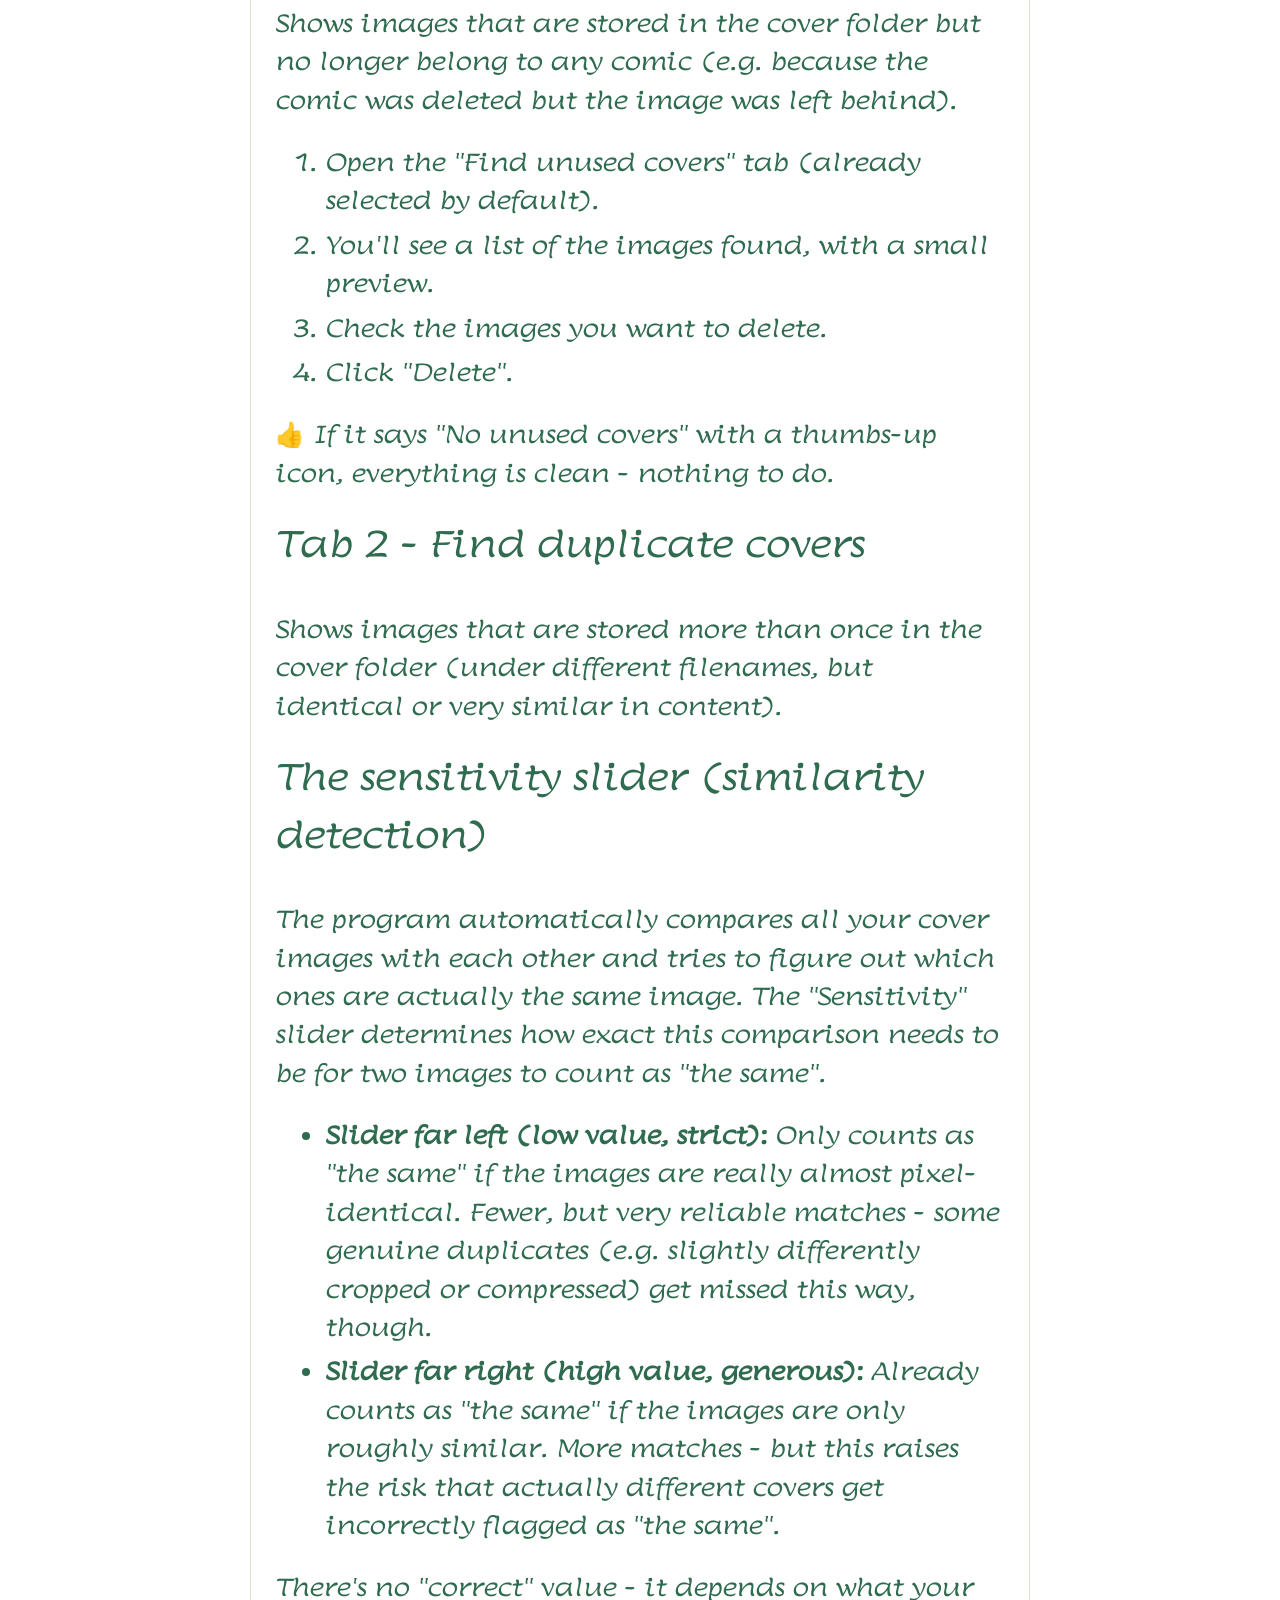
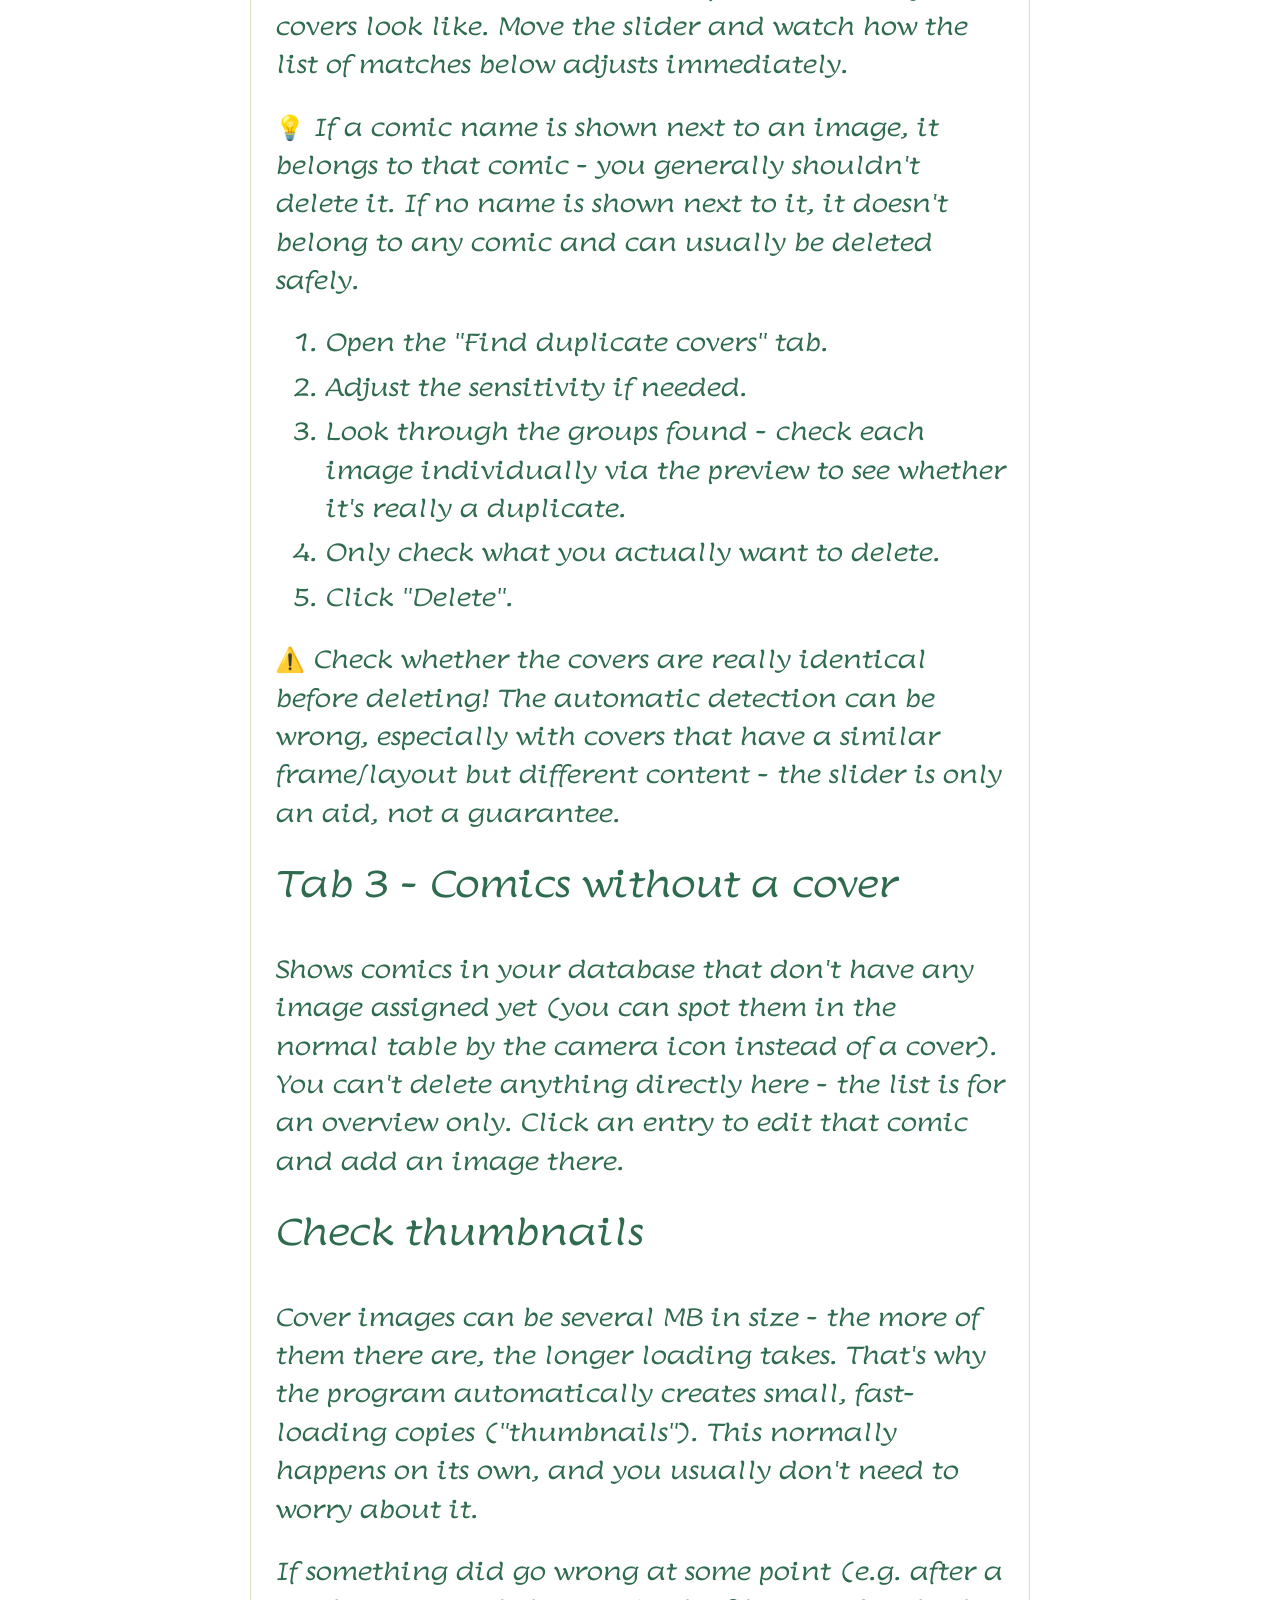
<file: tut/tut_en.html>
<!DOCTYPE html>
<html lang="en">
<head>
  <meta charset="UTF-8">
  <meta name="viewport" content="width=device-width, initial-scale=1.0">
  <title>Quick Guide</title>
  <link rel="stylesheet" href="style.css">
  <style>@import url('https://fonts.googleapis.com/css2?family=Lumanosimo&display=swap');</style>
  
</head>
<body>

  <header>
    <h4>Anti-Comic-Chaos-Tool</h4>
    <h3>v1.10.2026</h3>
  </header>


  <main>

    <!-- ============================================================
         Table of contents
         ============================================================ -->
    <section class="step" id="inhaltsverzeichnis">
      <h2>Contents</h2>
      <div class="description">
        <ul style="list-style: none; ">
		  <li><a class="weiter-btn" href="#crashkurs">0️⃣ Quick crash course</a></li>
          <li><a class="weiter-btn" href="#kapitel1">1️⃣ Create a complete edition</a></li>
          <li><a class="weiter-btn" href="#kapitel2">2️⃣ Create an anthology</a></li>
          <li><a class="weiter-btn" href="#kapitel3">3️⃣ Batch - create several comics at once</a></li>
          <li><a class="weiter-btn" href="#kapitel4">4️⃣ Create a group &amp; assign comics</a></li>
          <li><a class="weiter-btn" href="#kapitel5">5️⃣ Check covers &amp; check thumbnails</a></li>
          <li><a class="weiter-btn" href="#kapitel6">6️⃣ Import comics</a></li>
          <li><a class="weiter-btn" href="#kapitel7">7️⃣ Export comics</a></li>
	      <li><a class="weiter-btn" href="#comixz">8️⃣ Legal notice</a></li>
        </ul>
      </div>
    </section>


    <!-- ============================================================
         Introduction / Important notes
         ============================================================ -->
    <section class="step">
      
      <div class="description">
        <p>❓ "Anti-Comic-Chaos-Tool" is a small program that lets you manage your comic collection - originally made with German-language comics in mind, but it works just as well with English, French, or other languages. Whether you own 10 mangas or a complete Disney collection: with this tool you'll always know what you already have.</p>
        <p>😁 There's nothing to install. No setup wizard, no registration, no ads. The whole folder with the program in it works just as it is - you can simply copy it onto a USB stick and keep using it on another PC.</p>
        <p>⚠️ These 2 files and the accompanying folder must always stay together in the same directory (i.e. the same folder on your hard drive or stick):</p>
        <ul>
          <li>The program file: "acct.exe" (this is what you launch to open the program)</li>
          <li>The settings file: "comic.ini" (this is where the program remembers your settings)</li>
          <li>A folder named "DB_name of the database" - this holds all the images and the actual database file.</li>
        </ul>
        <p>If you create several databases (e.g. because you want to keep mangas and comics separate), the program automatically creates its own folder for each one, e.g. "DB_name of the database1", "DB_name of the database2" and so on. You don't need to worry about these - the program creates them on its own.</p>
      </div>
    </section>


    <!-- ============================================================
         Crash course
         ============================================================ -->
    <section class="step" id="crashkurs">
      <h2>0️⃣ Quick crash course</h2>
      <div class="description">
        <p>Entering and editing comics is pretty self-explanatory - the best approach is to just take a look at the input form and try things out for yourself. A few small things work a bit differently than you might be used to from other programs, though:</p>
        
        <ul>
          <li>As soon as you change something anywhere and then click "OK", it's written to the database immediately and automatically. There is deliberately no "Save" or "Save As" button like you might know from Word or other programs.</li>
          <li>Next to some input fields you'll see a small arrow ▼ on the right. Clicking it opens a list of values you've already entered into that field before (e.g. artist or writer names) - so you don't have to type everything from scratch every time, you can just click an existing entry instead. You can just as easily type something completely new into the field if the name you want isn't in the list yet.</li>
          <li>If you add several issues of a series (e.g. Asterix issue 10 through issue 33), the program automatically groups them together in the main window under the shared name "Asterix" to keep the list tidy. To the left of such a series name you'll see a small arrow icon <img src="pfeil_blau_treeview.png" style="height: 1em; width: auto; vertical-align: middle; display: inline; margin: 0 4px;" alt="Arrow">. Click it to show or hide all the individual issues of that series.</li>
          <li>Want to select several comics at once (e.g. to delete or edit them all in one go)? That works exactly like you're used to from Windows Explorer: hold down the CTRL key and click on each comic you want, one after another, to add or remove individual comics from the selection. Alternatively, hold down SHIFT and click the first and then the last comic in a row to select everything in between at once.</li>
        </ul>
      </div>
    </section>


    <!-- ============================================================
         1) Complete edition
         ============================================================ -->
    <section class="step" id="kapitel1">
      <h2>1️⃣ Create a complete edition</h2>
      
      <div class="description">
          <p>A "complete edition" is a thick collected volume in which several individual issues of a series have been reprinted together (e.g. "Asterix Complete Edition: Volumes 1-3 in one book"). For the program to recognize this and match up the issues correctly, you need to mark this volume as a complete edition. This works both when creating a new entry and afterward when editing an existing one:</p>
<img src="anleitung_gesamtausgabe_en.avif">
          <ol>
          <li>Open either "New Comic" (for a new entry) or "Edit Comic" (for an entry that already exists).</li>
          <li>Find the checkbox labeled "Complete edition" and click it once, so a checkmark appears.</li>
          <li>Now you need to specify which issues are part of this complete edition. If you've already created the individual issues in your database beforehand, click the small arrow next to the input field - a list opens from which you can simply select the matching issues. If you don't have matching entries yet, just type the name directly into the field.</li>
          <li>Use "Add more issues" to add further issues to this complete edition, if any are still missing.</li>
          <li>Finally, confirm with "OK" as usual so everything gets saved.</li>
        </ol>
       </div>
    </section>


    <!-- ============================================================
         2) Anthology
         ============================================================ -->
    <section class="step" id="kapitel2">
      <h2>2️⃣ Create an anthology</h2>
     
      <div class="description">
          <p>An "anthology" is an issue that contains not just one, but several different stories (often by different artists/writers). So that you can later look up in your database which story is contained where, you need to mark such an issue as an anthology. This works both when creating a new entry and afterward when editing an existing one:</p>
 <img src="anleitung_anthologie_en.avif">
          <ol>
          <li>Open either "New Comic" (for a new entry) or "Edit Comic" (for an entry that already exists).</li>
          <li>Find the checkbox labeled "Anthology" and click it once, so a checkmark appears.</li>
          <li>Enter the title of the first story into the field provided - this field is required, you can't continue without a title. Artist, writer, and page count can also be entered, but are optional.</li>
          <li>If the same issue contains further stories, click "Add more issues" and enter the title (and optionally artist/writer/pages) of the next story the same way. Repeat this until all the stories from the issue have been recorded.</li>
          <li>Finally, confirm with "OK" as usual so everything gets saved.</li>
        </ol>
      </div>
    </section>


    <!-- ============================================================
         3) Batch
         ============================================================ -->
    <section class="step" id="kapitel3">
      <h2>3️⃣ Batch - create several comics at once</h2>
      <div class="description">
          <p>Say you have Asterix issue 1 through issue 10 and don't want to type them all in one by one? That's exactly what "Batch" is for. It lets you create several issues of a series all at once in one go, instead of entering each one separately via "New Comic".</p>
      <img src="anleitung_batch_1_en.avif">
      <img src="anleitung_batch_2_en.avif">

          <ol>
          <li>First, create a new comic as usual and fill in Series, Publisher, etc. as normal.</li>
          <li>Find the "Batch" checkbox and check it. As soon as it's checked, a new field appears where you can enter a number range.
          This new field has "from" and "to". For "from", enter the first issue number (e.g. 1), for "to" the last one (e.g. 10). The program then automatically creates all issues 1 through 10 for you - you don't need to type each number in individually.</li>
          <li>So that not every issue gets the same cover image, click the button with the folder icon. This opens a new, additional window.</li>
          <li>In this new window you'll see a list of all the issues you're currently creating (e.g. issue 1 through issue 10). Click the matching spot for each individual issue and choose its cover image, and enter title and ISBN. Do this once for each issue, until they all have their own cover.</li>
          <li>Once you're done, confirm with "OK" (as usual) - only then are all the issues actually saved to the database.</li>
        </ol>
      </div>
    </section>


    <!-- ============================================================
         5) Create & assign group
         ============================================================ -->
    <section class="step" id="kapitel4">
      <h2>4️⃣ Create a group &amp; assign comics</h2>
      <div class="description">
        <p>⚠️ Important: "Create group" only creates an empty placeholder - no comics are assigned to it yet. That's a second, separate step afterward.</p>
        <p>A group brings together several series that belong together in content (e.g. a main series plus spin-offs), and is also the place where you can store slipcase, figure, and artwork images that belong to the whole group rather than to a single issue.</p>

        <p class="note">Step 1: Create the group</p>
		<img src="anleitung_gruppe_1_en.avif">
        <ol>
          <li>Click "More" in the toolbar.</li>
          <li>Click "Create group".</li>
          <li>Enter the desired name (e.g. "Asterix").</li>
          <li>Click OK.</li>
        </ol>
        <p>That's it for this step - the group now exists, but is still completely empty. Not a single issue is attached to it yet.</p>

        <p class="note">Step 2: Assign comics to the group</p>
        <p>For a comic to actually belong to this group, you need to enter this for each individual issue - or you can select several issues beforehand:</p>
		<img src="anleitung_gruppe_2_en.avif">
        <ol>
          <li>Open the issue via "Edit".</li>
          <li>In the "Group" field, use the dropdown list to select the name you assigned in step 1.</li>
          <li>Save with OK.</li>
        </ol>
        <p>Repeat this for every issue that should belong to the group. The issue's "Series" (i.e. what it's called on the cover) stays unchanged - only the group assignment changes.</p>

        <p class="note">What changes as a result</p>
        <ul>
          <li>In the table, all issues sharing the same group are now shown together under one group header (e.g. "Asterix (10 issues)"), even if they have different series names.</li>
		  <li>Clicking "Edit" on this group header opens "Edit series" - there you can additionally upload slipcase, figure, and artwork images for the whole group.</li>
        </ul>
          <img src="anleitung_gruppe_3_en.avif">

        <p>💡 In short: "Create group" just makes the empty folder. The issues then need to be placed into it individually via their own "Group" field.</p>
      </div>
    </section>



    <!-- ============================================================
         6) Check covers & check thumbnails
         ============================================================ -->
    <section class="step" id="kapitel5">
      <h2>5️⃣ Check covers &amp; check thumbnails</h2>
      <div class="description">
        <p>This is where you find and clean up issues in your database's cover folder - leftover images, covers saved more than once, and comics that are still missing an image.</p>
        <p>Open: <strong>Menu/Databases → Check covers</strong></p>
        <p>The window has three tabs at the top that you can switch between.</p>

        <p class="note">Tab 1 - Find unused covers</p>
        <p>Shows images that are stored in the cover folder but no longer belong to any comic (e.g. because the comic was deleted but the image was left behind).</p>
        <ol>
          <li>Open the "Find unused covers" tab (already selected by default).</li>
          <li>You'll see a list of the images found, with a small preview.</li>
          <li>Check the images you want to delete.</li>
          <li>Click "Delete".</li>
        </ol>
        <p>👍 If it says "No unused covers" with a thumbs-up icon, everything is clean - nothing to do.</p>

        <p class="note">Tab 2 - Find duplicate covers</p>
        <p>Shows images that are stored more than once in the cover folder (under different filenames, but identical or very similar in content).</p>

        <p class="note">The sensitivity slider (similarity detection)</p>
        <p>The program automatically compares all your cover images with each other and tries to figure out which ones are actually the same image. The "Sensitivity" slider determines how exact this comparison needs to be for two images to count as "the same".</p>
        <ul>
          <li><strong>Slider far left (low value, strict):</strong> Only counts as "the same" if the images are really almost pixel-identical. Fewer, but very reliable matches - some genuine duplicates (e.g. slightly differently cropped or compressed) get missed this way, though.</li>
          <li><strong>Slider far right (high value, generous):</strong> Already counts as "the same" if the images are only roughly similar. More matches - but this raises the risk that actually different covers get incorrectly flagged as "the same".</li>
        </ul>
        <p>There's no "correct" value - it depends on what your covers look like. Move the slider and watch how the list of matches below adjusts immediately.</p>
        <p>💡 If a comic name is shown next to an image, it belongs to that comic - you generally shouldn't delete it. If no name is shown next to it, it doesn't belong to any comic and can usually be deleted safely.</p>
        <ol>
          <li>Open the "Find duplicate covers" tab.</li>
          <li>Adjust the sensitivity if needed.</li>
          <li>Look through the groups found - check each image individually via the preview to see whether it's really a duplicate.</li>
          <li>Only check what you actually want to delete.</li>
          <li>Click "Delete".</li>
        </ol>
        <p>⚠️ Check whether the covers are really identical before deleting! The automatic detection can be wrong, especially with covers that have a similar frame/layout but different content - the slider is only an aid, not a guarantee.</p>

        <p class="note">Tab 3 - Comics without a cover</p>
        <p>Shows comics in your database that don't have any image assigned yet (you can spot them in the normal table by the camera icon instead of a cover). You can't delete anything directly here - the list is for an overview only. Click an entry to edit that comic and add an image there.</p>

        <p class="note">Check thumbnails</p>
        <p>Cover images can be several MB in size - the more of them there are, the longer loading takes. That's why the program automatically creates small, fast-loading copies ("thumbnails"). This normally happens on its own, and you usually don't need to worry about it.</p>
        <p>If something did go wrong at some point (e.g. after a crash or manual changes in the file system), "Check thumbnails" checks whether a thumbnail copy really exists for every cover, and creates any missing ones automatically.</p>
        <p>Open: <strong>Menu/Databases → Check thumbnails</strong></p>
        <ol>
          <li>Click "Check".</li>
          <li>The program goes through all covers in the background (this can take a moment if you have many comics).</li>
          <li>Missing thumbnails are recreated automatically.</li>
        </ol>
        <p>💡 What happens if a thumbnail is missing? Nothing bad - the app still works fine, images just load a bit more slowly until you run this feature once.</p>

        <p>💡 In short: "Check covers" cleans up the image folder, "Check thumbnails" repairs the fast preview images - you can safely run both every now and then, but with "Find duplicate covers" you should always take a look yourself before deleting.</p>
      </div>
    </section>



    <!-- ============================================================
         7) Import comics
         ============================================================ -->
    <section class="step" id="kapitel6">
      <h2>6️⃣ Import comics</h2>
      <div class="description">
        <p>This is where you bring comics from another database into your currently open database.</p>

        <p class="note">Step 1: Open the window</p>
        <ol>
          <li>Click "More" in the toolbar.</li>
          <li>Click "Import comics".</li>
        </ol>

        <p class="note">Step 2: Select a file</p>
        <p>You'll see a list of all the other databases that were found. Click the name of the database you want to bring comics from - it gets highlighted.</p>

        <p class="note">Step 3: Confirm</p>
        <p>As soon as a file is selected, the OK button appears. Click it.</p>

        <p class="note">What happens next</p>
        <ul>
          <li>All comics from the selected file are brought into your current database.</li>
          <li>Comics that exactly match a comic that already exists in content are not imported twice.</li>
          <li>Related images (cover, art print, slipcase, figures, artwork) are automatically brought over too.</li>
          <li>A results window shows you at the end how many comics were brought over and how many were skipped as duplicates.</li>
        </ul>
        <p>💡 The other database stays unchanged in the process - only copies are brought into your current database, nothing is removed from the source file.</p>

        <p>💡 In short: "Import comics" is a one-way street into your current database - safe to try out, since the source file is never changed.</p>
      </div>
    </section>



    <!-- ============================================================
         8) Export comics
         ============================================================ -->
    <section class="step" id="kapitel7">
      <h2>7️⃣ Export comics</h2>
      <div class="description">
        <p>This is where you copy (or move) a selection of your comics into another database - either a newly created one or one that already exists.</p>

        <p class="note">Step 1: Select comics</p>
        <p>In the table, select the comics you want to export. The "Export comics" button (under "More") only becomes clickable once at least one comic is selected.</p>

        <p class="note">Step 2: Choose a destination</p>
        <ul>
          <li><strong>New file:</strong> A completely new database is created, containing only the selected comics. You give it a name.</li>
          <li><strong>Existing database:</strong> The selected comics are added to a database that already exists. You choose the destination file from a list.</li>
        </ul>

        <p class="note">Step 3: Choose Copy or Move</p>
        <ul>
          <li><strong>Copy (default):</strong> The comics also end up in the destination database - they stay unchanged in your current database.</li>
          <li><strong>Move:</strong> The comics are transferred to the destination database and removed from your current database. Related images are moved along with them (not kept as duplicates) - unless another remaining comic still uses exactly the same image (e.g. a shared collected-edition cover), in which case it's kept just to be safe.</li>
        </ul>

        <p class="note">Step 4: Confirm</p>
        <p>Click OK.</p>

      </div>
    </section>




    <!-- ============================================================
         License / Disclaimer / Contact
         ============================================================ -->
    <section class="step" id="comixz">
	<h2>8️⃣ Legal notice</h2>
      <div class="description">

        <p class="note">License:</p>
        <p>
          This software is free and may be used, copied, and
          redistributed by anyone.
        </p>
        <p>
          Commercial use is not permitted. Only private, personal,
          and non-commercial purposes are allowed (e.g. managing
          your own collection, personal use, sharing with
          friends/acquaintances).
        </p>
        <p>
          Licensed under the PolyForm Noncommercial License 1.0.0.
        </p>

        <p class="note">Disclaimer:</p>
        <p>
          This software is provided "as is", without any warranty
          whatsoever. The author assumes no liability for:
        </p>
        <ul>
          <li>Data loss or data corruption</li>
          <li>Damage to the system or hardware</li>
          <li>direct, indirect, or consequential damages of any kind,</li>
        </ul>
        <p>
          arising from the use or operation of this
          software.
        </p>
        <p>
          Use is at your own risk and responsibility. It is
          strongly recommended to back up important data before
          use.
        </p>
		
		
        <p class="note">Copyright: </p><p> -=ComixZ=-</p><br>
        <p class="note">eMail: </p><p> comixz@tuta.io</p><br>
        <p class="note">aktuelle Version: </p><p>https://comixz.github.io/</p>

      </div>
    </section>

  </main>



</body>
</html>
</file>
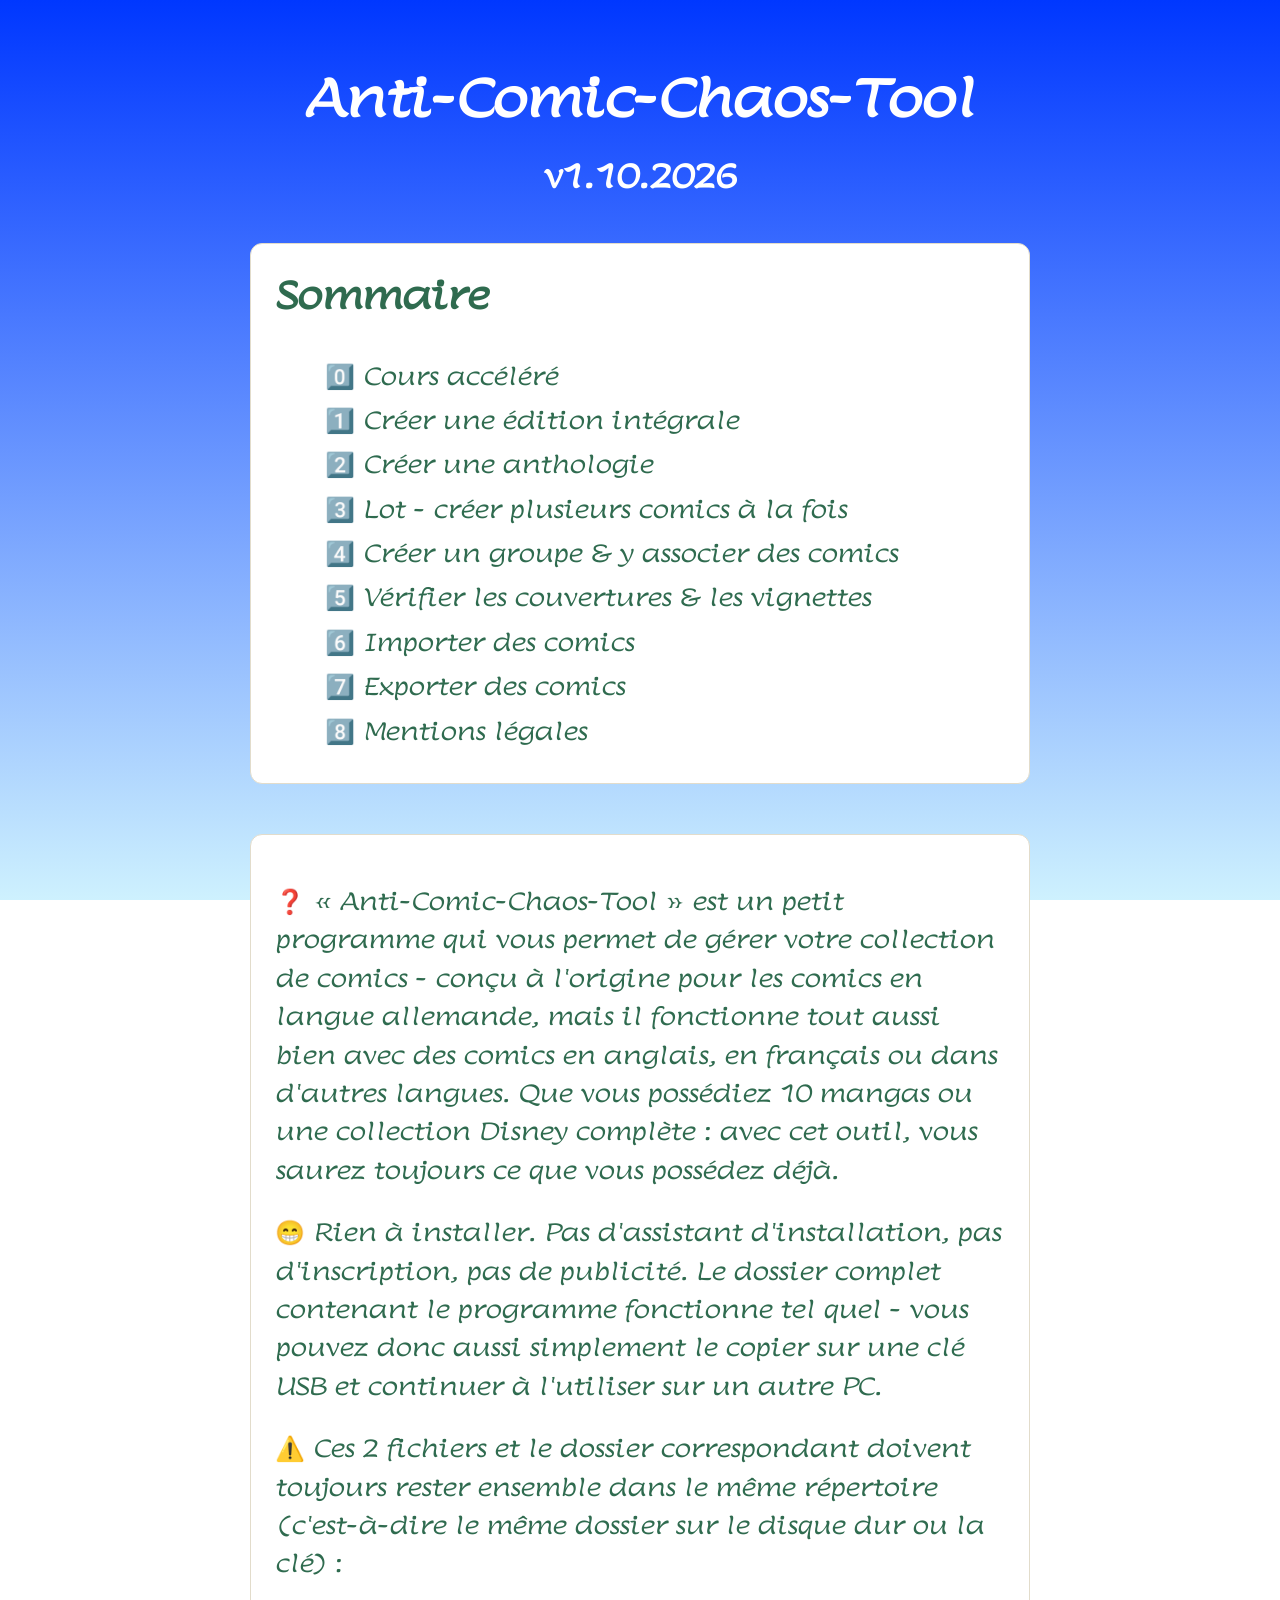
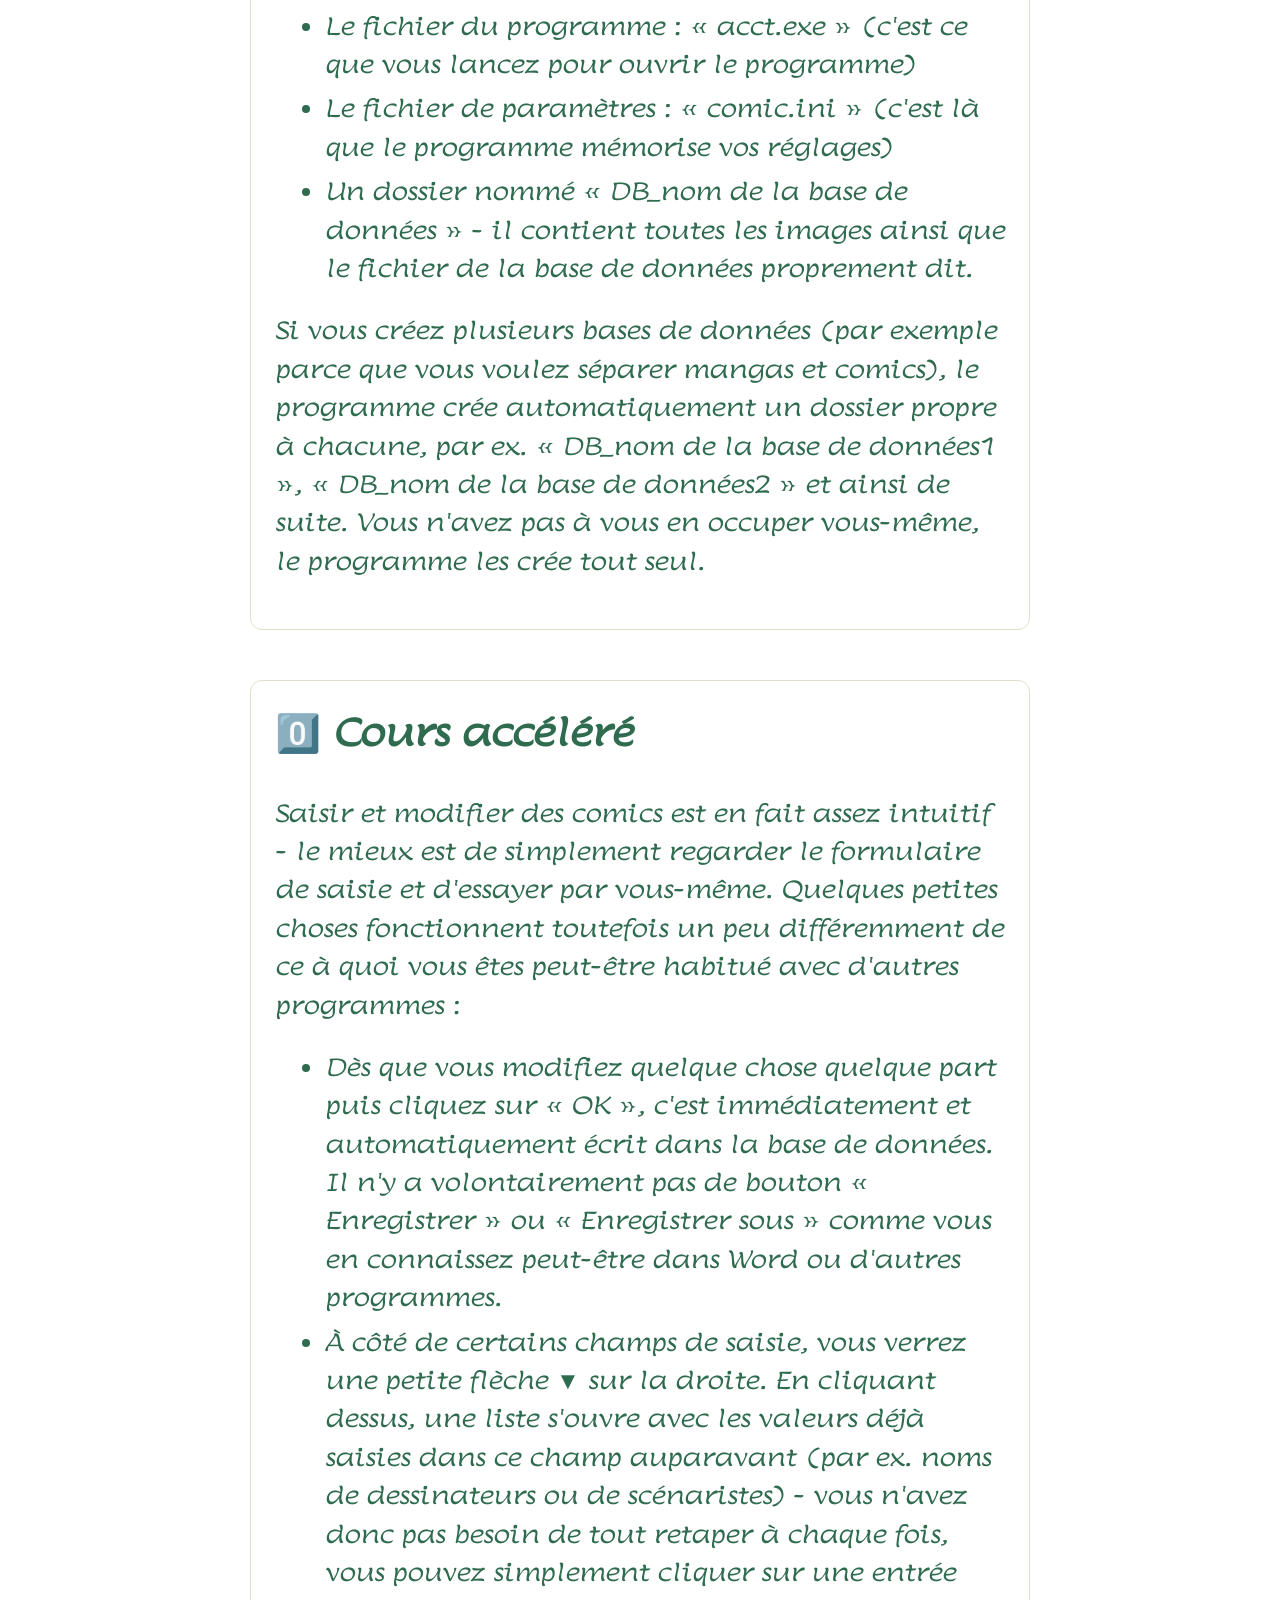
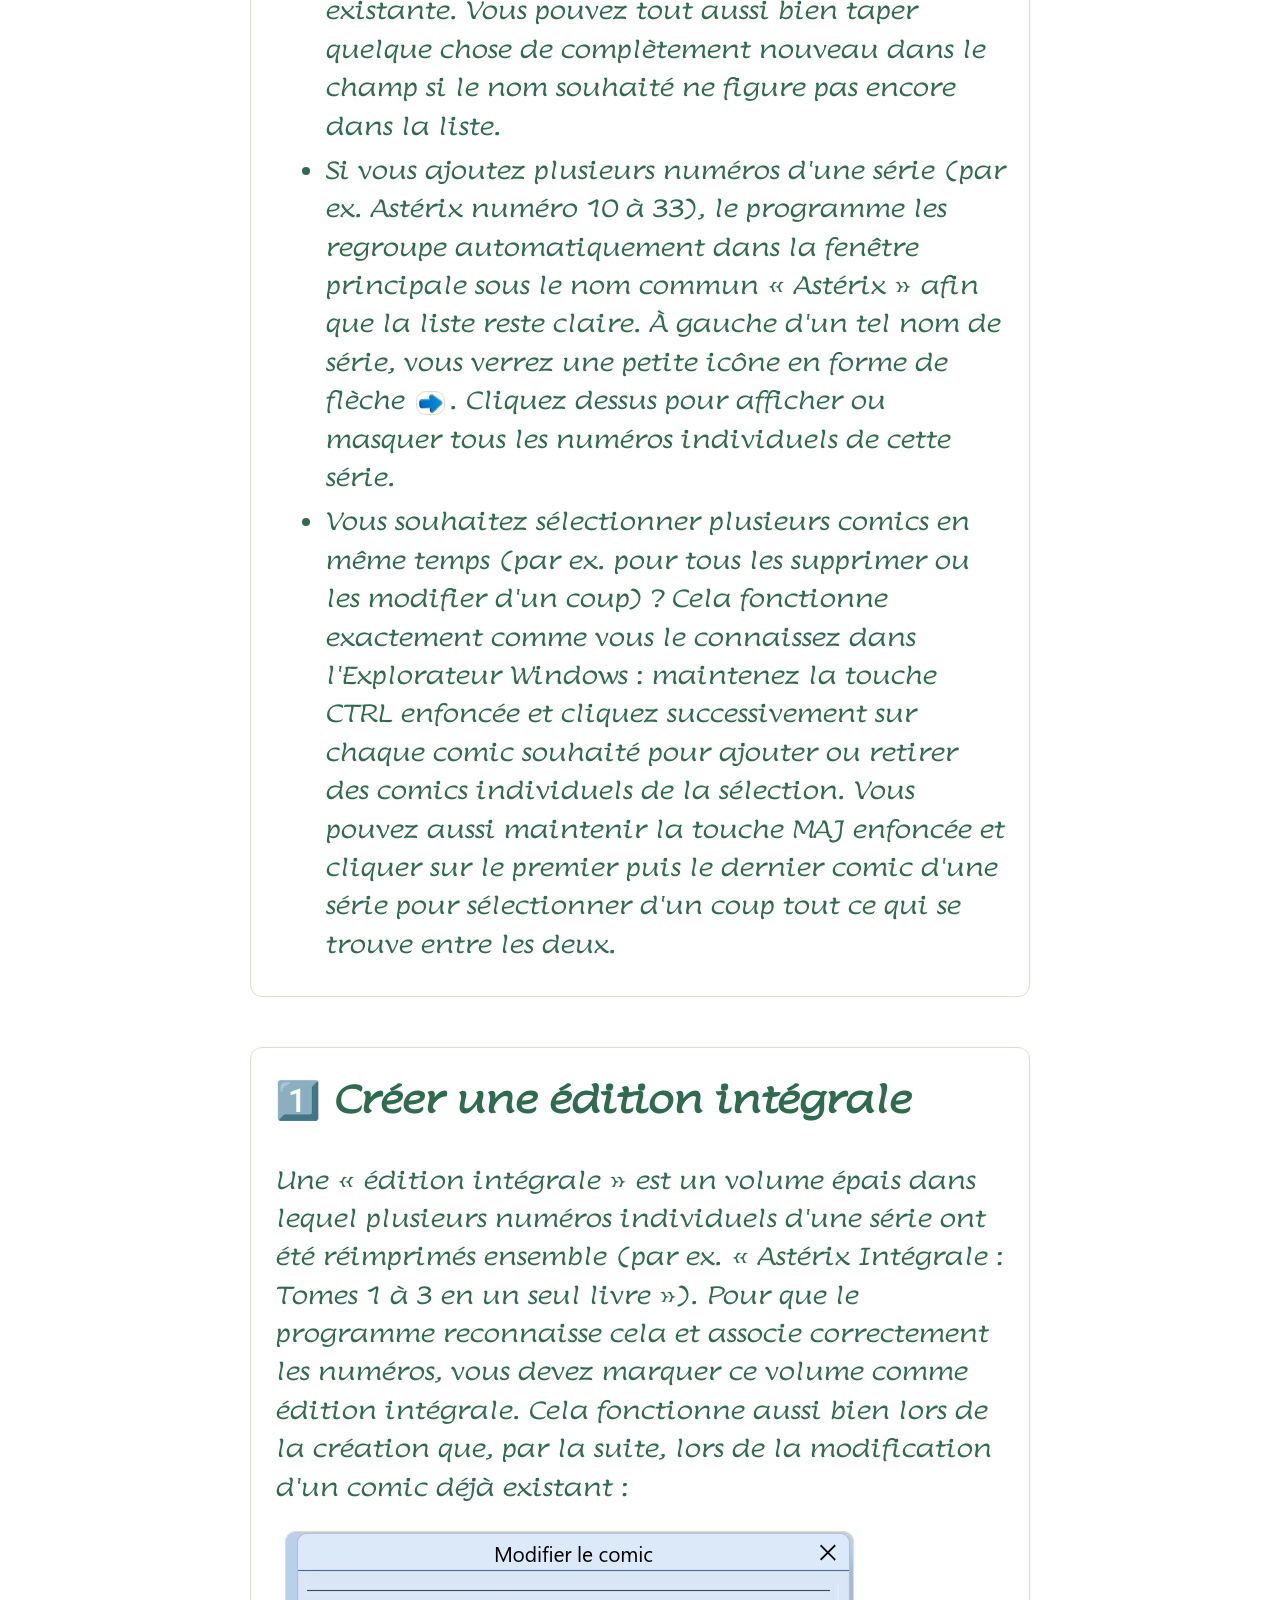
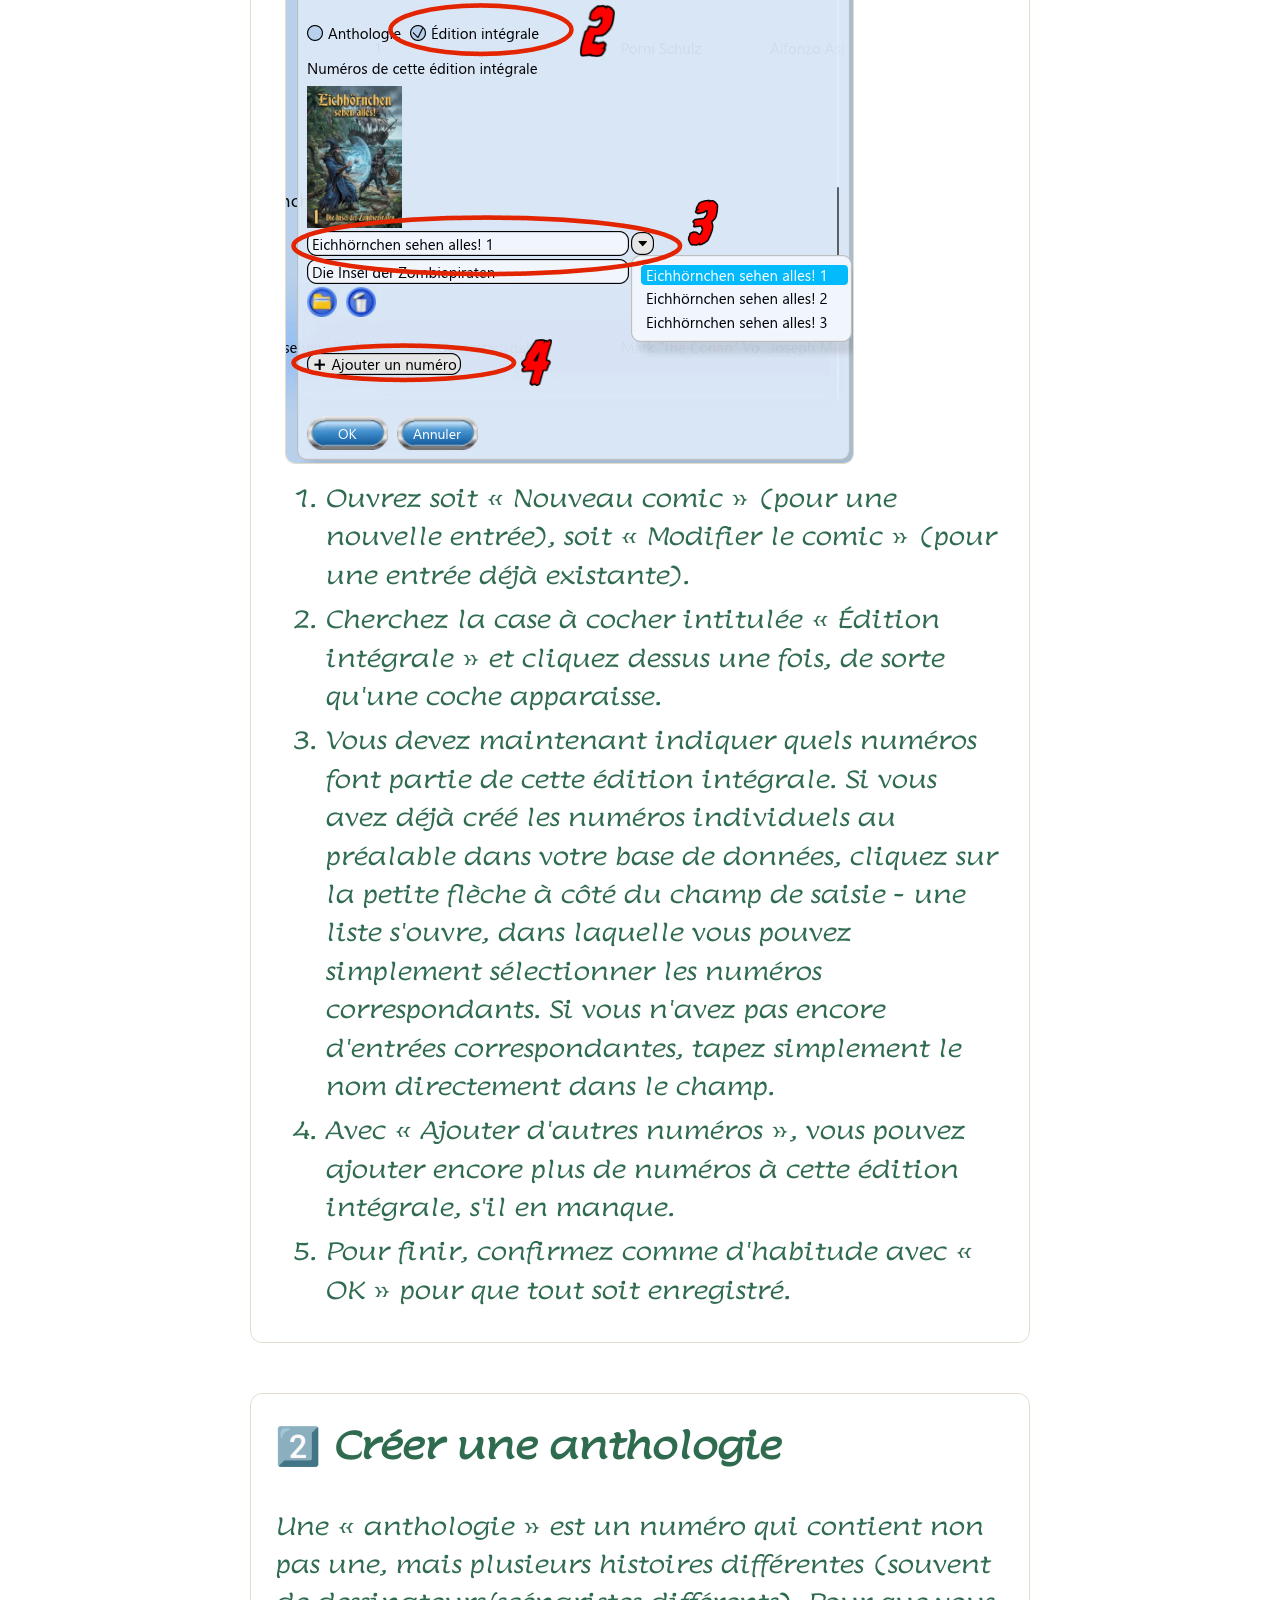
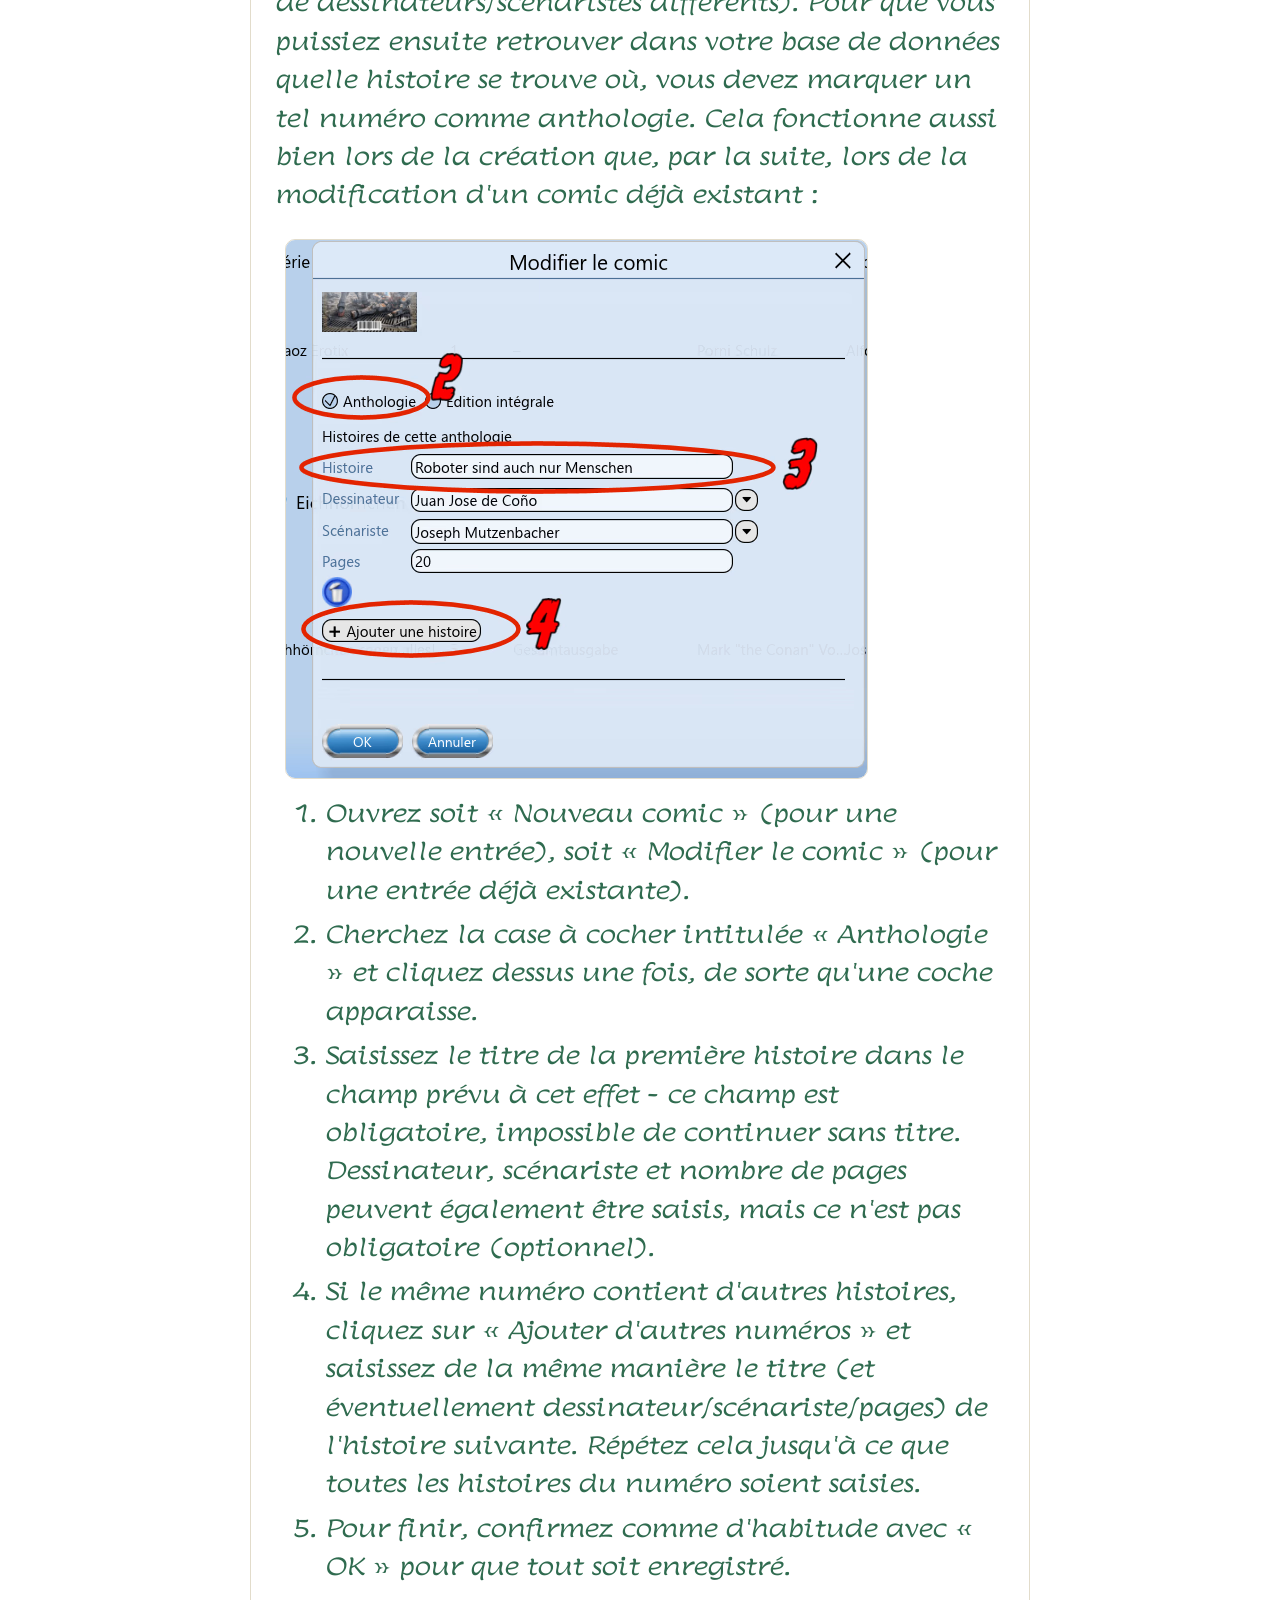
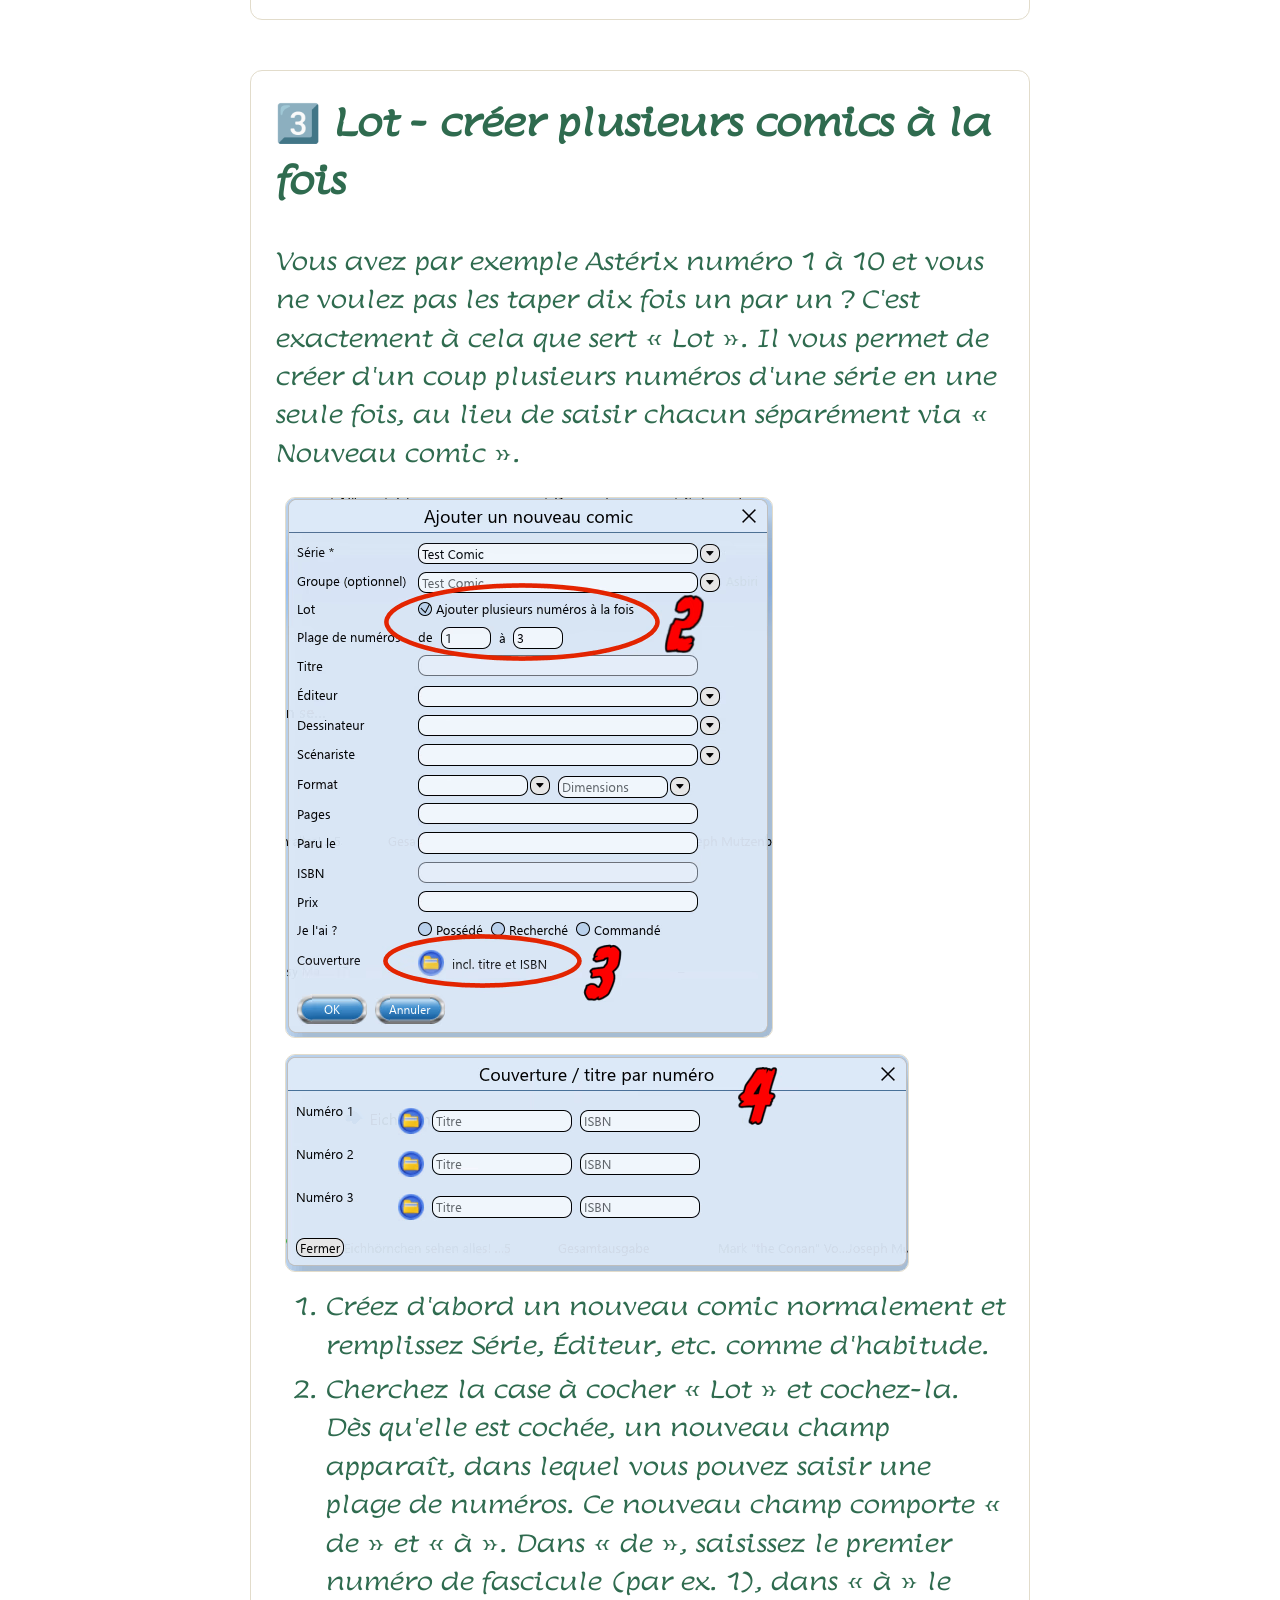
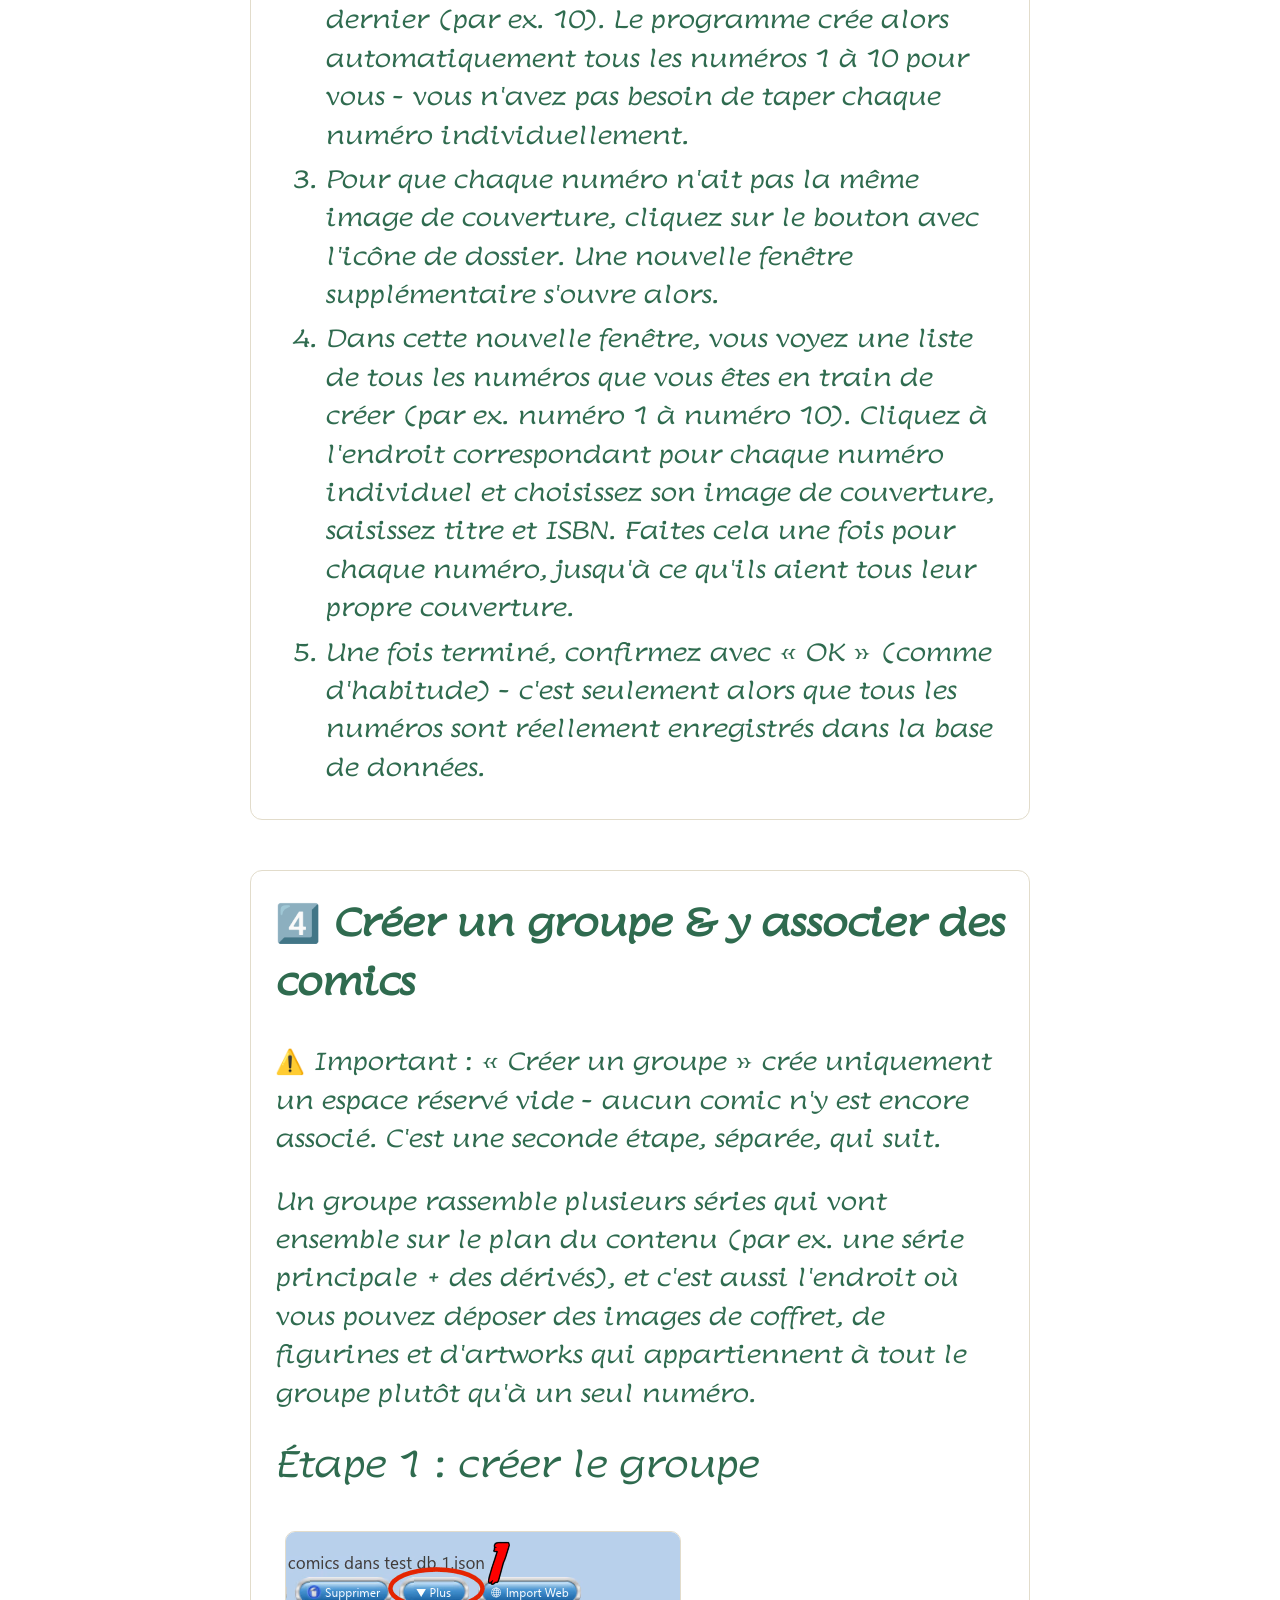
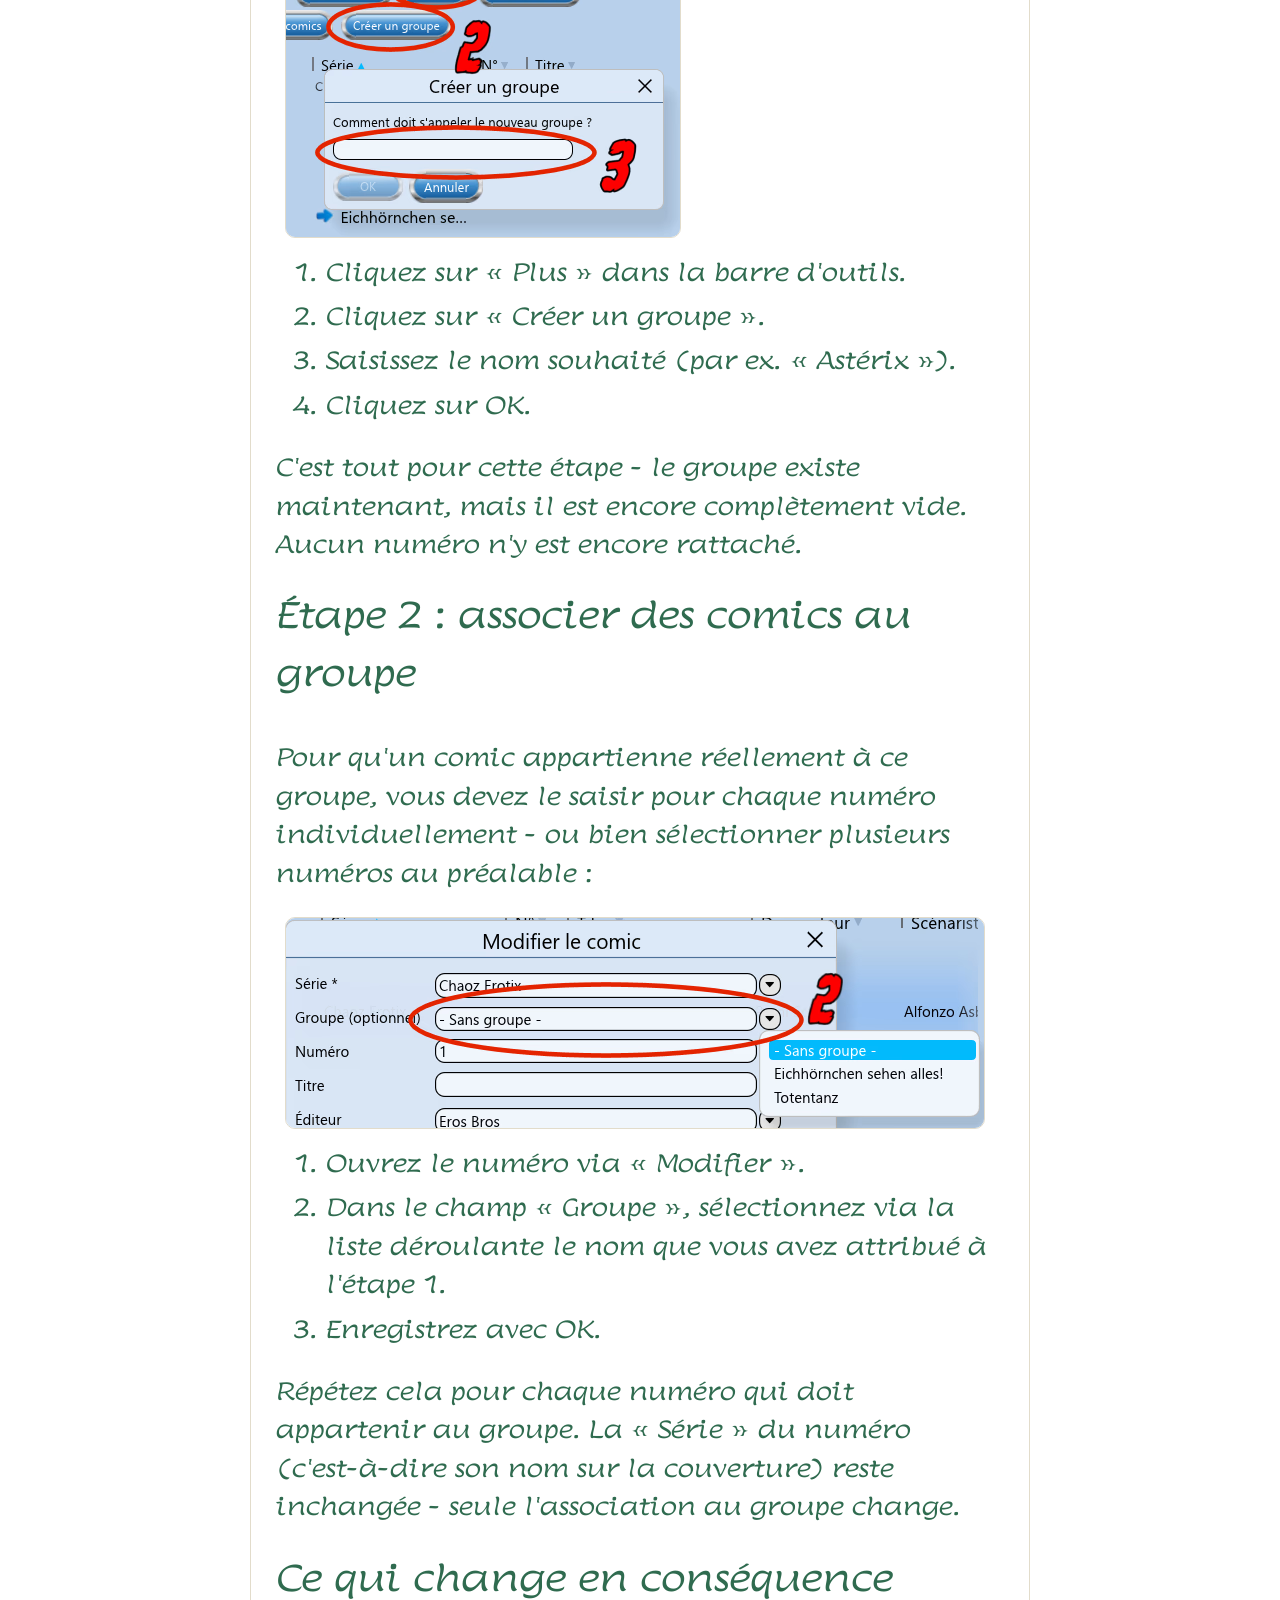
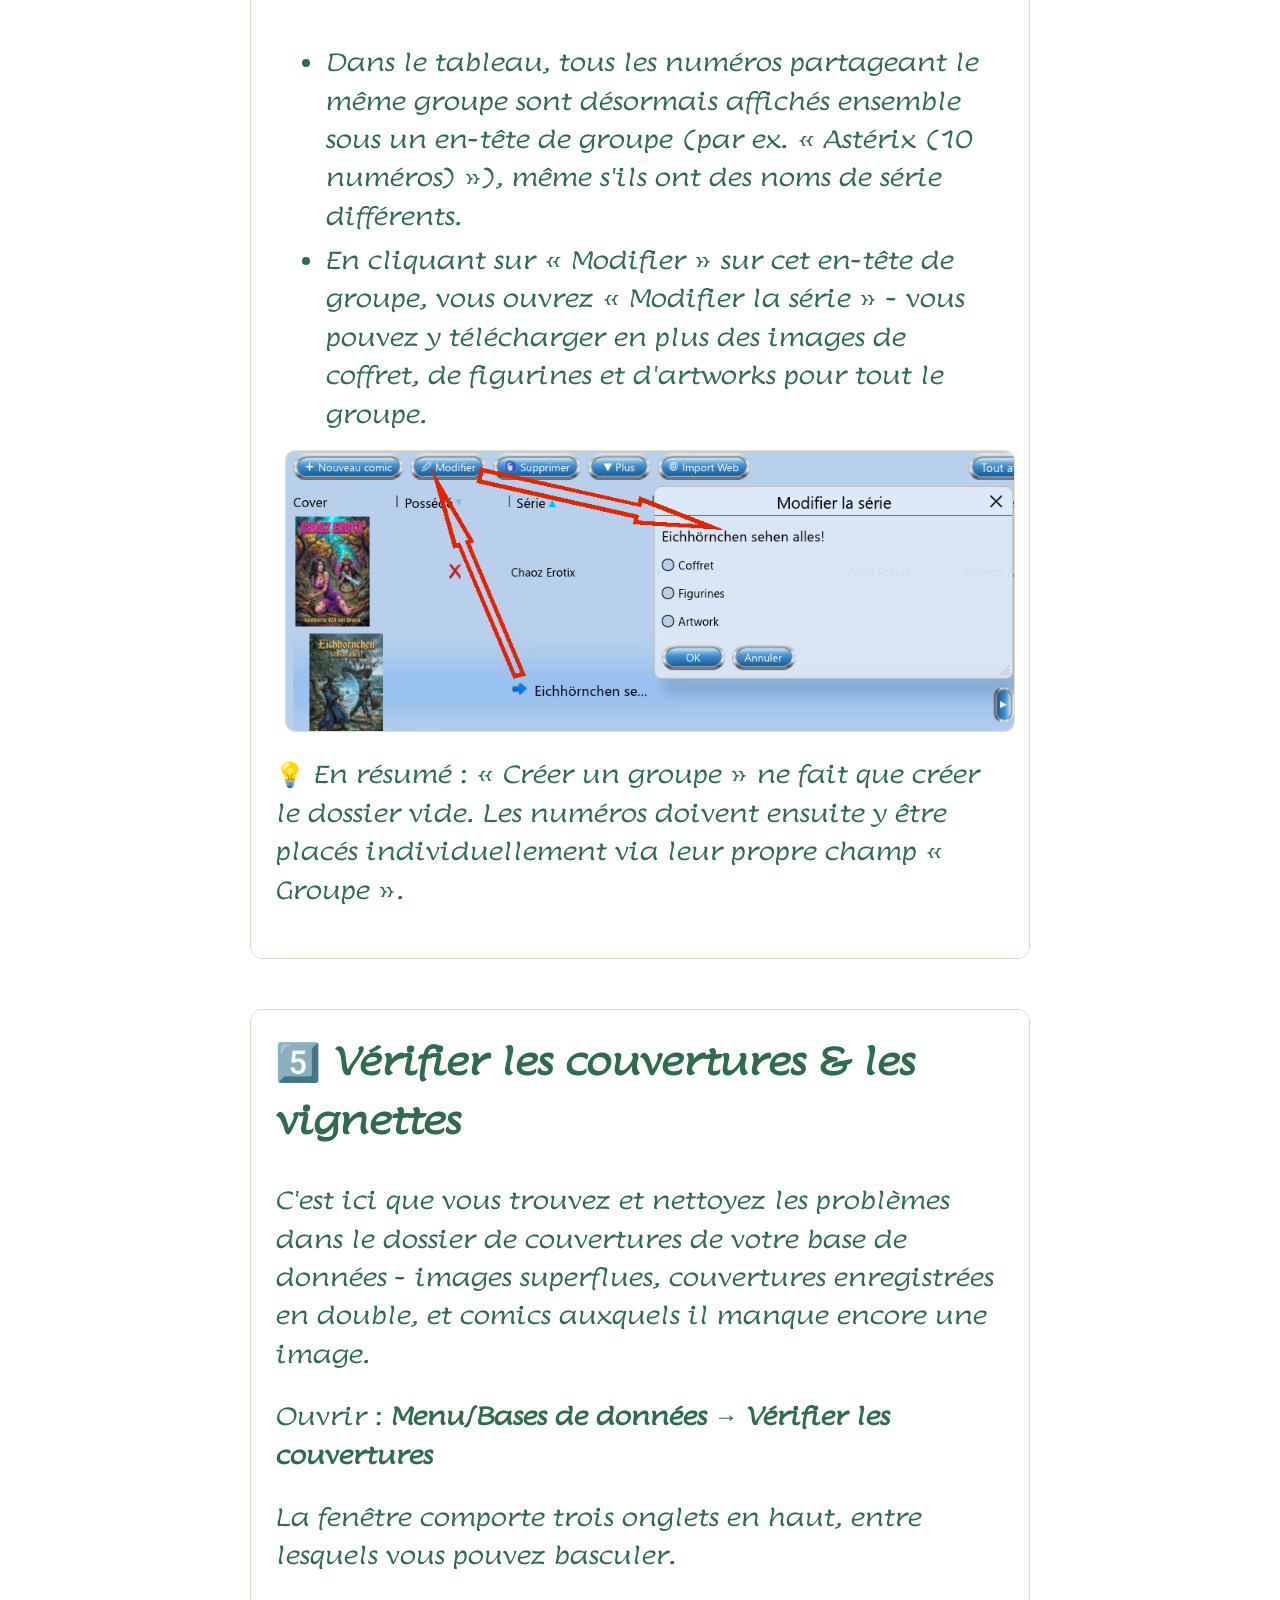
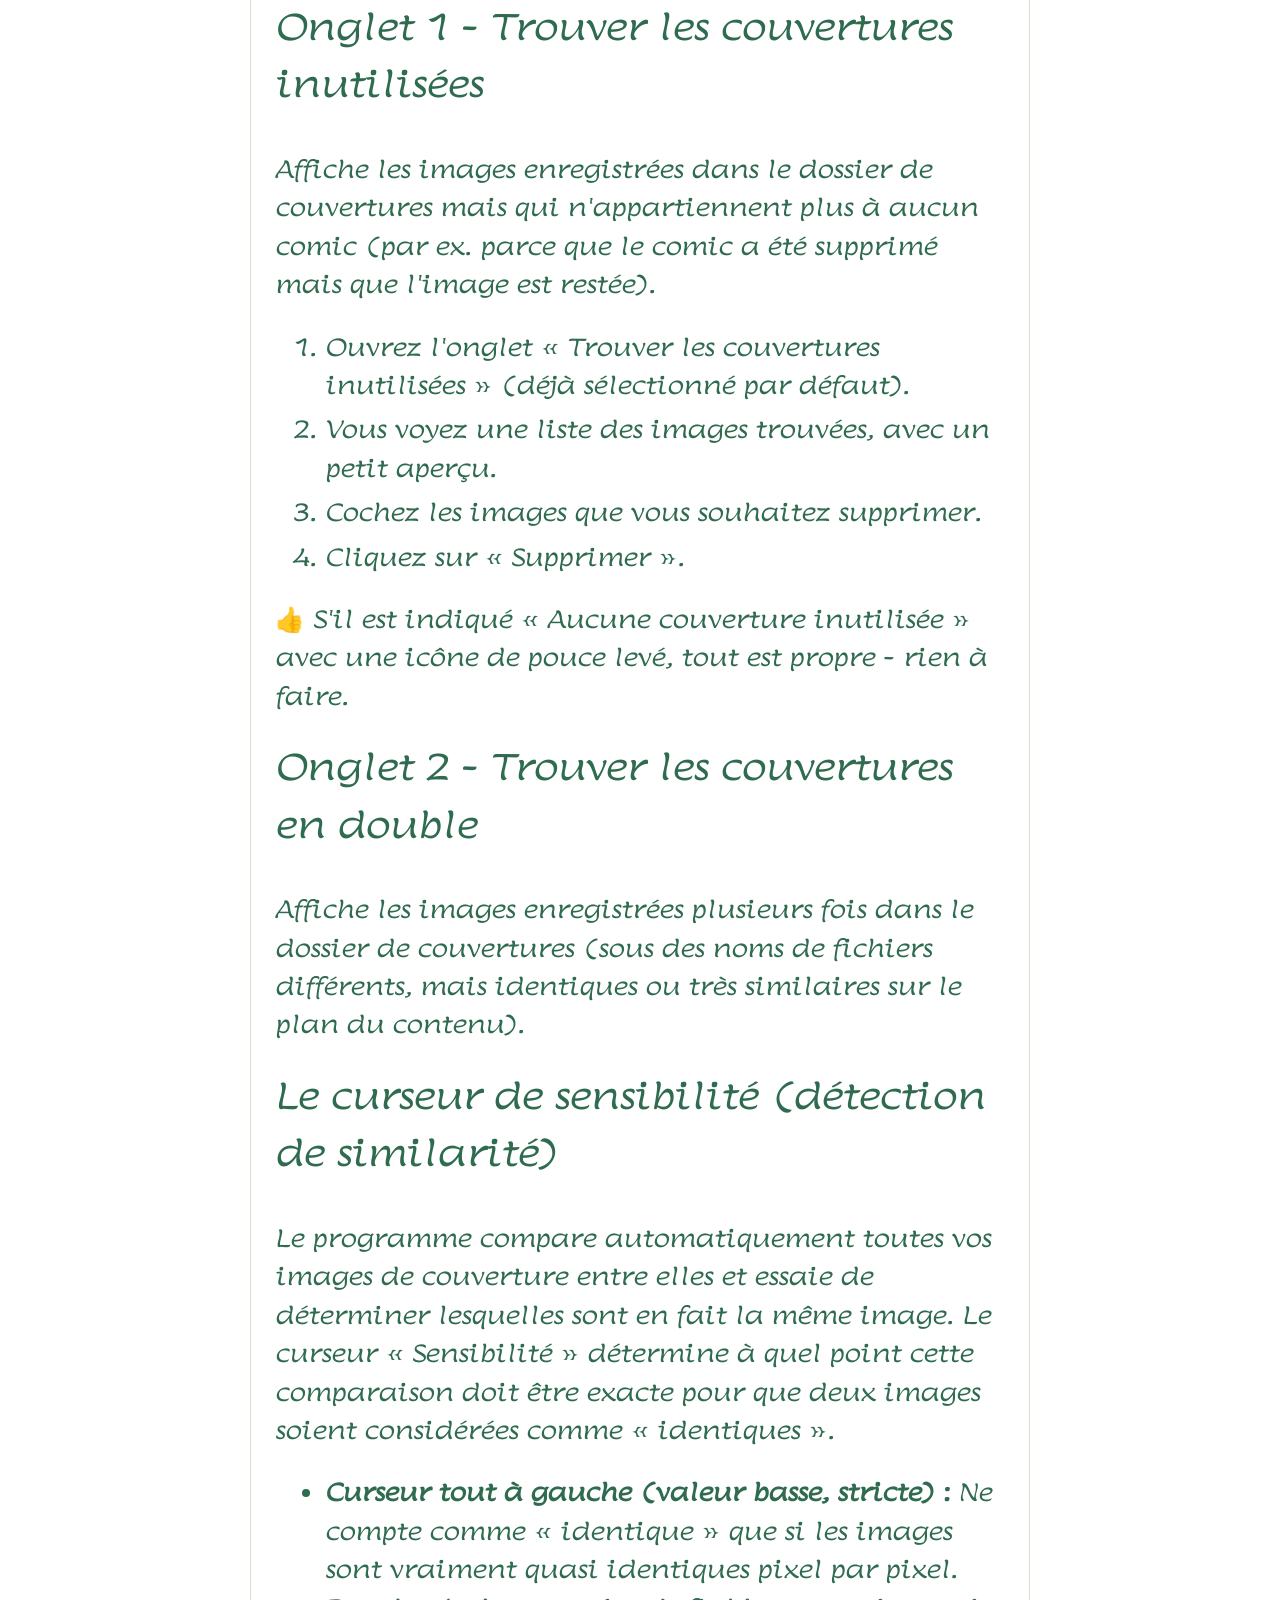
<file: tut/tut_fr.html>
<!DOCTYPE html>
<html lang="fr">
<head>
  <meta charset="UTF-8">
  <meta name="viewport" content="width=device-width, initial-scale=1.0">
  <title>Guide rapide</title>
  <link rel="stylesheet" href="style.css">
  <style>@import url('https://fonts.googleapis.com/css2?family=Lumanosimo&display=swap');</style>
  
</head>
<body>

  <header>
    <h4>Anti-Comic-Chaos-Tool</h4>
    <h3>v1.10.2026</h3>
  </header>


  <main>

    <!-- ============================================================
         Sommaire
         ============================================================ -->
    <section class="step" id="inhaltsverzeichnis">
      <h2>Sommaire</h2>
      <div class="description">
        <ul style="list-style: none; ">
		  <li><a class="weiter-btn" href="#crashkurs">0️⃣ Cours accéléré</a></li>
          <li><a class="weiter-btn" href="#kapitel1">1️⃣ Créer une édition intégrale</a></li>
          <li><a class="weiter-btn" href="#kapitel2">2️⃣ Créer une anthologie</a></li>
          <li><a class="weiter-btn" href="#kapitel3">3️⃣ Lot - créer plusieurs comics à la fois</a></li>
          <li><a class="weiter-btn" href="#kapitel4">4️⃣ Créer un groupe &amp; y associer des comics</a></li>
          <li><a class="weiter-btn" href="#kapitel5">5️⃣ Vérifier les couvertures &amp; les vignettes</a></li>
          <li><a class="weiter-btn" href="#kapitel6">6️⃣ Importer des comics</a></li>
          <li><a class="weiter-btn" href="#kapitel7">7️⃣ Exporter des comics</a></li>
	      <li><a class="weiter-btn" href="#comixz">8️⃣ Mentions légales</a></li>
        </ul>
      </div>
    </section>


    <!-- ============================================================
         Introduction / Remarques importantes
         ============================================================ -->
    <section class="step">
      
      <div class="description">
        <p>❓ « Anti-Comic-Chaos-Tool » est un petit programme qui vous permet de gérer votre collection de comics - conçu à l'origine pour les comics en langue allemande, mais il fonctionne tout aussi bien avec des comics en anglais, en français ou dans d'autres langues. Que vous possédiez 10 mangas ou une collection Disney complète : avec cet outil, vous saurez toujours ce que vous possédez déjà.</p>
        <p>😁 Rien à installer. Pas d'assistant d'installation, pas d'inscription, pas de publicité. Le dossier complet contenant le programme fonctionne tel quel - vous pouvez donc aussi simplement le copier sur une clé USB et continuer à l'utiliser sur un autre PC.</p>
        <p>⚠️ Ces 2 fichiers et le dossier correspondant doivent toujours rester ensemble dans le même répertoire (c'est-à-dire le même dossier sur le disque dur ou la clé) :</p>
        <ul>
          <li>Le fichier du programme : « acct.exe » (c'est ce que vous lancez pour ouvrir le programme)</li>
          <li>Le fichier de paramètres : « comic.ini » (c'est là que le programme mémorise vos réglages)</li>
          <li>Un dossier nommé « DB_nom de la base de données » - il contient toutes les images ainsi que le fichier de la base de données proprement dit.</li>
        </ul>
        <p>Si vous créez plusieurs bases de données (par exemple parce que vous voulez séparer mangas et comics), le programme crée automatiquement un dossier propre à chacune, par ex. « DB_nom de la base de données1 », « DB_nom de la base de données2 » et ainsi de suite. Vous n'avez pas à vous en occuper vous-même, le programme les crée tout seul.</p>
      </div>
    </section>


    <!-- ============================================================
         Cours accéléré
         ============================================================ -->
    <section class="step" id="crashkurs">
      <h2>0️⃣ Cours accéléré</h2>
      <div class="description">
        <p>Saisir et modifier des comics est en fait assez intuitif - le mieux est de simplement regarder le formulaire de saisie et d'essayer par vous-même. Quelques petites choses fonctionnent toutefois un peu différemment de ce à quoi vous êtes peut-être habitué avec d'autres programmes :</p>
        
        <ul>
          <li>Dès que vous modifiez quelque chose quelque part puis cliquez sur « OK », c'est immédiatement et automatiquement écrit dans la base de données. Il n'y a volontairement pas de bouton « Enregistrer » ou « Enregistrer sous » comme vous en connaissez peut-être dans Word ou d'autres programmes.</li>
          <li>À côté de certains champs de saisie, vous verrez une petite flèche ▼ sur la droite. En cliquant dessus, une liste s'ouvre avec les valeurs déjà saisies dans ce champ auparavant (par ex. noms de dessinateurs ou de scénaristes) - vous n'avez donc pas besoin de tout retaper à chaque fois, vous pouvez simplement cliquer sur une entrée existante. Vous pouvez tout aussi bien taper quelque chose de complètement nouveau dans le champ si le nom souhaité ne figure pas encore dans la liste.</li>
          <li>Si vous ajoutez plusieurs numéros d'une série (par ex. Astérix numéro 10 à 33), le programme les regroupe automatiquement dans la fenêtre principale sous le nom commun « Astérix » afin que la liste reste claire. À gauche d'un tel nom de série, vous verrez une petite icône en forme de flèche <img src="pfeil_blau_treeview.png" style="height: 1em; width: auto; vertical-align: middle; display: inline; margin: 0 4px;" alt="Flèche">. Cliquez dessus pour afficher ou masquer tous les numéros individuels de cette série.</li>
          <li>Vous souhaitez sélectionner plusieurs comics en même temps (par ex. pour tous les supprimer ou les modifier d'un coup) ? Cela fonctionne exactement comme vous le connaissez dans l'Explorateur Windows : maintenez la touche CTRL enfoncée et cliquez successivement sur chaque comic souhaité pour ajouter ou retirer des comics individuels de la sélection. Vous pouvez aussi maintenir la touche MAJ enfoncée et cliquer sur le premier puis le dernier comic d'une série pour sélectionner d'un coup tout ce qui se trouve entre les deux.</li>
        </ul>
      </div>
    </section>


    <!-- ============================================================
         1) Édition intégrale
         ============================================================ -->
    <section class="step" id="kapitel1">
      <h2>1️⃣ Créer une édition intégrale</h2>
      
      <div class="description">
          <p>Une « édition intégrale » est un volume épais dans lequel plusieurs numéros individuels d'une série ont été réimprimés ensemble (par ex. « Astérix Intégrale : Tomes 1 à 3 en un seul livre »). Pour que le programme reconnaisse cela et associe correctement les numéros, vous devez marquer ce volume comme édition intégrale. Cela fonctionne aussi bien lors de la création que, par la suite, lors de la modification d'un comic déjà existant :</p>
<img src="anleitung_gesamtausgabe_fr.avif">
          <ol>
          <li>Ouvrez soit « Nouveau comic » (pour une nouvelle entrée), soit « Modifier le comic » (pour une entrée déjà existante).</li>
          <li>Cherchez la case à cocher intitulée « Édition intégrale » et cliquez dessus une fois, de sorte qu'une coche apparaisse.</li>
          <li>Vous devez maintenant indiquer quels numéros font partie de cette édition intégrale. Si vous avez déjà créé les numéros individuels au préalable dans votre base de données, cliquez sur la petite flèche à côté du champ de saisie - une liste s'ouvre, dans laquelle vous pouvez simplement sélectionner les numéros correspondants. Si vous n'avez pas encore d'entrées correspondantes, tapez simplement le nom directement dans le champ.</li>
          <li>Avec « Ajouter d'autres numéros », vous pouvez ajouter encore plus de numéros à cette édition intégrale, s'il en manque.</li>
          <li>Pour finir, confirmez comme d'habitude avec « OK » pour que tout soit enregistré.</li>
        </ol>
       </div>
    </section>


    <!-- ============================================================
         2) Anthologie
         ============================================================ -->
    <section class="step" id="kapitel2">
      <h2>2️⃣ Créer une anthologie</h2>
     
      <div class="description">
          <p>Une « anthologie » est un numéro qui contient non pas une, mais plusieurs histoires différentes (souvent de dessinateurs/scénaristes différents). Pour que vous puissiez ensuite retrouver dans votre base de données quelle histoire se trouve où, vous devez marquer un tel numéro comme anthologie. Cela fonctionne aussi bien lors de la création que, par la suite, lors de la modification d'un comic déjà existant :</p>
 <img src="anleitung_anthologie_fr.avif">
          <ol>
          <li>Ouvrez soit « Nouveau comic » (pour une nouvelle entrée), soit « Modifier le comic » (pour une entrée déjà existante).</li>
          <li>Cherchez la case à cocher intitulée « Anthologie » et cliquez dessus une fois, de sorte qu'une coche apparaisse.</li>
          <li>Saisissez le titre de la première histoire dans le champ prévu à cet effet - ce champ est obligatoire, impossible de continuer sans titre. Dessinateur, scénariste et nombre de pages peuvent également être saisis, mais ce n'est pas obligatoire (optionnel).</li>
          <li>Si le même numéro contient d'autres histoires, cliquez sur « Ajouter d'autres numéros » et saisissez de la même manière le titre (et éventuellement dessinateur/scénariste/pages) de l'histoire suivante. Répétez cela jusqu'à ce que toutes les histoires du numéro soient saisies.</li>
          <li>Pour finir, confirmez comme d'habitude avec « OK » pour que tout soit enregistré.</li>
        </ol>
      </div>
    </section>


    <!-- ============================================================
         3) Lot
         ============================================================ -->
    <section class="step" id="kapitel3">
      <h2>3️⃣ Lot - créer plusieurs comics à la fois</h2>
      <div class="description">
          <p>Vous avez par exemple Astérix numéro 1 à 10 et vous ne voulez pas les taper dix fois un par un ? C'est exactement à cela que sert « Lot ». Il vous permet de créer d'un coup plusieurs numéros d'une série en une seule fois, au lieu de saisir chacun séparément via « Nouveau comic ».</p>
      <img src="anleitung_batch_1_fr.avif">
      <img src="anleitung_batch_2_fr.avif">

          <ol>
          <li>Créez d'abord un nouveau comic normalement et remplissez Série, Éditeur, etc. comme d'habitude.</li>
          <li>Cherchez la case à cocher « Lot » et cochez-la. Dès qu'elle est cochée, un nouveau champ apparaît, dans lequel vous pouvez saisir une plage de numéros.
          Ce nouveau champ comporte « de » et « à ». Dans « de », saisissez le premier numéro de fascicule (par ex. 1), dans « à » le dernier (par ex. 10). Le programme crée alors automatiquement tous les numéros 1 à 10 pour vous - vous n'avez pas besoin de taper chaque numéro individuellement.</li>
          <li>Pour que chaque numéro n'ait pas la même image de couverture, cliquez sur le bouton avec l'icône de dossier. Une nouvelle fenêtre supplémentaire s'ouvre alors.</li>
          <li>Dans cette nouvelle fenêtre, vous voyez une liste de tous les numéros que vous êtes en train de créer (par ex. numéro 1 à numéro 10). Cliquez à l'endroit correspondant pour chaque numéro individuel et choisissez son image de couverture, saisissez titre et ISBN. Faites cela une fois pour chaque numéro, jusqu'à ce qu'ils aient tous leur propre couverture.</li>
          <li>Une fois terminé, confirmez avec « OK » (comme d'habitude) - c'est seulement alors que tous les numéros sont réellement enregistrés dans la base de données.</li>
        </ol>
      </div>
    </section>


    <!-- ============================================================
         5) Créer & associer un groupe
         ============================================================ -->
    <section class="step" id="kapitel4">
      <h2>4️⃣ Créer un groupe &amp; y associer des comics</h2>
      <div class="description">
        <p>⚠️ Important : « Créer un groupe » crée uniquement un espace réservé vide - aucun comic n'y est encore associé. C'est une seconde étape, séparée, qui suit.</p>
        <p>Un groupe rassemble plusieurs séries qui vont ensemble sur le plan du contenu (par ex. une série principale + des dérivés), et c'est aussi l'endroit où vous pouvez déposer des images de coffret, de figurines et d'artworks qui appartiennent à tout le groupe plutôt qu'à un seul numéro.</p>

        <p class="note">Étape 1 : créer le groupe</p>
		<img src="anleitung_gruppe_1_fr.avif">
        <ol>
          <li>Cliquez sur « Plus » dans la barre d'outils.</li>
          <li>Cliquez sur « Créer un groupe ».</li>
          <li>Saisissez le nom souhaité (par ex. « Astérix »).</li>
          <li>Cliquez sur OK.</li>
        </ol>
        <p>C'est tout pour cette étape - le groupe existe maintenant, mais il est encore complètement vide. Aucun numéro n'y est encore rattaché.</p>

        <p class="note">Étape 2 : associer des comics au groupe</p>
        <p>Pour qu'un comic appartienne réellement à ce groupe, vous devez le saisir pour chaque numéro individuellement - ou bien sélectionner plusieurs numéros au préalable :</p>
		<img src="anleitung_gruppe_2_fr.avif">
        <ol>
          <li>Ouvrez le numéro via « Modifier ».</li>
          <li>Dans le champ « Groupe », sélectionnez via la liste déroulante le nom que vous avez attribué à l'étape 1.</li>
          <li>Enregistrez avec OK.</li>
        </ol>
        <p>Répétez cela pour chaque numéro qui doit appartenir au groupe. La « Série » du numéro (c'est-à-dire son nom sur la couverture) reste inchangée - seule l'association au groupe change.</p>

        <p class="note">Ce qui change en conséquence</p>
        <ul>
          <li>Dans le tableau, tous les numéros partageant le même groupe sont désormais affichés ensemble sous un en-tête de groupe (par ex. « Astérix (10 numéros) »), même s'ils ont des noms de série différents.</li>
		  <li>En cliquant sur « Modifier » sur cet en-tête de groupe, vous ouvrez « Modifier la série » - vous pouvez y télécharger en plus des images de coffret, de figurines et d'artworks pour tout le groupe.</li>
        </ul>
          <img src="anleitung_gruppe_3_fr.avif">

        <p>💡 En résumé : « Créer un groupe » ne fait que créer le dossier vide. Les numéros doivent ensuite y être placés individuellement via leur propre champ « Groupe ».</p>
      </div>
    </section>



    <!-- ============================================================
         6) Vérifier les couvertures & les vignettes
         ============================================================ -->
    <section class="step" id="kapitel5">
      <h2>5️⃣ Vérifier les couvertures &amp; les vignettes</h2>
      <div class="description">
        <p>C'est ici que vous trouvez et nettoyez les problèmes dans le dossier de couvertures de votre base de données - images superflues, couvertures enregistrées en double, et comics auxquels il manque encore une image.</p>
        <p>Ouvrir : <strong>Menu/Bases de données → Vérifier les couvertures</strong></p>
        <p>La fenêtre comporte trois onglets en haut, entre lesquels vous pouvez basculer.</p>

        <p class="note">Onglet 1 - Trouver les couvertures inutilisées</p>
        <p>Affiche les images enregistrées dans le dossier de couvertures mais qui n'appartiennent plus à aucun comic (par ex. parce que le comic a été supprimé mais que l'image est restée).</p>
        <ol>
          <li>Ouvrez l'onglet « Trouver les couvertures inutilisées » (déjà sélectionné par défaut).</li>
          <li>Vous voyez une liste des images trouvées, avec un petit aperçu.</li>
          <li>Cochez les images que vous souhaitez supprimer.</li>
          <li>Cliquez sur « Supprimer ».</li>
        </ol>
        <p>👍 S'il est indiqué « Aucune couverture inutilisée » avec une icône de pouce levé, tout est propre - rien à faire.</p>

        <p class="note">Onglet 2 - Trouver les couvertures en double</p>
        <p>Affiche les images enregistrées plusieurs fois dans le dossier de couvertures (sous des noms de fichiers différents, mais identiques ou très similaires sur le plan du contenu).</p>

        <p class="note">Le curseur de sensibilité (détection de similarité)</p>
        <p>Le programme compare automatiquement toutes vos images de couverture entre elles et essaie de déterminer lesquelles sont en fait la même image. Le curseur « Sensibilité » détermine à quel point cette comparaison doit être exacte pour que deux images soient considérées comme « identiques ».</p>
        <ul>
          <li><strong>Curseur tout à gauche (valeur basse, stricte) :</strong> Ne compte comme « identique » que si les images sont vraiment quasi identiques pixel par pixel. Peu de résultats, mais très fiables - certains vrais doublons (par ex. légèrement recadrés ou compressés différemment) sont ainsi manqués.</li>
          <li><strong>Curseur tout à droite (valeur haute, généreuse) :</strong> Compte déjà comme « identique » si les images ne se ressemblent que grossièrement. Plus de résultats - mais le risque augmente que des couvertures en réalité différentes soient classées à tort comme « identiques ».</li>
        </ul>
        <p>Il n'y a pas de valeur « correcte » - cela dépend de l'apparence de vos couvertures. Déplacez le curseur et observez comment la liste de résultats en dessous s'ajuste immédiatement.</p>
        <p>💡 Si un nom de comic est indiqué à côté d'une image, elle appartient à ce comic - en général, vous ne devriez pas la supprimer. Si aucun nom n'est indiqué à côté, elle n'appartient à aucun comic et peut généralement être supprimée sans risque.</p>
        <ol>
          <li>Ouvrez l'onglet « Trouver les couvertures en double ».</li>
          <li>Ajustez la sensibilité si nécessaire.</li>
          <li>Parcourez les groupes trouvés - vérifiez chaque image individuellement via l'aperçu pour voir s'il s'agit vraiment d'un doublon.</li>
          <li>Ne cochez que ce que vous voulez vraiment supprimer.</li>
          <li>Cliquez sur « Supprimer ».</li>
        </ol>
        <p>⚠️ Vérifiez que les couvertures sont vraiment identiques avant de supprimer ! La détection automatique peut se tromper, en particulier avec des couvertures ayant un cadre/une mise en page similaire mais un contenu différent - le curseur n'est qu'une aide, pas une garantie.</p>

        <p class="note">Onglet 3 - Comics sans couverture</p>
        <p>Affiche les comics de votre base de données auxquels aucune image n'est encore associée (vous les reconnaissez dans le tableau normal à l'icône d'appareil photo à la place d'une couverture). Vous ne pouvez rien supprimer directement ici - la liste sert uniquement à donner une vue d'ensemble. Cliquez sur une entrée pour modifier le comic concerné et y ajouter une image.</p>

        <p class="note">Vérifier les vignettes</p>
        <p>Les images de couverture peuvent peser plusieurs Mo - plus il y en a, plus le chargement est long. C'est pourquoi le programme crée automatiquement de petites copies à chargement rapide (« vignettes »). Cela se fait en principe tout seul, vous n'avez normalement pas à vous en occuper.</p>
        <p>Si quelque chose s'est mal passé (par ex. après un plantage ou des interventions manuelles dans le système de fichiers), « Vérifier les vignettes » vérifie qu'une copie miniature existe bien pour chaque couverture, et complète automatiquement celles qui manquent.</p>
        <p>Ouvrir : <strong>Menu/Bases de données → Vérifier les vignettes</strong></p>
        <ol>
          <li>Cliquez sur « Vérifier ».</li>
          <li>Le programme parcourt en arrière-plan toutes les couvertures (cela peut prendre un moment avec beaucoup de comics).</li>
          <li>Les vignettes manquantes sont recréées automatiquement.</li>
        </ol>
        <p>💡 Que se passe-t-il s'il manque une vignette ? Rien de grave - l'application fonctionne quand même parfaitement, les images se chargent juste un peu plus lentement jusqu'à ce que vous exécutiez cette fonction une fois.</p>

        <p>💡 En résumé : « Vérifier les couvertures » nettoie le dossier d'images, « Vérifier les vignettes » répare les aperçus rapides - vous pouvez lancer les deux sans risque de temps en temps, mais avec « Trouver les couvertures en double », vérifiez toujours vous-même avant de supprimer.</p>
      </div>
    </section>



    <!-- ============================================================
         7) Importer des comics
         ============================================================ -->
    <section class="step" id="kapitel6">
      <h2>6️⃣ Importer des comics</h2>
      <div class="description">
        <p>C'est ici que vous récupérez des comics d'une autre base de données vers votre base de données actuellement ouverte.</p>

        <p class="note">Étape 1 : ouvrir la fenêtre</p>
        <ol>
          <li>Cliquez sur « Plus » dans la barre d'outils.</li>
          <li>Cliquez sur « Importer des comics ».</li>
        </ol>

        <p class="note">Étape 2 : sélectionner un fichier</p>
        <p>Vous voyez une liste de toutes les autres bases de données trouvées. Cliquez sur le nom de la base de données depuis laquelle vous voulez récupérer des comics - elle est alors mise en surbrillance.</p>

        <p class="note">Étape 3 : confirmer</p>
        <p>Dès qu'un fichier est sélectionné, le bouton OK apparaît. Cliquez dessus.</p>

        <p class="note">Ce qui se passe ensuite</p>
        <ul>
          <li>Tous les comics du fichier sélectionné sont repris dans votre base de données actuelle.</li>
          <li>Les comics correspondant exactement, sur le plan du contenu, à un comic déjà existant ne sont pas importés en double.</li>
          <li>Les images associées (couverture, tirage d'art, coffret, figurines, artworks) sont automatiquement reprises également.</li>
          <li>Une fenêtre de résultat vous montre à la fin combien de comics ont été repris et combien ont été ignorés en tant que doublons.</li>
        </ul>
        <p>💡 L'autre base de données reste inchangée dans le processus - seules des copies sont reprises dans votre base de données actuelle, rien n'est supprimé du fichier source.</p>

        <p>💡 En résumé : « Importer des comics » est un sens unique vers votre base de données actuelle - sans risque à essayer, puisque le fichier source n'est jamais modifié.</p>
      </div>
    </section>



    <!-- ============================================================
         8) Exporter des comics
         ============================================================ -->
    <section class="step" id="kapitel7">
      <h2>7️⃣ Exporter des comics</h2>
      <div class="description">
        <p>C'est ici que vous copiez (ou déplacez) une sélection de vos comics vers une autre base de données - soit une nouvelle, soit une qui existe déjà.</p>

        <p class="note">Étape 1 : sélectionner des comics</p>
        <p>Dans le tableau, sélectionnez les comics que vous souhaitez exporter. Le bouton « Exporter des comics » (sous « Plus ») ne devient cliquable qu'une fois qu'au moins un comic est sélectionné.</p>

        <p class="note">Étape 2 : choisir la destination</p>
        <ul>
          <li><strong>Nouveau fichier :</strong> Une toute nouvelle base de données est créée, ne contenant que les comics sélectionnés. Vous lui donnez un nom.</li>
          <li><strong>Base de données existante :</strong> Les comics sélectionnés sont ajoutés à une base de données déjà existante. Vous choisissez le fichier de destination dans une liste.</li>
        </ul>

        <p class="note">Étape 3 : choisir Copier ou Déplacer</p>
        <ul>
          <li><strong>Copier (par défaut) :</strong> Les comics se retrouvent en plus dans la base de données de destination - ils restent inchangés dans votre base de données actuelle.</li>
          <li><strong>Déplacer :</strong> Les comics sont transférés vers la base de données de destination et supprimés de votre base de données actuelle. Les images associées sont également déplacées (pas conservées en double) - sauf si un autre comic restant utilise encore exactement la même image (par ex. une couverture d'intégrale partagée), auquel cas elle est conservée par sécurité.</li>
        </ul>

        <p class="note">Étape 4 : confirmer</p>
        <p>Cliquez sur OK.</p>

      </div>
    </section>




    <!-- ============================================================
         Licence / Avertissement / Contact
         ============================================================ -->
    <section class="step" id="comixz">
	<h2>8️⃣ Mentions légales</h2>
      <div class="description">

        <p class="note">Licence :</p>
        <p>
          Ce logiciel est gratuit et peut être utilisé, copié et
          redistribué par tous.
        </p>
        <p>
          L'utilisation commerciale n'est pas autorisée. Seules les
          fins privées, personnelles et non commerciales sont
          autorisées (par ex. gestion de sa propre collection,
          usage personnel, partage avec des amis/connaissances).
        </p>
        <p>
          Distribué sous licence PolyForm Noncommercial License 1.0.0.
        </p>

        <p class="note">Avertissement :</p>
        <p>
          Ce logiciel est fourni « tel quel », sans aucune garantie.
          L'auteur décline toute responsabilité pour :
        </p>
        <ul>
          <li>la perte ou la corruption de données</li>
          <li>les dommages au système ou au matériel</li>
          <li>les dommages directs, indirects ou consécutifs de quelque nature que ce soit,</li>
        </ul>
        <p>
          résultant de l'utilisation ou du fonctionnement de ce
          logiciel.
        </p>
        <p>
          L'utilisation se fait sous votre propre responsabilité et
          à vos propres risques. Il est fortement recommandé
          d'effectuer des copies de sauvegarde de vos données
          importantes avant utilisation.
        </p>

        <p class="note">Copyright: </p><p> -=ComixZ=-</p><br>
        <p class="note">eMail: </p><p> comixz@tuta.io</p><br>
        <p class="note">aktuelle Version: </p><p>https://comixz.github.io/</p>

      </div>
    </section>

  </main>



</body>
</html>
</file>
<file: acct_index.css>
html {
  /* Schriftgröße wächst/schrumpft mit dem Browserfenster: 16 px ab ca. 1330 px Breite, minimal 14 px
     (Handy und Tablet bleiben lesbar, kein Sprung bei 600/601 px). Alles andere (Überschriften, Texte,
     Download-Button) skaliert über em/rem mit. */
  font-size: clamp(14px, calc(8px + 0.6vw), 16px);
  min-height: 100%;
  background-color: #0a6cc4; /* Rückfall, falls das feste Hintergrundbild nicht greift */
}

/* Fester Hintergrund: eigene Ebene mit position: fixed statt background-attachment: fixed
   (das ignorieren z. B. Safari auf iPhone/iPad und manche Browser mit Weichzeichner).
   Nur der Inhalt scrollt, Verlauf und Sprechblasen bleiben stehen.
   Sprechblasen: wenige, zufällig verteilte, gemischte Formen in dezentem Blau (Kachel 420 x 340 px,
   wiederholt sich nahtlos). Cyan, Deckkraft der Kontur 14 %, Füllung 8 % im SVG ändern (stroke/fill rgba). */
body::before {
  content: "";
  position: fixed;
  inset: 0;
  z-index: -1;
  pointer-events: none;
  background:
    url("data:image/svg+xml,%3Csvg%20xmlns%3D%22http%3A//www.w3.org/2000/svg%22%20width%3D%22420%22%20height%3D%22340%22%20viewBox%3D%220%200%20420%20340%22%3E%3Cg%20transform%3D%22translate%28295.1%2C221.7%29%20rotate%28-6%29%20scale%280.73%2C0.73%29%22%3E%3Cpath%20d%3D%22M-12%2C18.33%20L-22%2C32%20L0%2C20%20A30%2C20%200%201%200%20-12%2C18.33%20Z%22%20fill%3D%22rgba%28150%2C225%2C255%2C0.08%29%22%20stroke%3D%22rgba%28150%2C225%2C255%2C0.14%29%22%20stroke-width%3D%222%22%20stroke-linejoin%3D%22round%22/%3E%3Ccircle%20cx%3D%22-9%22%20cy%3D%220%22%20r%3D%222.4%22%20fill%3D%22rgba%28150%2C225%2C255%2C0.14%29%22/%3E%3Ccircle%20cx%3D%220%22%20cy%3D%220%22%20r%3D%222.4%22%20fill%3D%22rgba%28150%2C225%2C255%2C0.14%29%22/%3E%3Ccircle%20cx%3D%229%22%20cy%3D%220%22%20r%3D%222.4%22%20fill%3D%22rgba%28150%2C225%2C255%2C0.14%29%22/%3E%3C/g%3E%3Cg%20transform%3D%22translate%28276.5%2C103.0%29%20rotate%2813%29%20scale%28-0.92%2C0.92%29%22%3E%3Cpath%20d%3D%22M-18%2C14%20A12%2C12%200%200%201%20-22%2C-8%20A14%2C14%200%200%201%202%2C-18%20A14%2C14%200%200%201%2024%2C-6%20A12%2C12%200%200%201%2020%2C14%20Z%22%20fill%3D%22rgba%28150%2C225%2C255%2C0.08%29%22%20stroke%3D%22rgba%28150%2C225%2C255%2C0.14%29%22%20stroke-width%3D%222%22%20stroke-linejoin%3D%22round%22/%3E%3C/g%3E%3Cg%20transform%3D%22translate%28365.7%2C107.3%29%20rotate%28-6%29%20scale%28-0.78%2C0.78%29%22%3E%3Cpath%20d%3D%22M32.0%2C0.0%20L19.3%2C3.9%20L27.7%2C12.0%20L14.1%2C10.6%20L16.0%2C20.8%20L5.2%2C14.5%20L0.0%2C24.0%20L-5.2%2C14.5%20L-16.0%2C20.8%20L-14.1%2C10.6%20L-27.7%2C12.0%20L-19.3%2C3.9%20L-32.0%2C0.0%20L-19.3%2C-3.9%20L-27.7%2C-12.0%20L-14.1%2C-10.6%20L-16.0%2C-20.8%20L-5.2%2C-14.5%20L-0.0%2C-24.0%20L5.2%2C-14.5%20L16.0%2C-20.8%20L14.1%2C-10.6%20L27.7%2C-12.0%20L19.3%2C-3.9%20Z%22%20fill%3D%22rgba%28150%2C225%2C255%2C0.08%29%22%20stroke%3D%22rgba%28150%2C225%2C255%2C0.14%29%22%20stroke-width%3D%222%22%20stroke-linejoin%3D%22round%22/%3E%3C/g%3E%3Cg%20transform%3D%22translate%28115.6%2C3.6%29%20rotate%28-11%29%20scale%280.9%2C0.9%29%22%3E%3Cpath%20d%3D%22M-16%2C-20%20H16%20Q30%2C-20%2030%2C-6%20V4%20Q30%2C18%2016%2C18%20H-4%20L-18%2C30%20L-14%2C18%20H-16%20Q-30%2C18%20-30%2C4%20V-6%20Q-30%2C-20%20-16%2C-20%20Z%22%20fill%3D%22rgba%28150%2C225%2C255%2C0.08%29%22%20stroke%3D%22rgba%28150%2C225%2C255%2C0.14%29%22%20stroke-width%3D%222%22%20stroke-linejoin%3D%22round%22/%3E%3C/g%3E%3Cg%20transform%3D%22translate%28115.6%2C343.6%29%20rotate%28-11%29%20scale%280.9%2C0.9%29%22%3E%3Cpath%20d%3D%22M-16%2C-20%20H16%20Q30%2C-20%2030%2C-6%20V4%20Q30%2C18%2016%2C18%20H-4%20L-18%2C30%20L-14%2C18%20H-16%20Q-30%2C18%20-30%2C4%20V-6%20Q-30%2C-20%20-16%2C-20%20Z%22%20fill%3D%22rgba%28150%2C225%2C255%2C0.08%29%22%20stroke%3D%22rgba%28150%2C225%2C255%2C0.14%29%22%20stroke-width%3D%222%22%20stroke-linejoin%3D%22round%22/%3E%3C/g%3E%3Cg%20transform%3D%22translate%2839.8%2C-42.6%29%20rotate%287%29%20scale%28-0.75%2C0.75%29%22%3E%3Cellipse%20cx%3D%220%22%20cy%3D%220%22%20rx%3D%2230%22%20ry%3D%2220%22%20fill%3D%22rgba%28150%2C225%2C255%2C0.08%29%22%20stroke%3D%22rgba%28150%2C225%2C255%2C0.14%29%22%20stroke-width%3D%222%22/%3E%3Ccircle%20cx%3D%22-20%22%20cy%3D%2227%22%20r%3D%224.2%22%20fill%3D%22rgba%28150%2C225%2C255%2C0.08%29%22%20stroke%3D%22rgba%28150%2C225%2C255%2C0.14%29%22%20stroke-width%3D%222%22/%3E%3Ccircle%20cx%3D%22-28%22%20cy%3D%2235%22%20r%3D%222.6%22%20fill%3D%22rgba%28150%2C225%2C255%2C0.08%29%22%20stroke%3D%22rgba%28150%2C225%2C255%2C0.14%29%22%20stroke-width%3D%222%22/%3E%3Ccircle%20cx%3D%22-9%22%20cy%3D%220%22%20r%3D%222.4%22%20fill%3D%22rgba%28150%2C225%2C255%2C0.14%29%22/%3E%3Ccircle%20cx%3D%220%22%20cy%3D%220%22%20r%3D%222.4%22%20fill%3D%22rgba%28150%2C225%2C255%2C0.14%29%22/%3E%3Ccircle%20cx%3D%229%22%20cy%3D%220%22%20r%3D%222.4%22%20fill%3D%22rgba%28150%2C225%2C255%2C0.14%29%22/%3E%3C/g%3E%3Cg%20transform%3D%22translate%2839.8%2C297.4%29%20rotate%287%29%20scale%28-0.75%2C0.75%29%22%3E%3Cellipse%20cx%3D%220%22%20cy%3D%220%22%20rx%3D%2230%22%20ry%3D%2220%22%20fill%3D%22rgba%28150%2C225%2C255%2C0.08%29%22%20stroke%3D%22rgba%28150%2C225%2C255%2C0.14%29%22%20stroke-width%3D%222%22/%3E%3Ccircle%20cx%3D%22-20%22%20cy%3D%2227%22%20r%3D%224.2%22%20fill%3D%22rgba%28150%2C225%2C255%2C0.08%29%22%20stroke%3D%22rgba%28150%2C225%2C255%2C0.14%29%22%20stroke-width%3D%222%22/%3E%3Ccircle%20cx%3D%22-28%22%20cy%3D%2235%22%20r%3D%222.6%22%20fill%3D%22rgba%28150%2C225%2C255%2C0.08%29%22%20stroke%3D%22rgba%28150%2C225%2C255%2C0.14%29%22%20stroke-width%3D%222%22/%3E%3Ccircle%20cx%3D%22-9%22%20cy%3D%220%22%20r%3D%222.4%22%20fill%3D%22rgba%28150%2C225%2C255%2C0.14%29%22/%3E%3Ccircle%20cx%3D%220%22%20cy%3D%220%22%20r%3D%222.4%22%20fill%3D%22rgba%28150%2C225%2C255%2C0.14%29%22/%3E%3Ccircle%20cx%3D%229%22%20cy%3D%220%22%20r%3D%222.4%22%20fill%3D%22rgba%28150%2C225%2C255%2C0.14%29%22/%3E%3C/g%3E%3Cg%20transform%3D%22translate%28459.8%2C-42.6%29%20rotate%287%29%20scale%28-0.75%2C0.75%29%22%3E%3Cellipse%20cx%3D%220%22%20cy%3D%220%22%20rx%3D%2230%22%20ry%3D%2220%22%20fill%3D%22rgba%28150%2C225%2C255%2C0.08%29%22%20stroke%3D%22rgba%28150%2C225%2C255%2C0.14%29%22%20stroke-width%3D%222%22/%3E%3Ccircle%20cx%3D%22-20%22%20cy%3D%2227%22%20r%3D%224.2%22%20fill%3D%22rgba%28150%2C225%2C255%2C0.08%29%22%20stroke%3D%22rgba%28150%2C225%2C255%2C0.14%29%22%20stroke-width%3D%222%22/%3E%3Ccircle%20cx%3D%22-28%22%20cy%3D%2235%22%20r%3D%222.6%22%20fill%3D%22rgba%28150%2C225%2C255%2C0.08%29%22%20stroke%3D%22rgba%28150%2C225%2C255%2C0.14%29%22%20stroke-width%3D%222%22/%3E%3Ccircle%20cx%3D%22-9%22%20cy%3D%220%22%20r%3D%222.4%22%20fill%3D%22rgba%28150%2C225%2C255%2C0.14%29%22/%3E%3Ccircle%20cx%3D%220%22%20cy%3D%220%22%20r%3D%222.4%22%20fill%3D%22rgba%28150%2C225%2C255%2C0.14%29%22/%3E%3Ccircle%20cx%3D%229%22%20cy%3D%220%22%20r%3D%222.4%22%20fill%3D%22rgba%28150%2C225%2C255%2C0.14%29%22/%3E%3C/g%3E%3Cg%20transform%3D%22translate%28459.8%2C297.4%29%20rotate%287%29%20scale%28-0.75%2C0.75%29%22%3E%3Cellipse%20cx%3D%220%22%20cy%3D%220%22%20rx%3D%2230%22%20ry%3D%2220%22%20fill%3D%22rgba%28150%2C225%2C255%2C0.08%29%22%20stroke%3D%22rgba%28150%2C225%2C255%2C0.14%29%22%20stroke-width%3D%222%22/%3E%3Ccircle%20cx%3D%22-20%22%20cy%3D%2227%22%20r%3D%224.2%22%20fill%3D%22rgba%28150%2C225%2C255%2C0.08%29%22%20stroke%3D%22rgba%28150%2C225%2C255%2C0.14%29%22%20stroke-width%3D%222%22/%3E%3Ccircle%20cx%3D%22-28%22%20cy%3D%2235%22%20r%3D%222.6%22%20fill%3D%22rgba%28150%2C225%2C255%2C0.08%29%22%20stroke%3D%22rgba%28150%2C225%2C255%2C0.14%29%22%20stroke-width%3D%222%22/%3E%3Ccircle%20cx%3D%22-9%22%20cy%3D%220%22%20r%3D%222.4%22%20fill%3D%22rgba%28150%2C225%2C255%2C0.14%29%22/%3E%3Ccircle%20cx%3D%220%22%20cy%3D%220%22%20r%3D%222.4%22%20fill%3D%22rgba%28150%2C225%2C255%2C0.14%29%22/%3E%3Ccircle%20cx%3D%229%22%20cy%3D%220%22%20r%3D%222.4%22%20fill%3D%22rgba%28150%2C225%2C255%2C0.14%29%22/%3E%3C/g%3E%3Cg%20transform%3D%22translate%2849.7%2C55.0%29%20rotate%28-11%29%20scale%280.78%2C0.78%29%22%3E%3Cpath%20d%3D%22M-18%2C-17%20H18%20A17%2C17%200%200%201%2018%2C17%20H8%20L14%2C30%20L-4%2C17%20H-18%20A17%2C17%200%200%201%20-18%2C-17%20Z%22%20fill%3D%22rgba%28150%2C225%2C255%2C0.08%29%22%20stroke%3D%22rgba%28150%2C225%2C255%2C0.14%29%22%20stroke-width%3D%222%22%20stroke-linejoin%3D%22round%22/%3E%3Cpath%20d%3D%22M-15%2C-6%20H15%20M-15%2C2%20H8%22%20stroke%3D%22rgba%28150%2C225%2C255%2C0.14%29%22%20stroke-width%3D%222.4%22%20stroke-linecap%3D%22round%22%20fill%3D%22none%22/%3E%3C/g%3E%3Cg%20transform%3D%22translate%28469.7%2C55.0%29%20rotate%28-11%29%20scale%280.78%2C0.78%29%22%3E%3Cpath%20d%3D%22M-18%2C-17%20H18%20A17%2C17%200%200%201%2018%2C17%20H8%20L14%2C30%20L-4%2C17%20H-18%20A17%2C17%200%200%201%20-18%2C-17%20Z%22%20fill%3D%22rgba%28150%2C225%2C255%2C0.08%29%22%20stroke%3D%22rgba%28150%2C225%2C255%2C0.14%29%22%20stroke-width%3D%222%22%20stroke-linejoin%3D%22round%22/%3E%3Cpath%20d%3D%22M-15%2C-6%20H15%20M-15%2C2%20H8%22%20stroke%3D%22rgba%28150%2C225%2C255%2C0.14%29%22%20stroke-width%3D%222.4%22%20stroke-linecap%3D%22round%22%20fill%3D%22none%22/%3E%3C/g%3E%3Cg%20transform%3D%22translate%28201.8%2C233.0%29%20rotate%28-2%29%20scale%28-0.73%2C0.73%29%22%3E%3Cellipse%20cx%3D%220%22%20cy%3D%220%22%20rx%3D%2230%22%20ry%3D%2220%22%20fill%3D%22rgba%28150%2C225%2C255%2C0.08%29%22%20stroke%3D%22rgba%28150%2C225%2C255%2C0.14%29%22%20stroke-width%3D%222%22/%3E%3Ccircle%20cx%3D%22-20%22%20cy%3D%2227%22%20r%3D%224.2%22%20fill%3D%22rgba%28150%2C225%2C255%2C0.08%29%22%20stroke%3D%22rgba%28150%2C225%2C255%2C0.14%29%22%20stroke-width%3D%222%22/%3E%3Ccircle%20cx%3D%22-28%22%20cy%3D%2235%22%20r%3D%222.6%22%20fill%3D%22rgba%28150%2C225%2C255%2C0.08%29%22%20stroke%3D%22rgba%28150%2C225%2C255%2C0.14%29%22%20stroke-width%3D%222%22/%3E%3Ccircle%20cx%3D%22-9%22%20cy%3D%220%22%20r%3D%222.4%22%20fill%3D%22rgba%28150%2C225%2C255%2C0.14%29%22/%3E%3Ccircle%20cx%3D%220%22%20cy%3D%220%22%20r%3D%222.4%22%20fill%3D%22rgba%28150%2C225%2C255%2C0.14%29%22/%3E%3Ccircle%20cx%3D%229%22%20cy%3D%220%22%20r%3D%222.4%22%20fill%3D%22rgba%28150%2C225%2C255%2C0.14%29%22/%3E%3C/g%3E%3C/svg%3E") 0 0 / 420px 340px repeat,
    radial-gradient(ellipse 70% 45% at 18% 0%, rgba(140, 180, 255, 0.40), transparent 70%) 0 0 / 100% 100% no-repeat,
    linear-gradient(180deg, #2b00e0 0%, #1448c8 38%, #0a6cc4 62%, #007a99 100%) 0 0 / 100% 100% no-repeat;
}



* {
  box-sizing: border-box;
}





body {
  margin: 0;
  padding: 20px;
  background: transparent;
  /* Alles in Lumanosimo */
  font-family: 'Lumanosimo', cursive;
  font-size: 1.0625rem; /* = 17 px bei 16 px Basis */
  line-height: 1.6;
  -webkit-font-smoothing: antialiased;
}











header {
  text-align: center;
  padding: 40px 20px 20px;
}



h1, h2, h3, li, p, a, strong {
  font-family: 'Lumanosimo', cursive;
}

li {
  margin-top: 6px;
}

hr {
  border: 0;
  border-top: 1px solid rgba(255, 255, 255, 0.45);
  margin: 22px 0 6px;
}



h1 {
  font-size: 3.2em;
  text-align: center;
  margin: 10px 0 0;
  color: #ffffff;
}

h2 {
  font-size: 1.6em;
  margin: 10px 0 0;
  color: #ffffff;
}

p, li, a {
  margin: 10px 0 0;
  font-size: 1em;
  font-weight: 400;
  font-style: normal;
  color: #ffffff;
  text-shadow: 0 1px 2px rgba(0, 0, 0, 0.25);
}







.growing-word {
  font-family: 'Lumanosimo', cursive; /* der verspielte Teil bleibt in der Comic-Schrift */
  display: inline-flex;
  align-items: baseline; 
  white-space: nowrap;
}

.growing-word span:nth-child(1) { font-size: 1.1rem; }
.growing-word span:nth-child(2) { font-size: 1.2rem; }
.growing-word span:nth-child(3) { font-size: 1.3rem; }
.growing-word span:nth-child(4) { font-size: 1.0rem; }
.growing-word span:nth-child(5) { font-size: 1.4rem; }
.growing-word span:nth-child(6) { font-size: 1.5rem; }
.growing-word span:nth-child(7) { font-size: 1.6rem; }
.growing-word span:nth-child(8) { font-size: 1.0rem; }
.growing-word span:nth-child(9) { font-size: 1.6rem; }
.growing-word span:nth-child(10) { font-size: 1.5rem; }
.growing-word span:nth-child(11) { font-size: 1.4rem; }
.growing-word span:nth-child(12) { font-size: 1.3rem; }
.growing-word span:nth-child(13) { font-size: 1.0rem; }
.growing-word span:nth-child(14) { font-size: 1.2rem; }
.growing-word span:nth-child(15) { font-size: 1.1rem; }


/* ------------------------------------------------------------------ */
/* Glaskarten: jeder Abschnitt in einem halbtransparenten Kasten       */
/* ------------------------------------------------------------------ */

.karte {
  width: 90%;
  max-width: 1400px; /* auf sehr breiten Monitoren (1920/2560 px) nicht über die ganze Breite ziehen */
  margin: 22px auto;
  padding: 14px 28px 24px;
  border-radius: 38px;
  border: 18px solid rgba(255, 255, 255, 0.26); /* dicker Glasrand, einfarbig (kein Verlauf); Deckkraft 0.26 ändern für mehr/weniger Durchsicht */
  /* oben ein Glanzstreifen, darunter dunkle Tönung für gute Lesbarkeit */
  /* Milchglas: heller, leicht bläulicher Schleier + Weichzeichner für alles, was hinter der Karte liegt
     (Sprechblasen schimmern nur noch verschwommen durch). Stärke: 0.12 (Schleier) und 6px (Blur) ändern. */
  background:
    linear-gradient(180deg, rgba(255, 255, 255, 0.18) 0%, rgba(255, 255, 255, 0.04) 35%, rgba(255, 255, 255, 0) 100%),
    linear-gradient(rgba(200, 222, 255, 0.12), rgba(200, 222, 255, 0.12)),
    rgba(0, 25, 90, 0.22);
  -webkit-backdrop-filter: blur(6px);
  backdrop-filter: blur(6px);
  background-clip: padding-box; /* Tönung und Glanz nur innerhalb der schwarzen Linie, nicht unter dem Rand */
  box-shadow:
    0 10px 26px rgba(0, 15, 70, 0.35),
    0 0 0 2px #ffffff,                              /* weiße Außenlinie des Glasrands */
    inset 0 0 0 3px #000000;                        /* schwarze Linie innen am Glasrand */
  overflow-wrap: anywhere; /* lange URLs (Credits) laufen nicht aus der Karte */
}

.karte > h2:first-child,
.kontakt-text > h2:first-child {
  margin-top: 4px;
}

/* feine Linie unter jeder Kartenüberschrift */
.karte h2 {
  padding-bottom: 8px;
  margin-bottom: 10px;
  border-bottom: 1px solid rgba(255, 255, 255, 0.35);
}

/* Emoji in den Überschriften: gleich große, gleich breite Box */
.emoji {
  display: inline-block;
  width: 1.5em;
  text-align: center;
  font-size: 1.1em;
  line-height: 1;
  margin-right: 0.1em;
  vertical-align: -0.05em;
  font-family: "Segoe UI Emoji", "Apple Color Emoji", "Noto Color Emoji", sans-serif;
  text-shadow: none;
}

/* Listenpunkte: Blitz statt Punkt (nummerierte Listen bleiben unverändert) */
.karte ul {
  list-style: none;
  padding-left: 4px;
}

.karte ul > li {
  position: relative;
  padding-left: 1.9em;
}

.karte ul > li::before {
  content: "\26A1\FE0F";
  position: absolute;
  left: 0;
  top: 0;
  width: 1.5em;
  text-align: center;
  font-size: 0.95em;
  line-height: inherit;
  text-shadow: none;
  font-family: "Segoe UI Emoji", "Apple Color Emoji", "Noto Color Emoji", sans-serif;
}

.karte ul,
.karte ol {
  margin-top: 6px;
  margin-bottom: 0;
}

.karte p:last-child {
  margin-bottom: 0;
}


/* ------------------------------------------------------------------ */
/* Screenshots mit hellblauem Glanzrahmen (wie die Thumbs in ACCT)     */
/* ------------------------------------------------------------------ */

.shot {
  position: relative;
  display: block;
  width: 90%;
  max-width: 1400px;
  margin: 26px auto;
  --shot-pad: clamp(8px, 2.2vw, 30px); /* Rahmenbreite schrumpft mit dem Browserfenster */
  --shot-bild-radius: clamp(12px, 1.8vw, 24px);
  padding: var(--shot-pad);
  border-radius: calc(var(--shot-pad) + var(--shot-bild-radius));
  /* breiter Glasrand (halbtransparent weiß), innen eine schwarze Linie ums Bild */
  background: rgba(255, 255, 255, 0.26); /* halbtransparent weiß, gleicher Ton wie der Kartenrand */
  border: 2px solid #ffffff; /* weiße Außenlinie */
  box-shadow: 0 14px 34px rgba(0, 15, 70, 0.40);
}

.shot img {
  display: block;
  width: 100%;
  height: auto;
  border: 3px solid #000000;
  border-radius: var(--shot-bild-radius);
}

/* Glanz über der oberen Bildhälfte */
.shot::after {
  content: "";
  position: absolute;
  left: calc(var(--shot-pad) + 3px);
  right: calc(var(--shot-pad) + 3px);
  top: calc(var(--shot-pad) + 3px);
  height: 42%;
  border-radius: var(--shot-bild-radius) var(--shot-bild-radius) 60% 60% / var(--shot-bild-radius) var(--shot-bild-radius) 18% 18%;
  background: linear-gradient(180deg, rgba(255, 255, 255, 0.22), rgba(255, 255, 255, 0));
  pointer-events: none;
}




/* ------------------------------------------------------------------ */
/* Download: Textlink mit Zip-Symbol; die Linie zeichnet sich beim     */
/* Einblenden der Karte einmal von links nach rechts                   */
/* ------------------------------------------------------------------ */

.download-bereich {
  text-align: center;
  padding: 10px 0 4px;
}

a.download-link {
  position: relative;
  display: inline-flex;
  align-items: center;
  justify-content: center;
  gap: 14px;
  margin: 4px 0 0;
  padding-bottom: 8px;
  font-size: 1.55em;
  line-height: 1.25;
  color: #ffffff;
  text-decoration: none;
  text-shadow: 0 2px 6px rgba(0, 15, 70, 0.6);
  transition: filter 0.15s ease;
}

a.download-link .download-text {
  text-align: left;
}

.zip-icon {
  flex: 0 0 auto;
  height: 2.4em;
  width: auto;
  filter: drop-shadow(0 3px 4px rgba(0, 15, 70, 0.5));
  transition: transform 0.2s ease;
}

a.download-link .pfeil {
  display: inline-block;
  vertical-align: -0.12em;
  margin-left: 0.2em;
  transition: transform 0.2s ease;
}

/* Pfeil: dezent, schlanke weiße Linie */
a.download-link .pfeil svg {
  display: block;
  width: 1.15em;
  height: auto;
  overflow: visible;
  filter: drop-shadow(0 1px 2px rgba(0, 15, 70, 0.55));
}

/* farbige Linie unter dem Link (Dunkelblau -> Hellblau -> Mittelblau); der feine helle Rand hält
   das Dunkelblau auf dem dunklen Kartenhintergrund sichtbar */
a.download-link::after {
  content: "";
  position: absolute;
  left: 0;
  right: 0;
  bottom: 0;
  height: 3px;
  border-radius: 3px;
  background: linear-gradient(90deg, #0b2a8a, #9fdcff, #3f8fe0);
  box-shadow: 0 0 0 1px rgba(255, 255, 255, 0.7);
  transform-origin: left center;
  transition: height 0.15s ease;
}

/* Mit JavaScript: Linie startet unsichtbar und läuft ein, sobald die Karte erscheint (.sichtbar).
   Ohne JavaScript gibt es die Klasse "js" nicht, dann steht die Linie sofort da. */
.js .reveal a.download-link::after {
  transform: scaleX(0);
}

.js .reveal.sichtbar a.download-link::after {
  transform: scaleX(1);
  transition: transform 0.9s ease 0.45s, height 0.15s ease;
}

a.download-link:hover,
a.download-link:focus-visible {
  filter: brightness(1.12);
}

a.download-link:hover::after,
a.download-link:focus-visible::after {
  height: 5px;
}

a.download-link:hover .pfeil,
a.download-link:focus-visible .pfeil {
  transform: translateX(5px);
}

a.download-link:hover .zip-icon,
a.download-link:focus-visible .zip-icon {
  transform: translateY(-2px) rotate(-3deg);
}

a.download-link:focus-visible {
  outline: 3px solid #ffffff;
  outline-offset: 6px;
  border-radius: 6px;
}

.download-meta {
  margin: 8px 0 0;
  font-size: 0.9em;
  opacity: 0.9;
}

.download-info {
  margin: 10px 0 0;
  font-size: 0.85em;
  opacity: 0.9;
}

@media (prefers-reduced-motion: reduce) {
  a.download-link,
  a.download-link::after,
  a.download-link .pfeil,
  .zip-icon {
    transition: none !important;
  }
  .js .reveal a.download-link::after {
    transform: scaleX(1);
  }
}



/* ------------------------------------------------------------------ */
/* Kontaktkarte: Maskottchen mit Glanzrahmen und Sprechblase           */
/* ------------------------------------------------------------------ */

.kontakt-zeile {
  display: flex;
  align-items: center;
  flex-wrap: wrap;
  gap: 24px;
}

.kontakt-text {
  flex: 1 1 260px; /* die Linie unter "Contact" reicht bis zur Sprechblase */
}

.maskottchen {
  display: flex;
  align-items: center;
  gap: 20px;
  margin-left: auto; /* nach rechts rücken */
}

.rahmen-klein {
  padding: 7px;
  border-radius: 26px;
  background:
    linear-gradient(135deg, rgba(255, 255, 255, 0.60) 0%, rgba(255, 255, 255, 0.20) 35%, rgba(255, 255, 255, 0.10) 65%, rgba(255, 255, 255, 0.45) 100%);
  border: 1px solid rgba(255, 255, 255, 0.75);
  -webkit-backdrop-filter: blur(10px);
  backdrop-filter: blur(10px);
  box-shadow:
    0 8px 20px rgba(0, 15, 70, 0.45),
    inset 0 2px 0 rgba(255, 255, 255, 0.90),
    inset 0 -2px 0 rgba(255, 255, 255, 0.30),
    inset 0 0 10px rgba(255, 255, 255, 0.25);
}

.rahmen-klein {
  position: relative;
}

/* Glanzstreifen über dem Eichhörnchen-Bild: läuft, sobald die Seite ganz unten angekommen ist
   (Klasse .glanz setzt das Skript in index.html), gleiche Bewegung wie beim Titel */
.rahmen-klein::after {
  content: "";
  position: absolute;
  inset: 0;
  border-radius: inherit;
  background: linear-gradient(105deg, transparent 0%, transparent 40%, rgba(255, 255, 255, 0.75) 50%, transparent 60%, transparent 100%) 125% 0 / 250% 100% no-repeat; /* Ruhezustand: Streifen ganz links außerhalb */
  pointer-events: none;
}

.rahmen-klein.glanz::after {
  animation: rahmen-glanz 0.8s linear 0s 1 both;
}

/* Eigene Keyframes für das Eichhörnchen-Bild (statt titel-shine). Der Streifen ist schräg (105deg),
   deshalb ragt seine Spitze noch ein Stück in den Rahmen, wenn er nur bis 0 %/100 % läuft.
   Start/Ende liegen darum bei 125 % bzw. Wendepunkt bei -25 %: dort steht er sicher komplett außerhalb.
   Der Ruhezustand (ohne Animation) ist derselbe Wert, es bleibt also nie ein Rest sichtbar. */
/* Nur EIN Durchlauf: von rechts nach links und sofort wieder zurück nach rechts. */
@keyframes rahmen-glanz {
  0%   { background-position: -25% 0; }
  50%  { background-position: 125% 0; }
  100% { background-position: -25% 0; }
}

@media (prefers-reduced-motion: reduce) {
  .rahmen-klein.glanz::after {
    animation: none;
  }
}

.rahmen-klein img {
  display: block;
  width: 100px;
  height: auto;
  border-radius: 18px;
  box-shadow: 0 0 0 1px rgba(255, 255, 255, 0.55), 0 2px 6px rgba(0, 15, 70, 0.35);
}

.sprechblase {
  position: relative;
  max-width: 190px;
  padding: 10px 16px;
  border: 2px solid #1f6f9f;
  border-radius: 18px;
  background: #ffffff;
  color: #0b2a55;
  text-shadow: none;
  font-size: 0.95em;
  line-height: 1.3;
  text-align: center;
  box-shadow: 0 6px 14px rgba(0, 15, 70, 0.35);
}

/* Zipfel der Sprechblase, zeigt auf das Eichhörnchen */
.sprechblase::after {
  content: "";
  position: absolute;
  right: -9px;
  top: calc(50% - 8px);
  width: 14px;
  height: 14px;
  background: #ffffff;
  border-top: 2px solid #1f6f9f;
  border-right: 2px solid #1f6f9f;
  transform: rotate(45deg);
}


/* ------------------------------------------------------------------ */
/* Sanftes Einblenden beim Scrollen (einmalig)                         */
/* ------------------------------------------------------------------ */

.js .reveal {
  opacity: 0;
  transform: translateY(22px);
  transition: opacity 0.6s ease, transform 0.6s ease;
}

.js .reveal.sichtbar {
  opacity: 1;
  transform: none;
}

@media (prefers-reduced-motion: reduce) {
  .js .reveal {
    opacity: 1;
    transform: none;
    transition: none;
  }
}



/* ------------------------------------------------------------------ */
/* Titelbereich: Glaskarte + Comic-Schriftzug passend zum Rest         */
/* ------------------------------------------------------------------ */

.hero {
  position: relative;
  overflow: hidden; /* das große "ACCT" im Hintergrund wird am Kartenrand abgeschnitten */
  margin-top: 28px;
  padding: 22px 28px 26px;
  text-align: center;
}

/* Großes, halbtransparentes "ACCT" als Wasserzeichen hinter Titel und Untertitel.
   Deckkraft: die 0.09 / 0.17 ändern. Größe: font-size. */
.hero::before {
  content: "ACCT";
  position: absolute;
  left: 50%;
  top: var(--wm-top, 50%);
  transform: translate(-50%, var(--wm-ty, -39%)); /* Größe und Lage setzt das kleine Skript in index.html exakt */
  z-index: 0;
  font-family: 'Lumanosimo', cursive;
  font-size: var(--wm-size, clamp(9rem, 26vw, 13rem));
  line-height: 1;
  letter-spacing: 0.06em;
  white-space: nowrap;
  color: rgba(255, 255, 255, 0.09);
  -webkit-text-stroke: 6px rgba(255, 255, 255, 0.17);
  paint-order: stroke fill;
  text-shadow: none;
  pointer-events: none;
  user-select: none;
}

.hero h1,
.hero h2 {
  position: relative;
  z-index: 1; /* Titel und Untertitel liegen vor dem Wasserzeichen */
}

.hero h1 {
  margin: 0;
  color: #e2f4ff; /* leicht bläulich, damit der weiße Glanz sichtbar bleibt */
  /* weiße Schrift; die Outline mit Farbverlauf liegt in .hero h1::before dahinter */
  letter-spacing: 0.02em;
}

.hero h1::before {
  content: attr(data-text);
  position: absolute;
  inset: 0;
  z-index: -1;
  /* Outline: Dicke = Strichstärke (die Hälfte davon ragt über die weiße Schrift hinaus).
     Farbverlauf von Dunkelblau (oben) nach Hellblau (unten). */
  color: transparent;
  -webkit-text-stroke: 8px transparent;
  background: linear-gradient(180deg, #0a1f5c 0%, #1f5fc0 45%, #8fd8ff 100%);
  -webkit-background-clip: text;
  background-clip: text;
  filter: drop-shadow(0 8px 10px rgba(0, 15, 70, 0.55));
  letter-spacing: inherit;
  pointer-events: none;
}

.hero h1::after {
  content: attr(data-text);
  position: absolute;
  inset: 0;
  z-index: 2;
  /* Glanzstreifen: läuft schräg durch Schrift und Outline */
  color: transparent;
  -webkit-text-stroke: 8px transparent;
  background: linear-gradient(105deg, transparent 0%, transparent 40%, rgba(255, 255, 255, 0.95) 50%, transparent 60%, transparent 100%) 150% 0 / 250% 100% no-repeat;
  -webkit-background-clip: text;
  background-clip: text;
  letter-spacing: inherit;
  pointer-events: none;
  animation: titel-shine 1.3s linear 0.6s 1 both; /* einmal beim Seitenaufruf, Start nach 0,6 s */
}

/* 0,65 s links -> rechts, ohne Pause sofort 0,65 s rechts -> links (Gesamt 1,3 s), gleichmäßiges Tempo.
   Der Streifen läuft rechts KOMPLETT aus dem Text heraus (0 %: Streifenmitte ca. 1,25 Textbreiten
   vom linken Rand, die Streifenkante inkl. Schräge liegt sicher außerhalb), bevor er wieder nach links läuft. */
@keyframes titel-shine {
  0%    { background-position: 85% 0; }
  50%   { background-position: 0% 0; }
  100%  { background-position: 85% 0; }
}

@media (prefers-reduced-motion: reduce) {
  .hero h1::after {
    animation: none;
    display: none;
  }
}

.hero h2 {
  margin: 10px 0 0;
  padding: 0;
  border: 0;
  font-size: 1.85em; /* vorher 1.35em, dann 1.6em */
  color: #e6f6ff;
}

/* feine Glanzlinie zwischen Titel und Untertitel */
.hero h2::before {
  content: "";
  display: block;
  width: 120px;
  height: 3px;
  margin: 0 auto 12px;
  border-radius: 3px;
  background: linear-gradient(90deg, transparent, #bfe8fb, transparent);
}

/* Outline um den Untertitel wie beim Titel (.hero h1::before), nur dünner (4 px statt 8 px)
   und mit umgekehrtem Farbverlauf: Hellblau (oben) -> Dunkelblau (unten). */
.hero h2 .umriss {
  position: relative;
  display: inline-block;
}

.hero h2 .umriss::before {
  content: attr(data-text);
  position: absolute;
  inset: 0;
  z-index: -1;
  color: transparent;
  -webkit-text-stroke: 4px transparent;
  background: linear-gradient(180deg, #8fd8ff 0%, #1f5fc0 55%, #0a1f5c 100%);
  -webkit-background-clip: text;
  background-clip: text;
  filter: drop-shadow(0 4px 6px rgba(0, 15, 70, 0.55));
  pointer-events: none;
}

@media (max-width: 600px) {
  .hero h1 {
    font-size: 2.2em;
  }
}


/* ------------------------------------------------------------------ */
/* Handy (Android, Chrome/Edge): Schrift lesbar, mehr Platz im Text,   */
/* Sprechblase wird neben dem Eichhörnchen nicht mehr zerquetscht      */
/* ------------------------------------------------------------------ */

@media (max-width: 600px) {
  body {
    padding: 10px;
  }

  .karte {
    width: 100%;
    margin: 16px auto;
    padding: 12px 16px 18px;
    border-width: 12px;
    border-radius: 30px;
  }

  .shot {
    width: 100%;
    margin: 18px auto;
  }

  .maskottchen {
    width: 100%;
    margin-left: 0;
    justify-content: center;
    gap: 16px;
  }

  .sprechblase {
    flex: 1 1 8em; /* nimmt den Platz neben dem Bild, bricht nie mitten im Wort */
    max-width: none;
    min-width: 0;
  }

  .rahmen-klein {
    flex: 0 0 auto;
  }

  .rahmen-klein img {
    width: 88px;
  }

  a.download-link {
    font-size: 1.2em;
    gap: 10px;
  }
}


/* ------------------------------------------------------------------ */
/* "Up we go!" - Back-to-top-Sprechblase am Seitenende                 */
/* ------------------------------------------------------------------ */

.nach-oben-zeile {
  display: flex;
  justify-content: center;
  margin-top: 28px;
}

.nach-oben {
  position: relative;
  display: inline-block;
  padding: 10px 20px;
  border: 2px solid #1f6f9f;
  border-radius: 18px;
  background: #ffffff;
  color: #0b2a55;
  font-weight: 700;
  font-style: italic;
  text-decoration: none;
  text-shadow: none;
  box-shadow: 0 6px 14px rgba(0, 15, 70, 0.35);
  transform-origin: 50% 100%;
}

/* Zipfel nach oben (zeigt Richtung Seitenanfang) */
.nach-oben::after {
  content: "";
  position: absolute;
  left: calc(50% - 8px);
  top: -9px;
  width: 14px;
  height: 14px;
  background: #ffffff;
  border-top: 2px solid #1f6f9f;
  border-left: 2px solid #1f6f9f;
  transform: rotate(45deg);
}

.nach-oben:hover,
.nach-oben:focus-visible {
  animation: nach-oben-wackeln 0.5s ease-in-out;
}

@keyframes nach-oben-wackeln {
  0%   { transform: rotate(0deg); }
  15%  { transform: rotate(-7deg) translateY(-2px); }
  30%  { transform: rotate(6deg) translateY(-2px); }
  45%  { transform: rotate(-5deg); }
  60%  { transform: rotate(4deg); }
  75%  { transform: rotate(-2deg); }
  100% { transform: rotate(0deg); }
}

@media (prefers-reduced-motion: reduce) {
  .nach-oben:hover,
  .nach-oben:focus-visible {
    animation: none;
  }
}
</file>
<file: tut/style.css>
/* ============================================================
   HINWEIS
   Diese Seite wird per pywebview (Microsoft Edge WebView2 /
   Chromium) angezeigt, nicht mehr per tkinterweb (Tkhtml).
   Deshalb funktioniert hier ganz normales, modernes CSS:
   @font-face, linear-gradient() und border-radius werden alle
   korrekt gerendert - keine Pillow-vorgerenderten PNGs mehr noetig.
   ============================================================ */





/* ---------- Design Tokens ---------- */

:root {
  --font-heading: "Segoe UI", Arial, sans-serif;
  --font-body:    "Segoe UI", Arial, sans-serif;
  --font-accent:  "ComicaBD", "Comic Sans MS", "Segoe UI", sans-serif;

  --color-panel:  #ffffff;
  --color-accent: #2f6b4f;
  --color-text:   #2c2c2c;
  --color-border: #e2dccb;
}


/* ---------- Reset ---------- */

html {
  scroll-behavior: smooth;
}

* {
  box-sizing: border-box;
}

body {
  margin: 0;
  padding: 10px;
  background: linear-gradient(180deg, #0037ff 0%, #cef1fe 100%);
  background-attachment: fixed;
  color: var(--color-text);
  font-family: var(--font-body);
  line-height: 1.6;
}


/* ---------- Header ---------- */

header {
  text-align: center;
  padding: 40px 20px 20px;
}

h1 {
  font-family: var(--font-heading);
  font-weight: bold;
  color: var(--color-accent);
  margin: 10px 0 0;
  font-size: 2.5em;
}

h3 {
font-family: 'Lumanosimo', sans-serif;
  font-weight: bold;
  font-style: normal;
  color: #ffffff;
  margin: 10px 0 0;
  font-size: 2.0em;
}

h4 {
  font-family: 'Lumanosimo', sans-serif;
  font-weight: bold;
  font-style: normal;
  color: #ffffff;
  margin: 10px 0 0;
  font-size: 3.2em;
  text-align: center;
}

header p.subtitle {
  font-family: var(--font-accent);
  font-size: 1.5em;
  color: #555555;
  margin-top: 4px;
}


/* ---------- Main / Content Sections ---------- */

main {
  max-width: 820px;
  margin: 0 auto;
  padding: 20px 20px 80px;
}

section.step {
  background-color: var(--color-panel);
  border: 1px solid var(--color-border);
  border-radius: 12px;
  padding: 24px;
  margin-bottom: 50px;
}

section.step h2 {
  font-family: 'Lumanosimo', sans-serif;
  font-weight: bold;
  font-style: normal;
  color: var(--color-accent);
  font-size: 2.3em;
  margin-top: 0;
}

section.step img {
  display: block;
  max-width: 100%;
  height: auto;
  border: 1px solid var(--color-border);
  border-radius: 10px;
  margin: 16px 10px;
}

.description,
.note {
  font-family: "Lumanosimo", sans-serif;
  font-weight: normal;
  font-style: normal;
  font-size: 1.5em;
  color: var(--color-accent);
  margin-top: 6px;
}

.description ul,
.description ol {
  margin: 8px 0;
  padding-left: 50px;
}

.description li {
  margin-bottom: 6px;
}


/* ---------- In-page navigation links ---------- */

a.weiter-btn,
a.weiter-btn:visited,
a.weiter-btn:active {
  color: inherit; /* oder eine feste Farbe, z.B. #ffffff */
  text-decoration: none;
}

a.weiter-btn:hover {
  text-decoration: underline;
}


/* ---------- Footer ---------- */

footer {
  text-align: center;
  font-family: var(--font-accent);
  font-size: 1.2em;
  color: #888888;
  padding: 20px;
}

footer h1.brand {
  font-family: 'font_comixz', var(--font-heading);
  font-weight: normal;
  color: #ffffff;
  font-size: 4.5em;
  margin: 0 auto 20px;
  text-align: center;
}

.logo-frame {
  display: inline-block;
  margin: 0 auto;
  padding: 3px;
  border-radius: 24px;
  background: linear-gradient(150deg, #7d7d7d 0%, #fefefe 50%, #7d7d7d 100%);
}

.logo-frame img {
  display: block;
  width: 100%;
  height: auto;
  border-radius: 20px;
}

.logo-frame video {
  display: block;
  width: 250px;
  height: auto;
  border-radius: 20px;
}
</file>
